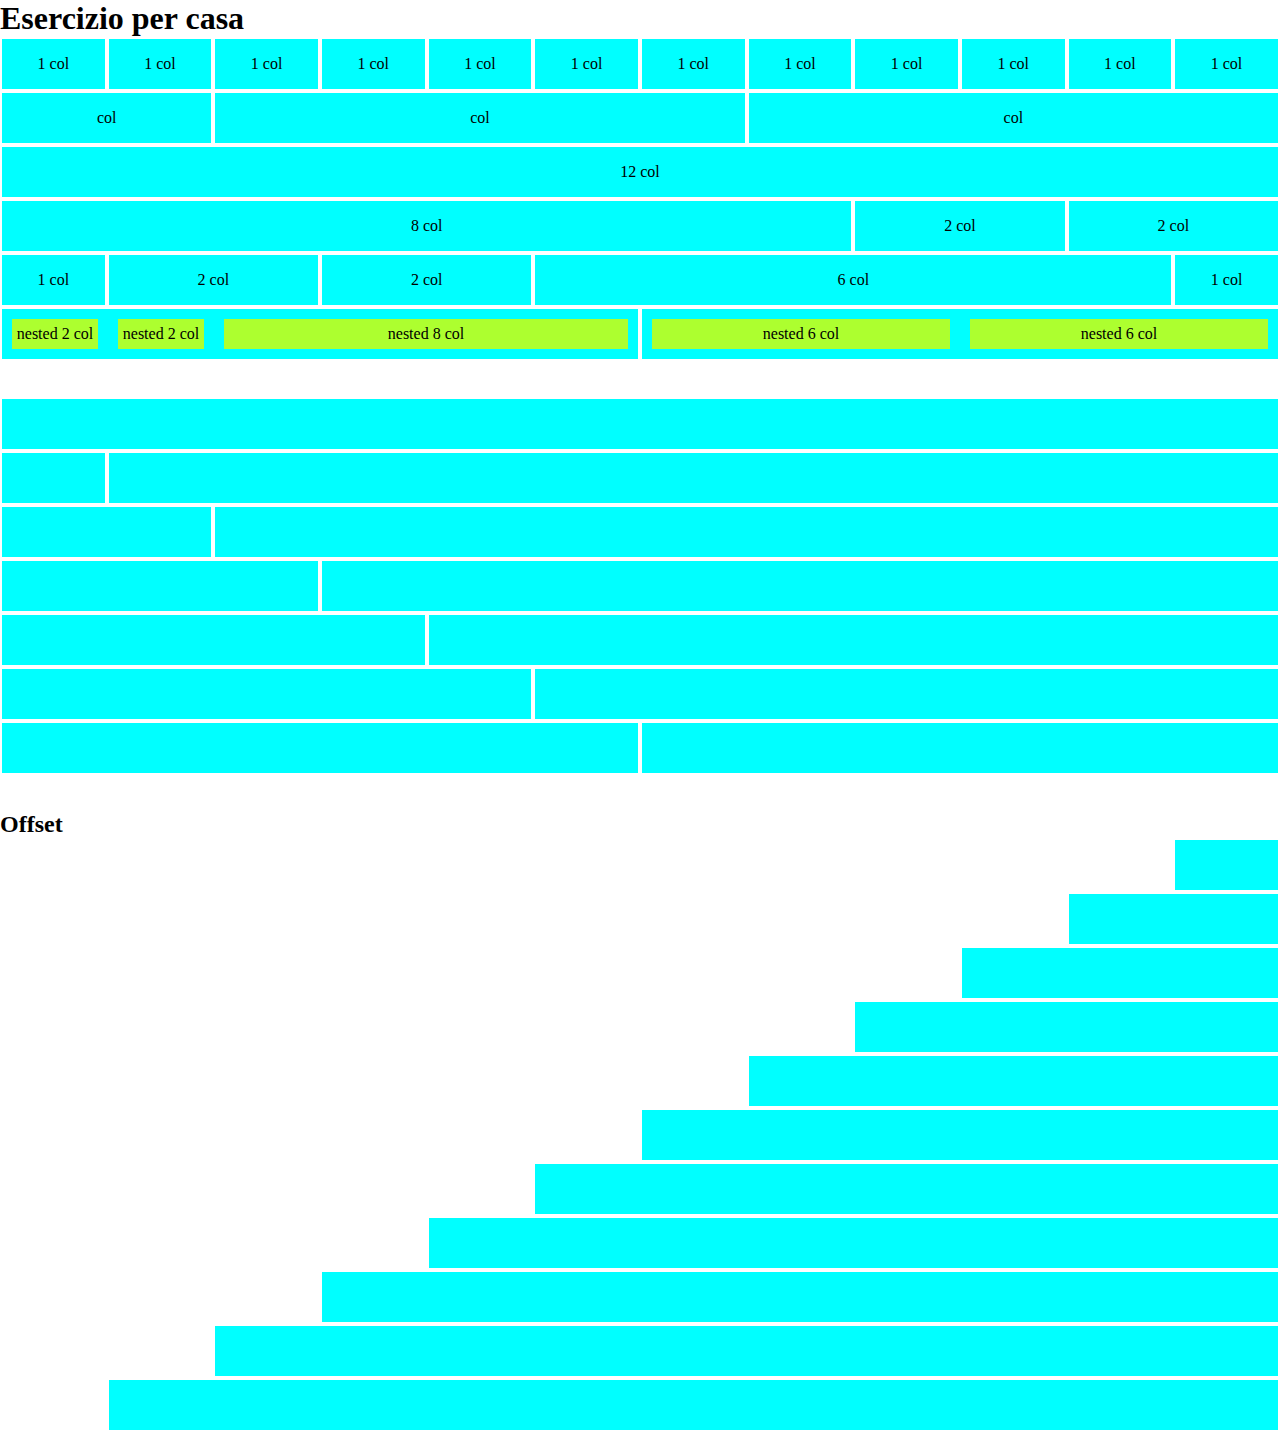
<file: index.html>
<!DOCTYPE html>
<html lang="en">
    <head>
        <meta charset="UTF-8">
        <meta http-equiv="X-UA-Compatible" content="IE=edge">
        <meta name="viewport" content="width=device-width, initial-scale=1.0">
        <title>Document</title>

        <!-- CSS -->
        <link rel="stylesheet" href="css/framework.css">
        <link rel="stylesheet" href="css/style.css">
        
    </head>

    <body>
        
        <h1>
            Esercizio per casa
        </h1>

        <div class="row">
            <div class="col-1">
                <div class="box">
                    1 col
                </div>
            </div>
            <div class="col-1">
                <div class="box">
                    1 col
                </div>
            </div>
            <div class="col-1">
                <div class="box">
                    1 col
                </div>
            </div>
            <div class="col-1">
                <div class="box">
                    1 col
                </div>
            </div>
            <div class="col-1">
                <div class="box">
                    1 col
                </div>
            </div>
            <div class="col-1">
                <div class="box">
                    1 col
                </div>
            </div>
            <div class="col-1">
                <div class="box">
                    1 col
                </div>
            </div>
            <div class="col-1">
                <div class="box">
                    1 col
                </div>
            </div>
            <div class="col-1">
                <div class="box">
                    1 col
                </div>
            </div>
            <div class="col-1">
                <div class="box">
                    1 col
                </div>
            </div>
            <div class="col-1">
                <div class="box">
                    1 col
                </div>
            </div>
            <div class="col-1">
                <div class="box">
                    1 col
                </div>
            </div>
        </div>

        <div class="row">
            <div class="col-2">
                <div class="box">
                    col
                </div>
            </div>
            <div class="col-5">
                <div class="box">
                    col
                </div>
            </div>
            <div class="col-5">
                <div class="box">
                    col
                </div>
            </div>
        </div>

        <div class="row">
            <div class="col-12">
                <div class="box">
                    12 col
                </div>
            </div>
        </div>

        <div class="row">
            <div class="col-8">
                <div class="box">
                    8 col
                </div>
            </div>
            <div class="col-2">
                <div class="box">
                    2 col
                </div>
            </div>
            <div class="col-2">
                <div class="box">
                    2 col
                </div>
            </div>
        </div>

        <div class="row">
            <div class="col-1">
                <div class="box">
                    1 col
                </div>
            </div>
            <div class="col-2">
                <div class="box">
                    2 col
                </div>
            </div>
            <div class="col-2">
                <div class="box">
                    2 col
                </div>
            </div>
            <div class="col-6">
                <div class="box">
                    6 col
                </div>
            </div>
            <div class="col-1">
                <div class="box">
                    1 col
                </div>
            </div>
        </div>

        <div class="row">
            <div class="col-6">
                <div class="box">
                    <div class="row">
                        <div class="col-2">
                            <div class="padding-box">
                                <div class="nested-box">
                                    nested 2 col
                                </div>
                            </div>
                        </div>
                        <div class="col-2">
                            <div class="padding-box">
                                <div class="nested-box">
                                    nested 2 col
                                </div>
                            </div>
                        </div>
                        <div class="col-8">
                            <div class="padding-box">
                                <div class="nested-box">
                                    nested 8 col
                                </div>
                            </div>
                        </div>
                    </div>
                </div>
            </div>
            <div class="col-6">
                <div class="box">
                    <div class="row">
                        <div class="col-6">
                            <div class="padding-box">
                                <div class="nested-box">
                                    nested 6 col
                                </div>
                            </div>
                        </div>
                        <div class="col-6">
                            <div class="padding-box">
                                <div class="nested-box">
                                    nested 6 col
                                </div>
                            </div>
                        </div>
                    </div>
                </div>
            </div>
        </div>

        <br>
        <br>

        <div class="row">
            <div class="col-12">
                <div class="box"></div>
            </div>
        </div>
        <div class="row">
            <div class="col-1">
                <div class="box"></div>
            </div>
            <div class="col">
                <div class="box"></div>
            </div>
        </div>
        <div class="row">
            <div class="col-2">
                <div class="box"></div>
            </div>
            <div class="col">
                <div class="box"></div>
            </div>
        </div>
        <div class="row">
            <div class="col-3">
                <div class="box"></div>
            </div>
            <div class="col">
                <div class="box"></div>
            </div>
        </div>
        <div class="row">
            <div class="col-4">
                <div class="box"></div>
            </div>
            <div class="col">
                <div class="box"></div>
            </div>
        </div>
        <div class="row">
            <div class="col-5">
                <div class="box"></div>
            </div>
            <div class="col">
                <div class="box"></div>
            </div>
        </div>
        <div class="row">
            <div class="col-6">
                <div class="box"></div>
            </div>
            <div class="col">
                <div class="box"></div>
            </div>
        </div>

        <br>
        <br>

        <h2>
            Offset
        </h2>

        <div class="row">
            <div class="col col-offset-11">
                <div class="box"></div>
            </div>
        </div>
        <div class="row">
            <div class="col col-offset-10">
                <div class="box"></div>
            </div>
        </div>
        <div class="row">
            <div class="col col-offset-9">
                <div class="box"></div>
            </div>
        </div>
        <div class="row">
            <div class="col col-offset-8">
                <div class="box"></div>
            </div>
        </div>
        <div class="row">
            <div class="col col-offset-7">
                <div class="box"></div>
            </div>
        </div>
        <div class="row">
            <div class="col col-offset-6">
                <div class="box"></div>
            </div>
        </div>
        <div class="row">
            <div class="col col-offset-5">
                <div class="box"></div>
            </div>
        </div>
        <div class="row">
            <div class="col col-offset-4">
                <div class="box"></div>
            </div>
        </div>
        <div class="row">
            <div class="col col-offset-3">
                <div class="box"></div>
            </div>
        </div>
        <div class="row">
            <div class="col col-offset-2">
                <div class="box"></div>
            </div>
        </div>
        <div class="row">
            <div class="col col-offset-1">
                <div class="box"></div>
            </div>
        </div>

    </body>

</html>
</file>
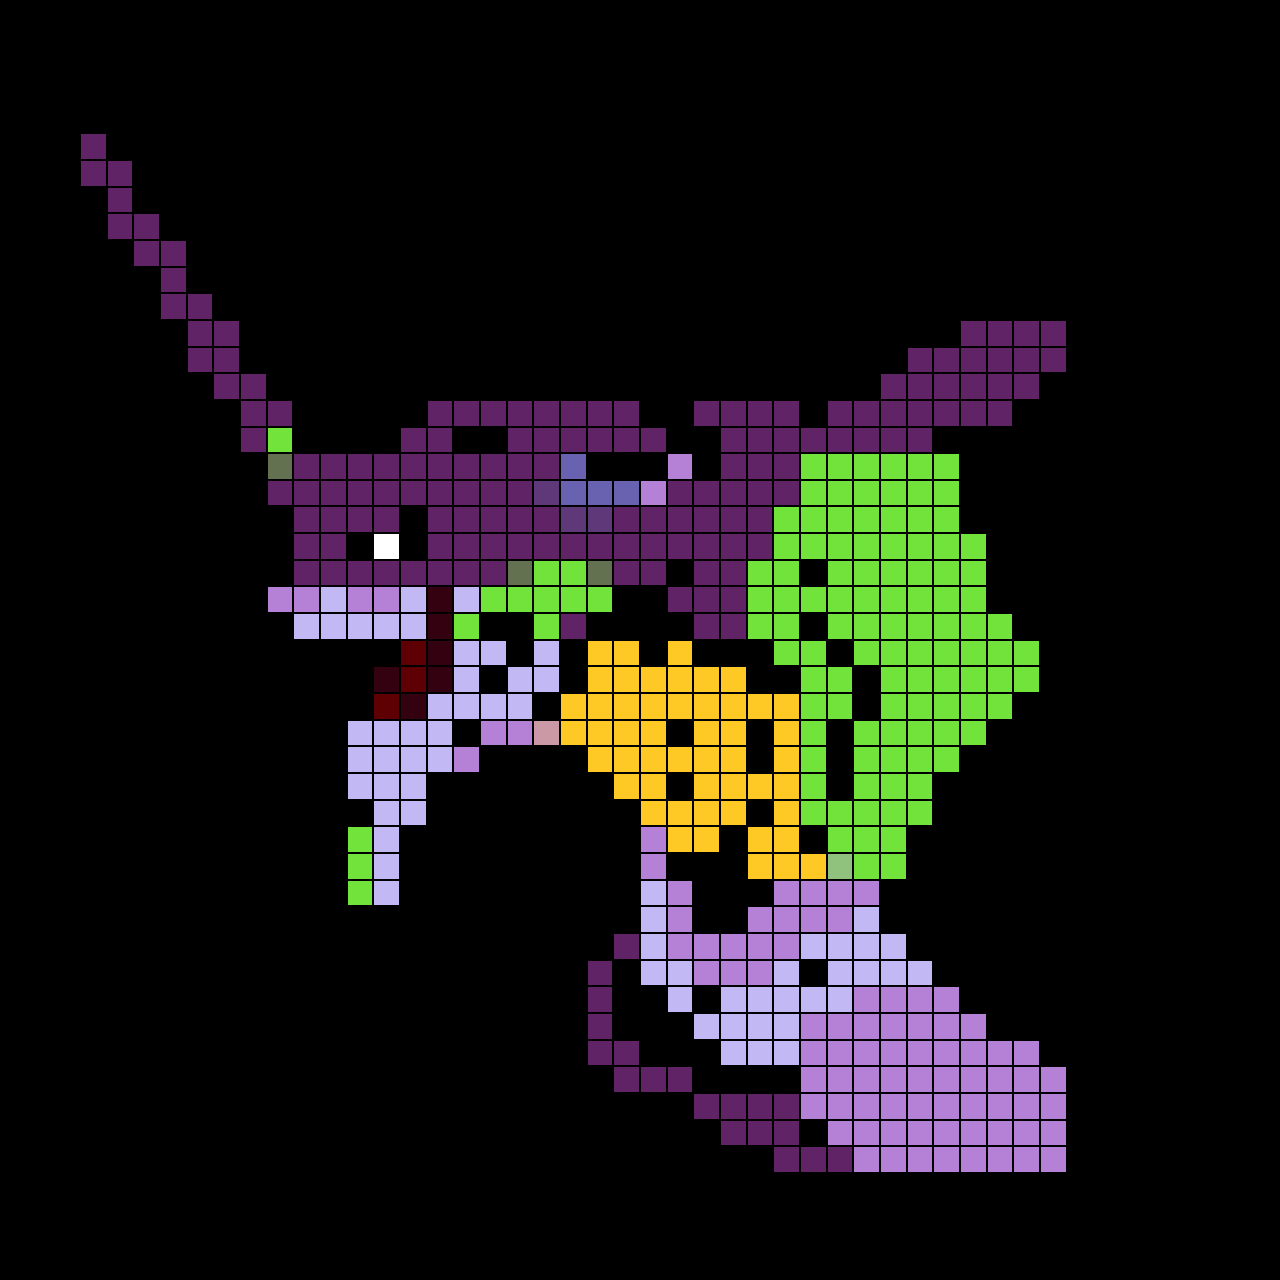
<file: BONUS/index.html>
<!DOCTYPE html>
<html lang="en">
    <head>
        <meta charset="UTF-8">
        <meta http-equiv="X-UA-Compatible" content="IE=edge">
        <meta name="viewport" content="width=device-width, initial-scale=1.0">
        <title>Document</title>

        <!-- CSS -->
        <link rel="stylesheet" href="css/framework.css">
        <link rel="stylesheet" href="css/style.css">
        
    </head>

    <body>
        <!-- ROW 1 -->
        <div class="row">
            <div class="col-12">
                <div class="row">
                    <div class="col-3">
                        <div class="row">
                            <div class="col-1">
                                <div class="box"></div>
                            </div>
                            <div class="col-1">
                                <div class="box"></div>
                            </div>
                            <div class="col-1">
                                <div class="box"></div>
                            </div>
                            <div class="col-1">
                                <div class="box"></div>
                            </div>
                            <div class="col-1">
                                <div class="box"></div>
                            </div>
                            <div class="col-1">
                                <div class="box"></div>
                            </div>
                            <div class="col-1">
                                <div class="box"></div>
                            </div>
                            <div class="col-1">
                                <div class="box"></div>
                            </div>
                            <div class="col-1">
                                <div class="box"></div>
                            </div>
                            <div class="col-1">
                                <div class="box"></div>
                            </div>
                            <div class="col-1">
                                <div class="box"></div>
                            </div>
                            <div class="col-1">
                                <div class="box"></div>
                            </div>
                        </div>
                    </div>
                    <div class="col-3">
                        <div class="row">
                            <div class="col-1">
                                <div class="box"></div>
                            </div>
                            <div class="col-1">
                                <div class="box"></div>
                            </div>
                            <div class="col-1">
                                <div class="box"></div>
                            </div>
                            <div class="col-1">
                                <div class="box"></div>
                            </div>
                            <div class="col-1">
                                <div class="box"></div>
                            </div>
                            <div class="col-1">
                                <div class="box"></div>
                            </div>
                            <div class="col-1">
                                <div class="box"></div>
                            </div>
                            <div class="col-1">
                                <div class="box"></div>
                            </div>
                            <div class="col-1">
                                <div class="box"></div>
                            </div>
                            <div class="col-1">
                                <div class="box"></div>
                            </div>
                            <div class="col-1">
                                <div class="box"></div>
                            </div>
                            <div class="col-1">
                                <div class="box"></div>
                            </div>
                        </div>
                    </div>
                    <div class="col-3">
                        <div class="row">
                            <div class="col-1">
                                <div class="box"></div>
                            </div>
                            <div class="col-1">
                                <div class="box"></div>
                            </div>
                            <div class="col-1">
                                <div class="box"></div>
                            </div>
                            <div class="col-1">
                                <div class="box"></div>
                            </div>
                            <div class="col-1">
                                <div class="box"></div>
                            </div>
                            <div class="col-1">
                                <div class="box"></div>
                            </div>
                            <div class="col-1">
                                <div class="box"></div>
                            </div>
                            <div class="col-1">
                                <div class="box"></div>
                            </div>
                            <div class="col-1">
                                <div class="box"></div>
                            </div>
                            <div class="col-1">
                                <div class="box"></div>
                            </div>
                            <div class="col-1">
                                <div class="box"></div>
                            </div>
                            <div class="col-1">
                                <div class="box"></div>
                            </div>
                        </div>
                    </div>
                    <div class="col-3">
                        <div class="row">
                            <div class="col-1">
                                <div class="box"></div>
                            </div>
                            <div class="col-1">
                                <div class="box"></div>
                            </div>
                            <div class="col-1">
                                <div class="box"></div>
                            </div>
                            <div class="col-1">
                                <div class="box"></div>
                            </div>
                            <div class="col-1">
                                <div class="box"></div>
                            </div>
                            <div class="col-1">
                                <div class="box"></div>
                            </div>
                            <div class="col-1">
                                <div class="box"></div>
                            </div>
                            <div class="col-1">
                                <div class="box"></div>
                            </div>
                            <div class="col-1">
                                <div class="box"></div>
                            </div>
                            <div class="col-1">
                                <div class="box"></div>
                            </div>
                            <div class="col-1">
                                <div class="box"></div>
                            </div>
                            <div class="col-1">
                                <div class="box"></div>
                            </div>
                        </div>
                    </div>
                </div>
            </div>
        </div>
        <!-- ROW 2 -->
        <div class="row">
            <div class="col-12">
                <div class="row">
                    <div class="col-3">
                        <div class="row">
                            <div class="col-1">
                                <div class="box"></div>
                            </div>
                            <div class="col-1">
                                <div class="box"></div>
                            </div>
                            <div class="col-1">
                                <div class="box"></div>
                            </div>
                            <div class="col-1">
                                <div class="box"></div>
                            </div>
                            <div class="col-1">
                                <div class="box"></div>
                            </div>
                            <div class="col-1">
                                <div class="box"></div>
                            </div>
                            <div class="col-1">
                                <div class="box"></div>
                            </div>
                            <div class="col-1">
                                <div class="box"></div>
                            </div>
                            <div class="col-1">
                                <div class="box"></div>
                            </div>
                            <div class="col-1">
                                <div class="box"></div>
                            </div>
                            <div class="col-1">
                                <div class="box"></div>
                            </div>
                            <div class="col-1">
                                <div class="box"></div>
                            </div>
                        </div>
                    </div>
                    <div class="col-3">
                        <div class="row">
                            <div class="col-1">
                                <div class="box"></div>
                            </div>
                            <div class="col-1">
                                <div class="box"></div>
                            </div>
                            <div class="col-1">
                                <div class="box"></div>
                            </div>
                            <div class="col-1">
                                <div class="box"></div>
                            </div>
                            <div class="col-1">
                                <div class="box"></div>
                            </div>
                            <div class="col-1">
                                <div class="box"></div>
                            </div>
                            <div class="col-1">
                                <div class="box"></div>
                            </div>
                            <div class="col-1">
                                <div class="box"></div>
                            </div>
                            <div class="col-1">
                                <div class="box"></div>
                            </div>
                            <div class="col-1">
                                <div class="box"></div>
                            </div>
                            <div class="col-1">
                                <div class="box"></div>
                            </div>
                            <div class="col-1">
                                <div class="box"></div>
                            </div>
                        </div>
                    </div>
                    <div class="col-3">
                        <div class="row">
                            <div class="col-1">
                                <div class="box"></div>
                            </div>
                            <div class="col-1">
                                <div class="box"></div>
                            </div>
                            <div class="col-1">
                                <div class="box"></div>
                            </div>
                            <div class="col-1">
                                <div class="box"></div>
                            </div>
                            <div class="col-1">
                                <div class="box"></div>
                            </div>
                            <div class="col-1">
                                <div class="box"></div>
                            </div>
                            <div class="col-1">
                                <div class="box"></div>
                            </div>
                            <div class="col-1">
                                <div class="box"></div>
                            </div>
                            <div class="col-1">
                                <div class="box"></div>
                            </div>
                            <div class="col-1">
                                <div class="box"></div>
                            </div>
                            <div class="col-1">
                                <div class="box"></div>
                            </div>
                            <div class="col-1">
                                <div class="box"></div>
                            </div>
                        </div>
                    </div>
                    <div class="col-3">
                        <div class="row">
                            <div class="col-1">
                                <div class="box"></div>
                            </div>
                            <div class="col-1">
                                <div class="box"></div>
                            </div>
                            <div class="col-1">
                                <div class="box"></div>
                            </div>
                            <div class="col-1">
                                <div class="box"></div>
                            </div>
                            <div class="col-1">
                                <div class="box"></div>
                            </div>
                            <div class="col-1">
                                <div class="box"></div>
                            </div>
                            <div class="col-1">
                                <div class="box"></div>
                            </div>
                            <div class="col-1">
                                <div class="box"></div>
                            </div>
                            <div class="col-1">
                                <div class="box"></div>
                            </div>
                            <div class="col-1">
                                <div class="box"></div>
                            </div>
                            <div class="col-1">
                                <div class="box"></div>
                            </div>
                            <div class="col-1">
                                <div class="box"></div>
                            </div>
                        </div>
                    </div>
                </div>
            </div>
        </div>
        <!-- ROW 3 -->
        <div class="row">
            <div class="col-12">
                <div class="row">
                    <div class="col-3">
                        <div class="row">
                            <div class="col-1">
                                <div class="box"></div>
                            </div>
                            <div class="col-1">
                                <div class="box"></div>
                            </div>
                            <div class="col-1">
                                <div class="box"></div>
                            </div>
                            <div class="col-1">
                                <div class="box"></div>
                            </div>
                            <div class="col-1">
                                <div class="box"></div>
                            </div>
                            <div class="col-1">
                                <div class="box"></div>
                            </div>
                            <div class="col-1">
                                <div class="box"></div>
                            </div>
                            <div class="col-1">
                                <div class="box"></div>
                            </div>
                            <div class="col-1">
                                <div class="box"></div>
                            </div>
                            <div class="col-1">
                                <div class="box"></div>
                            </div>
                            <div class="col-1">
                                <div class="box"></div>
                            </div>
                            <div class="col-1">
                                <div class="box"></div>
                            </div>
                        </div>
                    </div>
                    <div class="col-3">
                        <div class="row">
                            <div class="col-1">
                                <div class="box"></div>
                            </div>
                            <div class="col-1">
                                <div class="box"></div>
                            </div>
                            <div class="col-1">
                                <div class="box"></div>
                            </div>
                            <div class="col-1">
                                <div class="box"></div>
                            </div>
                            <div class="col-1">
                                <div class="box"></div>
                            </div>
                            <div class="col-1">
                                <div class="box"></div>
                            </div>
                            <div class="col-1">
                                <div class="box"></div>
                            </div>
                            <div class="col-1">
                                <div class="box"></div>
                            </div>
                            <div class="col-1">
                                <div class="box"></div>
                            </div>
                            <div class="col-1">
                                <div class="box"></div>
                            </div>
                            <div class="col-1">
                                <div class="box"></div>
                            </div>
                            <div class="col-1">
                                <div class="box"></div>
                            </div>
                        </div>
                    </div>
                    <div class="col-3">
                        <div class="row">
                            <div class="col-1">
                                <div class="box"></div>
                            </div>
                            <div class="col-1">
                                <div class="box"></div>
                            </div>
                            <div class="col-1">
                                <div class="box"></div>
                            </div>
                            <div class="col-1">
                                <div class="box"></div>
                            </div>
                            <div class="col-1">
                                <div class="box"></div>
                            </div>
                            <div class="col-1">
                                <div class="box"></div>
                            </div>
                            <div class="col-1">
                                <div class="box"></div>
                            </div>
                            <div class="col-1">
                                <div class="box"></div>
                            </div>
                            <div class="col-1">
                                <div class="box"></div>
                            </div>
                            <div class="col-1">
                                <div class="box"></div>
                            </div>
                            <div class="col-1">
                                <div class="box"></div>
                            </div>
                            <div class="col-1">
                                <div class="box"></div>
                            </div>
                        </div>
                    </div>
                    <div class="col-3">
                        <div class="row">
                            <div class="col-1">
                                <div class="box"></div>
                            </div>
                            <div class="col-1">
                                <div class="box"></div>
                            </div>
                            <div class="col-1">
                                <div class="box"></div>
                            </div>
                            <div class="col-1">
                                <div class="box"></div>
                            </div>
                            <div class="col-1">
                                <div class="box"></div>
                            </div>
                            <div class="col-1">
                                <div class="box"></div>
                            </div>
                            <div class="col-1">
                                <div class="box"></div>
                            </div>
                            <div class="col-1">
                                <div class="box"></div>
                            </div>
                            <div class="col-1">
                                <div class="box"></div>
                            </div>
                            <div class="col-1">
                                <div class="box"></div>
                            </div>
                            <div class="col-1">
                                <div class="box"></div>
                            </div>
                            <div class="col-1">
                                <div class="box"></div>
                            </div>
                        </div>
                    </div>
                </div>
            </div>
        </div>
        <!-- ROW 4 -->
        <div class="row">
            <div class="col-12">
                <div class="row">
                    <div class="col-3">
                        <div class="row">
                            <div class="col-1">
                                <div class="box"></div>
                            </div>
                            <div class="col-1">
                                <div class="box"></div>
                            </div>
                            <div class="col-1">
                                <div class="box"></div>
                            </div>
                            <div class="col-1">
                                <div class="box"></div>
                            </div>
                            <div class="col-1">
                                <div class="box"></div>
                            </div>
                            <div class="col-1">
                                <div class="box"></div>
                            </div>
                            <div class="col-1">
                                <div class="box"></div>
                            </div>
                            <div class="col-1">
                                <div class="box"></div>
                            </div>
                            <div class="col-1">
                                <div class="box"></div>
                            </div>
                            <div class="col-1">
                                <div class="box"></div>
                            </div>
                            <div class="col-1">
                                <div class="box"></div>
                            </div>
                            <div class="col-1">
                                <div class="box"></div>
                            </div>
                        </div>
                    </div>
                    <div class="col-3">
                        <div class="row">
                            <div class="col-1">
                                <div class="box"></div>
                            </div>
                            <div class="col-1">
                                <div class="box"></div>
                            </div>
                            <div class="col-1">
                                <div class="box"></div>
                            </div>
                            <div class="col-1">
                                <div class="box"></div>
                            </div>
                            <div class="col-1">
                                <div class="box"></div>
                            </div>
                            <div class="col-1">
                                <div class="box"></div>
                            </div>
                            <div class="col-1">
                                <div class="box"></div>
                            </div>
                            <div class="col-1">
                                <div class="box"></div>
                            </div>
                            <div class="col-1">
                                <div class="box"></div>
                            </div>
                            <div class="col-1">
                                <div class="box"></div>
                            </div>
                            <div class="col-1">
                                <div class="box"></div>
                            </div>
                            <div class="col-1">
                                <div class="box"></div>
                            </div>
                        </div>
                    </div>
                    <div class="col-3">
                        <div class="row">
                            <div class="col-1">
                                <div class="box"></div>
                            </div>
                            <div class="col-1">
                                <div class="box"></div>
                            </div>
                            <div class="col-1">
                                <div class="box"></div>
                            </div>
                            <div class="col-1">
                                <div class="box"></div>
                            </div>
                            <div class="col-1">
                                <div class="box"></div>
                            </div>
                            <div class="col-1">
                                <div class="box"></div>
                            </div>
                            <div class="col-1">
                                <div class="box"></div>
                            </div>
                            <div class="col-1">
                                <div class="box"></div>
                            </div>
                            <div class="col-1">
                                <div class="box"></div>
                            </div>
                            <div class="col-1">
                                <div class="box"></div>
                            </div>
                            <div class="col-1">
                                <div class="box"></div>
                            </div>
                            <div class="col-1">
                                <div class="box"></div>
                            </div>
                        </div>
                    </div>
                    <div class="col-3">
                        <div class="row">
                            <div class="col-1">
                                <div class="box"></div>
                            </div>
                            <div class="col-1">
                                <div class="box"></div>
                            </div>
                            <div class="col-1">
                                <div class="box"></div>
                            </div>
                            <div class="col-1">
                                <div class="box"></div>
                            </div>
                            <div class="col-1">
                                <div class="box"></div>
                            </div>
                            <div class="col-1">
                                <div class="box"></div>
                            </div>
                            <div class="col-1">
                                <div class="box"></div>
                            </div>
                            <div class="col-1">
                                <div class="box"></div>
                            </div>
                            <div class="col-1">
                                <div class="box"></div>
                            </div>
                            <div class="col-1">
                                <div class="box"></div>
                            </div>
                            <div class="col-1">
                                <div class="box"></div>
                            </div>
                            <div class="col-1">
                                <div class="box"></div>
                            </div>
                        </div>
                    </div>
                </div>
            </div>
        </div>
        <!-- ROW 5 -->
        <div class="row">
            <div class="col-12">
                <div class="row">
                    <div class="col-3">
                        <div class="row">
                            <div class="col-1">
                                <div class="box"></div>
                            </div>
                            <div class="col-1">
                                <div class="box"></div>
                            </div>
                            <div class="col-1">
                                <div class="box"></div>
                            </div>
                            <div class="col-1">
                                <div class="box"></div>
                            </div>
                            <div class="col-1">
                                <div class="box"></div>
                            </div>
                            <div class="col-1">
                                <div class="box"></div>
                            </div>
                            <div class="col-1">
                                <div class="box"></div>
                            </div>
                            <div class="col-1">
                                <div class="box"></div>
                            </div>
                            <div class="col-1">
                                <div class="box"></div>
                            </div>
                            <div class="col-1">
                                <div class="box"></div>
                            </div>
                            <div class="col-1">
                                <div class="box"></div>
                            </div>
                            <div class="col-1">
                                <div class="box"></div>
                            </div>
                        </div>
                    </div>
                    <div class="col-3">
                        <div class="row">
                            <div class="col-1">
                                <div class="box"></div>
                            </div>
                            <div class="col-1">
                                <div class="box"></div>
                            </div>
                            <div class="col-1">
                                <div class="box"></div>
                            </div>
                            <div class="col-1">
                                <div class="box"></div>
                            </div>
                            <div class="col-1">
                                <div class="box"></div>
                            </div>
                            <div class="col-1">
                                <div class="box"></div>
                            </div>
                            <div class="col-1">
                                <div class="box"></div>
                            </div>
                            <div class="col-1">
                                <div class="box"></div>
                            </div>
                            <div class="col-1">
                                <div class="box"></div>
                            </div>
                            <div class="col-1">
                                <div class="box"></div>
                            </div>
                            <div class="col-1">
                                <div class="box"></div>
                            </div>
                            <div class="col-1">
                                <div class="box"></div>
                            </div>
                        </div>
                    </div>
                    <div class="col-3">
                        <div class="row">
                            <div class="col-1">
                                <div class="box"></div>
                            </div>
                            <div class="col-1">
                                <div class="box"></div>
                            </div>
                            <div class="col-1">
                                <div class="box"></div>
                            </div>
                            <div class="col-1">
                                <div class="box"></div>
                            </div>
                            <div class="col-1">
                                <div class="box"></div>
                            </div>
                            <div class="col-1">
                                <div class="box"></div>
                            </div>
                            <div class="col-1">
                                <div class="box"></div>
                            </div>
                            <div class="col-1">
                                <div class="box"></div>
                            </div>
                            <div class="col-1">
                                <div class="box"></div>
                            </div>
                            <div class="col-1">
                                <div class="box"></div>
                            </div>
                            <div class="col-1">
                                <div class="box"></div>
                            </div>
                            <div class="col-1">
                                <div class="box"></div>
                            </div>
                        </div>
                    </div>
                    <div class="col-3">
                        <div class="row">
                            <div class="col-1">
                                <div class="box"></div>
                            </div>
                            <div class="col-1">
                                <div class="box"></div>
                            </div>
                            <div class="col-1">
                                <div class="box"></div>
                            </div>
                            <div class="col-1">
                                <div class="box"></div>
                            </div>
                            <div class="col-1">
                                <div class="box"></div>
                            </div>
                            <div class="col-1">
                                <div class="box"></div>
                            </div>
                            <div class="col-1">
                                <div class="box"></div>
                            </div>
                            <div class="col-1">
                                <div class="box"></div>
                            </div>
                            <div class="col-1">
                                <div class="box"></div>
                            </div>
                            <div class="col-1">
                                <div class="box"></div>
                            </div>
                            <div class="col-1">
                                <div class="box"></div>
                            </div>
                            <div class="col-1">
                                <div class="box"></div>
                            </div>
                        </div>
                    </div>
                </div>
            </div>
        </div>
        <!-- ROW 6 -->
        <div class="row">
            <div class="col-12">
                <div class="row">
                    <div class="col-3">
                        <div class="row">
                            <div class="col-1">
                                <div class="box"></div>
                            </div>
                            <div class="col-1">
                                <div class="box"></div>
                            </div>
                            <div class="col-1">
                                <div class="box"></div>
                            </div>
                            <div class="col-1">
                                <div class="box purple"></div>
                            </div>
                            <div class="col-1">
                                <div class="box"></div>
                            </div>
                            <div class="col-1">
                                <div class="box"></div>
                            </div>
                            <div class="col-1">
                                <div class="box"></div>
                            </div>
                            <div class="col-1">
                                <div class="box"></div>
                            </div>
                            <div class="col-1">
                                <div class="box"></div>
                            </div>
                            <div class="col-1">
                                <div class="box"></div>
                            </div>
                            <div class="col-1">
                                <div class="box"></div>
                            </div>
                            <div class="col-1">
                                <div class="box"></div>
                            </div>
                        </div>
                    </div>
                    <div class="col-3">
                        <div class="row">
                            <div class="col-1">
                                <div class="box"></div>
                            </div>
                            <div class="col-1">
                                <div class="box"></div>
                            </div>
                            <div class="col-1">
                                <div class="box"></div>
                            </div>
                            <div class="col-1">
                                <div class="box"></div>
                            </div>
                            <div class="col-1">
                                <div class="box"></div>
                            </div>
                            <div class="col-1">
                                <div class="box"></div>
                            </div>
                            <div class="col-1">
                                <div class="box"></div>
                            </div>
                            <div class="col-1">
                                <div class="box"></div>
                            </div>
                            <div class="col-1">
                                <div class="box"></div>
                            </div>
                            <div class="col-1">
                                <div class="box"></div>
                            </div>
                            <div class="col-1">
                                <div class="box"></div>
                            </div>
                            <div class="col-1">
                                <div class="box"></div>
                            </div>
                        </div>
                    </div>
                    <div class="col-3">
                        <div class="row">
                            <div class="col-1">
                                <div class="box"></div>
                            </div>
                            <div class="col-1">
                                <div class="box"></div>
                            </div>
                            <div class="col-1">
                                <div class="box"></div>
                            </div>
                            <div class="col-1">
                                <div class="box"></div>
                            </div>
                            <div class="col-1">
                                <div class="box"></div>
                            </div>
                            <div class="col-1">
                                <div class="box"></div>
                            </div>
                            <div class="col-1">
                                <div class="box"></div>
                            </div>
                            <div class="col-1">
                                <div class="box"></div>
                            </div>
                            <div class="col-1">
                                <div class="box"></div>
                            </div>
                            <div class="col-1">
                                <div class="box"></div>
                            </div>
                            <div class="col-1">
                                <div class="box"></div>
                            </div>
                            <div class="col-1">
                                <div class="box"></div>
                            </div>
                        </div>
                    </div>
                    <div class="col-3">
                        <div class="row">
                            <div class="col-1">
                                <div class="box"></div>
                            </div>
                            <div class="col-1">
                                <div class="box"></div>
                            </div>
                            <div class="col-1">
                                <div class="box"></div>
                            </div>
                            <div class="col-1">
                                <div class="box"></div>
                            </div>
                            <div class="col-1">
                                <div class="box"></div>
                            </div>
                            <div class="col-1">
                                <div class="box"></div>
                            </div>
                            <div class="col-1">
                                <div class="box"></div>
                            </div>
                            <div class="col-1">
                                <div class="box"></div>
                            </div>
                            <div class="col-1">
                                <div class="box"></div>
                            </div>
                            <div class="col-1">
                                <div class="box"></div>
                            </div>
                            <div class="col-1">
                                <div class="box"></div>
                            </div>
                            <div class="col-1">
                                <div class="box"></div>
                            </div>
                        </div>
                    </div>
                </div>
            </div>
        </div>
        <!-- ROW 7 -->
        <div class="row">
            <div class="col-12">
                <div class="row">
                    <div class="col-3">
                        <div class="row">
                            <div class="col-1">
                                <div class="box"></div>
                            </div>
                            <div class="col-1">
                                <div class="box"></div>
                            </div>
                            <div class="col-1">
                                <div class="box"></div>
                            </div>
                            <div class="col-1">
                                <div class="box purple"></div>
                            </div>
                            <div class="col-1">
                                <div class="box purple"></div>
                            </div>
                            <div class="col-1">
                                <div class="box"></div>
                            </div>
                            <div class="col-1">
                                <div class="box"></div>
                            </div>
                            <div class="col-1">
                                <div class="box"></div>
                            </div>
                            <div class="col-1">
                                <div class="box"></div>
                            </div>
                            <div class="col-1">
                                <div class="box"></div>
                            </div>
                            <div class="col-1">
                                <div class="box"></div>
                            </div>
                            <div class="col-1">
                                <div class="box"></div>
                            </div>
                        </div>
                    </div>
                    <div class="col-3">
                        <div class="row">
                            <div class="col-1">
                                <div class="box"></div>
                            </div>
                            <div class="col-1">
                                <div class="box"></div>
                            </div>
                            <div class="col-1">
                                <div class="box"></div>
                            </div>
                            <div class="col-1">
                                <div class="box"></div>
                            </div>
                            <div class="col-1">
                                <div class="box"></div>
                            </div>
                            <div class="col-1">
                                <div class="box"></div>
                            </div>
                            <div class="col-1">
                                <div class="box"></div>
                            </div>
                            <div class="col-1">
                                <div class="box"></div>
                            </div>
                            <div class="col-1">
                                <div class="box"></div>
                            </div>
                            <div class="col-1">
                                <div class="box"></div>
                            </div>
                            <div class="col-1">
                                <div class="box"></div>
                            </div>
                            <div class="col-1">
                                <div class="box"></div>
                            </div>
                        </div>
                    </div>
                    <div class="col-3">
                        <div class="row">
                            <div class="col-1">
                                <div class="box"></div>
                            </div>
                            <div class="col-1">
                                <div class="box"></div>
                            </div>
                            <div class="col-1">
                                <div class="box"></div>
                            </div>
                            <div class="col-1">
                                <div class="box"></div>
                            </div>
                            <div class="col-1">
                                <div class="box"></div>
                            </div>
                            <div class="col-1">
                                <div class="box"></div>
                            </div>
                            <div class="col-1">
                                <div class="box"></div>
                            </div>
                            <div class="col-1">
                                <div class="box"></div>
                            </div>
                            <div class="col-1">
                                <div class="box"></div>
                            </div>
                            <div class="col-1">
                                <div class="box"></div>
                            </div>
                            <div class="col-1">
                                <div class="box"></div>
                            </div>
                            <div class="col-1">
                                <div class="box"></div>
                            </div>
                        </div>
                    </div>
                    <div class="col-3">
                        <div class="row">
                            <div class="col-1">
                                <div class="box"></div>
                            </div>
                            <div class="col-1">
                                <div class="box"></div>
                            </div>
                            <div class="col-1">
                                <div class="box"></div>
                            </div>
                            <div class="col-1">
                                <div class="box"></div>
                            </div>
                            <div class="col-1">
                                <div class="box"></div>
                            </div>
                            <div class="col-1">
                                <div class="box"></div>
                            </div>
                            <div class="col-1">
                                <div class="box"></div>
                            </div>
                            <div class="col-1">
                                <div class="box"></div>
                            </div>
                            <div class="col-1">
                                <div class="box"></div>
                            </div>
                            <div class="col-1">
                                <div class="box"></div>
                            </div>
                            <div class="col-1">
                                <div class="box"></div>
                            </div>
                            <div class="col-1">
                                <div class="box"></div>
                            </div>
                        </div>
                    </div>
                </div>
            </div>
        </div>
        <!-- ROW 8 -->
        <div class="row">
            <div class="col-12">
                <div class="row">
                    <div class="col-3">
                        <div class="row">
                            <div class="col-1">
                                <div class="box"></div>
                            </div>
                            <div class="col-1">
                                <div class="box"></div>
                            </div>
                            <div class="col-1">
                                <div class="box"></div>
                            </div>
                            <div class="col-1">
                                <div class="box"></div>
                            </div>
                            <div class="col-1">
                                <div class="box purple"></div>
                            </div>
                            <div class="col-1">
                                <div class="box"></div>
                            </div>
                            <div class="col-1">
                                <div class="box"></div>
                            </div>
                            <div class="col-1">
                                <div class="box"></div>
                            </div>
                            <div class="col-1">
                                <div class="box"></div>
                            </div>
                            <div class="col-1">
                                <div class="box"></div>
                            </div>
                            <div class="col-1">
                                <div class="box"></div>
                            </div>
                            <div class="col-1">
                                <div class="box"></div>
                            </div>
                        </div>
                    </div>
                    <div class="col-3">
                        <div class="row">
                            <div class="col-1">
                                <div class="box"></div>
                            </div>
                            <div class="col-1">
                                <div class="box"></div>
                            </div>
                            <div class="col-1">
                                <div class="box"></div>
                            </div>
                            <div class="col-1">
                                <div class="box"></div>
                            </div>
                            <div class="col-1">
                                <div class="box"></div>
                            </div>
                            <div class="col-1">
                                <div class="box"></div>
                            </div>
                            <div class="col-1">
                                <div class="box"></div>
                            </div>
                            <div class="col-1">
                                <div class="box"></div>
                            </div>
                            <div class="col-1">
                                <div class="box"></div>
                            </div>
                            <div class="col-1">
                                <div class="box"></div>
                            </div>
                            <div class="col-1">
                                <div class="box"></div>
                            </div>
                            <div class="col-1">
                                <div class="box"></div>
                            </div>
                        </div>
                    </div>
                    <div class="col-3">
                        <div class="row">
                            <div class="col-1">
                                <div class="box"></div>
                            </div>
                            <div class="col-1">
                                <div class="box"></div>
                            </div>
                            <div class="col-1">
                                <div class="box"></div>
                            </div>
                            <div class="col-1">
                                <div class="box"></div>
                            </div>
                            <div class="col-1">
                                <div class="box"></div>
                            </div>
                            <div class="col-1">
                                <div class="box"></div>
                            </div>
                            <div class="col-1">
                                <div class="box"></div>
                            </div>
                            <div class="col-1">
                                <div class="box"></div>
                            </div>
                            <div class="col-1">
                                <div class="box"></div>
                            </div>
                            <div class="col-1">
                                <div class="box"></div>
                            </div>
                            <div class="col-1">
                                <div class="box"></div>
                            </div>
                            <div class="col-1">
                                <div class="box"></div>
                            </div>
                        </div>
                    </div>
                    <div class="col-3">
                        <div class="row">
                            <div class="col-1">
                                <div class="box"></div>
                            </div>
                            <div class="col-1">
                                <div class="box"></div>
                            </div>
                            <div class="col-1">
                                <div class="box"></div>
                            </div>
                            <div class="col-1">
                                <div class="box"></div>
                            </div>
                            <div class="col-1">
                                <div class="box"></div>
                            </div>
                            <div class="col-1">
                                <div class="box"></div>
                            </div>
                            <div class="col-1">
                                <div class="box"></div>
                            </div>
                            <div class="col-1">
                                <div class="box"></div>
                            </div>
                            <div class="col-1">
                                <div class="box"></div>
                            </div>
                            <div class="col-1">
                                <div class="box"></div>
                            </div>
                            <div class="col-1">
                                <div class="box"></div>
                            </div>
                            <div class="col-1">
                                <div class="box"></div>
                            </div>
                        </div>
                    </div>
                </div>
            </div>
        </div>
        <!-- ROW 9 -->
        <div class="row">
            <div class="col-12">
                <div class="row">
                    <div class="col-3">
                        <div class="row">
                            <div class="col-1">
                                <div class="box"></div>
                            </div>
                            <div class="col-1">
                                <div class="box"></div>
                            </div>
                            <div class="col-1">
                                <div class="box"></div>
                            </div>
                            <div class="col-1">
                                <div class="box"></div>
                            </div>
                            <div class="col-1">
                                <div class="box purple"></div>
                            </div>
                            <div class="col-1">
                                <div class="box purple"></div>
                            </div>
                            <div class="col-1">
                                <div class="box"></div>
                            </div>
                            <div class="col-1">
                                <div class="box"></div>
                            </div>
                            <div class="col-1">
                                <div class="box"></div>
                            </div>
                            <div class="col-1">
                                <div class="box"></div>
                            </div>
                            <div class="col-1">
                                <div class="box"></div>
                            </div>
                            <div class="col-1">
                                <div class="box"></div>
                            </div>
                        </div>
                    </div>
                    <div class="col-3">
                        <div class="row">
                            <div class="col-1">
                                <div class="box"></div>
                            </div>
                            <div class="col-1">
                                <div class="box"></div>
                            </div>
                            <div class="col-1">
                                <div class="box"></div>
                            </div>
                            <div class="col-1">
                                <div class="box"></div>
                            </div>
                            <div class="col-1">
                                <div class="box"></div>
                            </div>
                            <div class="col-1">
                                <div class="box"></div>
                            </div>
                            <div class="col-1">
                                <div class="box"></div>
                            </div>
                            <div class="col-1">
                                <div class="box"></div>
                            </div>
                            <div class="col-1">
                                <div class="box"></div>
                            </div>
                            <div class="col-1">
                                <div class="box"></div>
                            </div>
                            <div class="col-1">
                                <div class="box"></div>
                            </div>
                            <div class="col-1">
                                <div class="box"></div>
                            </div>
                        </div>
                    </div>
                    <div class="col-3">
                        <div class="row">
                            <div class="col-1">
                                <div class="box"></div>
                            </div>
                            <div class="col-1">
                                <div class="box"></div>
                            </div>
                            <div class="col-1">
                                <div class="box"></div>
                            </div>
                            <div class="col-1">
                                <div class="box"></div>
                            </div>
                            <div class="col-1">
                                <div class="box"></div>
                            </div>
                            <div class="col-1">
                                <div class="box"></div>
                            </div>
                            <div class="col-1">
                                <div class="box"></div>
                            </div>
                            <div class="col-1">
                                <div class="box"></div>
                            </div>
                            <div class="col-1">
                                <div class="box"></div>
                            </div>
                            <div class="col-1">
                                <div class="box"></div>
                            </div>
                            <div class="col-1">
                                <div class="box"></div>
                            </div>
                            <div class="col-1">
                                <div class="box"></div>
                            </div>
                        </div>
                    </div>
                    <div class="col-3">
                        <div class="row">
                            <div class="col-1">
                                <div class="box"></div>
                            </div>
                            <div class="col-1">
                                <div class="box"></div>
                            </div>
                            <div class="col-1">
                                <div class="box"></div>
                            </div>
                            <div class="col-1">
                                <div class="box"></div>
                            </div>
                            <div class="col-1">
                                <div class="box"></div>
                            </div>
                            <div class="col-1">
                                <div class="box"></div>
                            </div>
                            <div class="col-1">
                                <div class="box"></div>
                            </div>
                            <div class="col-1">
                                <div class="box"></div>
                            </div>
                            <div class="col-1">
                                <div class="box"></div>
                            </div>
                            <div class="col-1">
                                <div class="box"></div>
                            </div>
                            <div class="col-1">
                                <div class="box"></div>
                            </div>
                            <div class="col-1">
                                <div class="box"></div>
                            </div>
                        </div>
                    </div>
                </div>
            </div>
        </div>
        <!-- ROW 10 -->
        <div class="row">
            <div class="col-12">
                <div class="row">
                    <div class="col-3">
                        <div class="row">
                            <div class="col-1">
                                <div class="box"></div>
                            </div>
                            <div class="col-1">
                                <div class="box"></div>
                            </div>
                            <div class="col-1">
                                <div class="box"></div>
                            </div>
                            <div class="col-1">
                                <div class="box"></div>
                            </div>
                            <div class="col-1">
                                <div class="box"></div>
                            </div>
                            <div class="col-1">
                                <div class="box purple"></div>
                            </div>
                            <div class="col-1">
                                <div class="box purple"></div>
                            </div>
                            <div class="col-1">
                                <div class="box"></div>
                            </div>
                            <div class="col-1">
                                <div class="box"></div>
                            </div>
                            <div class="col-1">
                                <div class="box"></div>
                            </div>
                            <div class="col-1">
                                <div class="box"></div>
                            </div>
                            <div class="col-1">
                                <div class="box"></div>
                            </div>
                        </div>
                    </div>
                    <div class="col-3">
                        <div class="row">
                            <div class="col-1">
                                <div class="box"></div>
                            </div>
                            <div class="col-1">
                                <div class="box"></div>
                            </div>
                            <div class="col-1">
                                <div class="box"></div>
                            </div>
                            <div class="col-1">
                                <div class="box"></div>
                            </div>
                            <div class="col-1">
                                <div class="box"></div>
                            </div>
                            <div class="col-1">
                                <div class="box"></div>
                            </div>
                            <div class="col-1">
                                <div class="box"></div>
                            </div>
                            <div class="col-1">
                                <div class="box"></div>
                            </div>
                            <div class="col-1">
                                <div class="box"></div>
                            </div>
                            <div class="col-1">
                                <div class="box"></div>
                            </div>
                            <div class="col-1">
                                <div class="box"></div>
                            </div>
                            <div class="col-1">
                                <div class="box"></div>
                            </div>
                        </div>
                    </div>
                    <div class="col-3">
                        <div class="row">
                            <div class="col-1">
                                <div class="box"></div>
                            </div>
                            <div class="col-1">
                                <div class="box"></div>
                            </div>
                            <div class="col-1">
                                <div class="box"></div>
                            </div>
                            <div class="col-1">
                                <div class="box"></div>
                            </div>
                            <div class="col-1">
                                <div class="box"></div>
                            </div>
                            <div class="col-1">
                                <div class="box"></div>
                            </div>
                            <div class="col-1">
                                <div class="box"></div>
                            </div>
                            <div class="col-1">
                                <div class="box"></div>
                            </div>
                            <div class="col-1">
                                <div class="box"></div>
                            </div>
                            <div class="col-1">
                                <div class="box"></div>
                            </div>
                            <div class="col-1">
                                <div class="box"></div>
                            </div>
                            <div class="col-1">
                                <div class="box"></div>
                            </div>
                        </div>
                    </div>
                    <div class="col-3">
                        <div class="row">
                            <div class="col-1">
                                <div class="box"></div>
                            </div>
                            <div class="col-1">
                                <div class="box"></div>
                            </div>
                            <div class="col-1">
                                <div class="box"></div>
                            </div>
                            <div class="col-1">
                                <div class="box"></div>
                            </div>
                            <div class="col-1">
                                <div class="box"></div>
                            </div>
                            <div class="col-1">
                                <div class="box"></div>
                            </div>
                            <div class="col-1">
                                <div class="box"></div>
                            </div>
                            <div class="col-1">
                                <div class="box"></div>
                            </div>
                            <div class="col-1">
                                <div class="box"></div>
                            </div>
                            <div class="col-1">
                                <div class="box"></div>
                            </div>
                            <div class="col-1">
                                <div class="box"></div>
                            </div>
                            <div class="col-1">
                                <div class="box"></div>
                            </div>
                        </div>
                    </div>
                </div>
            </div>
        </div>
        <!-- ROW 11-->
        <div class="row">
            <div class="col-12">
                <div class="row">
                    <div class="col-3">
                        <div class="row">
                            <div class="col-1">
                                <div class="box"></div>
                            </div>
                            <div class="col-1">
                                <div class="box"></div>
                            </div>
                            <div class="col-1">
                                <div class="box"></div>
                            </div>
                            <div class="col-1">
                                <div class="box"></div>
                            </div>
                            <div class="col-1">
                                <div class="box"></div>
                            </div>
                            <div class="col-1">
                                <div class="box"></div>
                            </div>
                            <div class="col-1">
                                <div class="box purple"></div>
                            </div>
                            <div class="col-1">
                                <div class="box"></div>
                            </div>
                            <div class="col-1">
                                <div class="box"></div>
                            </div>
                            <div class="col-1">
                                <div class="box"></div>
                            </div>
                            <div class="col-1">
                                <div class="box"></div>
                            </div>
                            <div class="col-1">
                                <div class="box"></div>
                            </div>
                        </div>
                    </div>
                    <div class="col-3">
                        <div class="row">
                            <div class="col-1">
                                <div class="box"></div>
                            </div>
                            <div class="col-1">
                                <div class="box"></div>
                            </div>
                            <div class="col-1">
                                <div class="box"></div>
                            </div>
                            <div class="col-1">
                                <div class="box"></div>
                            </div>
                            <div class="col-1">
                                <div class="box"></div>
                            </div>
                            <div class="col-1">
                                <div class="box"></div>
                            </div>
                            <div class="col-1">
                                <div class="box"></div>
                            </div>
                            <div class="col-1">
                                <div class="box"></div>
                            </div>
                            <div class="col-1">
                                <div class="box"></div>
                            </div>
                            <div class="col-1">
                                <div class="box"></div>
                            </div>
                            <div class="col-1">
                                <div class="box"></div>
                            </div>
                            <div class="col-1">
                                <div class="box"></div>
                            </div>
                        </div>
                    </div>
                    <div class="col-3">
                        <div class="row">
                            <div class="col-1">
                                <div class="box"></div>
                            </div>
                            <div class="col-1">
                                <div class="box"></div>
                            </div>
                            <div class="col-1">
                                <div class="box"></div>
                            </div>
                            <div class="col-1">
                                <div class="box"></div>
                            </div>
                            <div class="col-1">
                                <div class="box"></div>
                            </div>
                            <div class="col-1">
                                <div class="box"></div>
                            </div>
                            <div class="col-1">
                                <div class="box"></div>
                            </div>
                            <div class="col-1">
                                <div class="box"></div>
                            </div>
                            <div class="col-1">
                                <div class="box"></div>
                            </div>
                            <div class="col-1">
                                <div class="box"></div>
                            </div>
                            <div class="col-1">
                                <div class="box"></div>
                            </div>
                            <div class="col-1">
                                <div class="box"></div>
                            </div>
                        </div>
                    </div>
                    <div class="col-3">
                        <div class="row">
                            <div class="col-1">
                                <div class="box"></div>
                            </div>
                            <div class="col-1">
                                <div class="box"></div>
                            </div>
                            <div class="col-1">
                                <div class="box"></div>
                            </div>
                            <div class="col-1">
                                <div class="box"></div>
                            </div>
                            <div class="col-1">
                                <div class="box"></div>
                            </div>
                            <div class="col-1">
                                <div class="box"></div>
                            </div>
                            <div class="col-1">
                                <div class="box"></div>
                            </div>
                            <div class="col-1">
                                <div class="box"></div>
                            </div>
                            <div class="col-1">
                                <div class="box"></div>
                            </div>
                            <div class="col-1">
                                <div class="box"></div>
                            </div>
                            <div class="col-1">
                                <div class="box"></div>
                            </div>
                            <div class="col-1">
                                <div class="box"></div>
                            </div>
                        </div>
                    </div>
                </div>
            </div>
        </div>
        <!-- ROW 12-->
        <div class="row">
            <div class="col-12">
                <div class="row">
                    <div class="col-3">
                        <div class="row">
                            <div class="col-1">
                                <div class="box"></div>
                            </div>
                            <div class="col-1">
                                <div class="box"></div>
                            </div>
                            <div class="col-1">
                                <div class="box"></div>
                            </div>
                            <div class="col-1">
                                <div class="box"></div>
                            </div>
                            <div class="col-1">
                                <div class="box"></div>
                            </div>
                            <div class="col-1">
                                <div class="box"></div>
                            </div>
                            <div class="col-1">
                                <div class="box purple"></div>
                            </div>
                            <div class="col-1">
                                <div class="box purple"></div>
                            </div>
                            <div class="col-1">
                                <div class="box"></div>
                            </div>
                            <div class="col-1">
                                <div class="box"></div>
                            </div>
                            <div class="col-1">
                                <div class="box"></div>
                            </div>
                            <div class="col-1">
                                <div class="box"></div>
                            </div>
                        </div>
                    </div>
                    <div class="col-3">
                        <div class="row">
                            <div class="col-1">
                                <div class="box"></div>
                            </div>
                            <div class="col-1">
                                <div class="box"></div>
                            </div>
                            <div class="col-1">
                                <div class="box"></div>
                            </div>
                            <div class="col-1">
                                <div class="box"></div>
                            </div>
                            <div class="col-1">
                                <div class="box"></div>
                            </div>
                            <div class="col-1">
                                <div class="box"></div>
                            </div>
                            <div class="col-1">
                                <div class="box"></div>
                            </div>
                            <div class="col-1">
                                <div class="box"></div>
                            </div>
                            <div class="col-1">
                                <div class="box"></div>
                            </div>
                            <div class="col-1">
                                <div class="box"></div>
                            </div>
                            <div class="col-1">
                                <div class="box"></div>
                            </div>
                            <div class="col-1">
                                <div class="box"></div>
                            </div>
                        </div>
                    </div>
                    <div class="col-3">
                        <div class="row">
                            <div class="col-1">
                                <div class="box"></div>
                            </div>
                            <div class="col-1">
                                <div class="box"></div>
                            </div>
                            <div class="col-1">
                                <div class="box"></div>
                            </div>
                            <div class="col-1">
                                <div class="box"></div>
                            </div>
                            <div class="col-1">
                                <div class="box"></div>
                            </div>
                            <div class="col-1">
                                <div class="box"></div>
                            </div>
                            <div class="col-1">
                                <div class="box"></div>
                            </div>
                            <div class="col-1">
                                <div class="box"></div>
                            </div>
                            <div class="col-1">
                                <div class="box"></div>
                            </div>
                            <div class="col-1">
                                <div class="box"></div>
                            </div>
                            <div class="col-1">
                                <div class="box"></div>
                            </div>
                            <div class="col-1">
                                <div class="box"></div>
                            </div>
                        </div>
                    </div>
                    <div class="col-3">
                        <div class="row">
                            <div class="col-1">
                                <div class="box"></div>
                            </div>
                            <div class="col-1">
                                <div class="box"></div>
                            </div>
                            <div class="col-1">
                                <div class="box"></div>
                            </div>
                            <div class="col-1">
                                <div class="box"></div>
                            </div>
                            <div class="col-1">
                                <div class="box"></div>
                            </div>
                            <div class="col-1">
                                <div class="box"></div>
                            </div>
                            <div class="col-1">
                                <div class="box"></div>
                            </div>
                            <div class="col-1">
                                <div class="box"></div>
                            </div>
                            <div class="col-1">
                                <div class="box"></div>
                            </div>
                            <div class="col-1">
                                <div class="box"></div>
                            </div>
                            <div class="col-1">
                                <div class="box"></div>
                            </div>
                            <div class="col-1">
                                <div class="box"></div>
                            </div>
                        </div>
                    </div>
                </div>
            </div>
        </div>
        <!-- ROW 13-->
        <div class="row">
            <div class="col-12">
                <div class="row">
                    <div class="col-3">
                        <div class="row">
                            <div class="col-1">
                                <div class="box"></div>
                            </div>
                            <div class="col-1">
                                <div class="box"></div>
                            </div>
                            <div class="col-1">
                                <div class="box"></div>
                            </div>
                            <div class="col-1">
                                <div class="box"></div>
                            </div>
                            <div class="col-1">
                                <div class="box"></div>
                            </div>
                            <div class="col-1">
                                <div class="box"></div>
                            </div>
                            <div class="col-1">
                                <div class="box"></div>
                            </div>
                            <div class="col-1">
                                <div class="box purple"></div>
                            </div>
                            <div class="col-1">
                                <div class="box purple"></div>
                            </div>
                            <div class="col-1">
                                <div class="box"></div>
                            </div>
                            <div class="col-1">
                                <div class="box"></div>
                            </div>
                            <div class="col-1">
                                <div class="box"></div>
                            </div>
                        </div>
                    </div>
                    <div class="col-3">
                        <div class="row">
                            <div class="col-1">
                                <div class="box"></div>
                            </div>
                            <div class="col-1">
                                <div class="box"></div>
                            </div>
                            <div class="col-1">
                                <div class="box"></div>
                            </div>
                            <div class="col-1">
                                <div class="box"></div>
                            </div>
                            <div class="col-1">
                                <div class="box"></div>
                            </div>
                            <div class="col-1">
                                <div class="box"></div>
                            </div>
                            <div class="col-1">
                                <div class="box"></div>
                            </div>
                            <div class="col-1">
                                <div class="box"></div>
                            </div>
                            <div class="col-1">
                                <div class="box"></div>
                            </div>
                            <div class="col-1">
                                <div class="box"></div>
                            </div>
                            <div class="col-1">
                                <div class="box"></div>
                            </div>
                            <div class="col-1">
                                <div class="box"></div>
                            </div>
                        </div>
                    </div>
                    <div class="col-3">
                        <div class="row">
                            <div class="col-1">
                                <div class="box"></div>
                            </div>
                            <div class="col-1">
                                <div class="box"></div>
                            </div>
                            <div class="col-1">
                                <div class="box"></div>
                            </div>
                            <div class="col-1">
                                <div class="box"></div>
                            </div>
                            <div class="col-1">
                                <div class="box"></div>
                            </div>
                            <div class="col-1">
                                <div class="box"></div>
                            </div>
                            <div class="col-1">
                                <div class="box"></div>
                            </div>
                            <div class="col-1">
                                <div class="box"></div>
                            </div>
                            <div class="col-1">
                                <div class="box"></div>
                            </div>
                            <div class="col-1">
                                <div class="box"></div>
                            </div>
                            <div class="col-1">
                                <div class="box"></div>
                            </div>
                            <div class="col-1">
                                <div class="box"></div>
                            </div>
                        </div>
                    </div>
                    <div class="col-3">
                        <div class="row">
                            <div class="col-1">
                                <div class="box purple"></div>
                            </div>
                            <div class="col-1">
                                <div class="box purple"></div>
                            </div>
                            <div class="col-1">
                                <div class="box purple"></div>
                            </div>
                            <div class="col-1">
                                <div class="box purple"></div>
                            </div>
                            <div class="col-1">
                                <div class="box"></div>
                            </div>
                            <div class="col-1">
                                <div class="box"></div>
                            </div>
                            <div class="col-1">
                                <div class="box"></div>
                            </div>
                            <div class="col-1">
                                <div class="box"></div>
                            </div>
                            <div class="col-1">
                                <div class="box"></div>
                            </div>
                            <div class="col-1">
                                <div class="box"></div>
                            </div>
                            <div class="col-1">
                                <div class="box"></div>
                            </div>
                            <div class="col-1">
                                <div class="box"></div>
                            </div>
                        </div>
                    </div>
                </div>
            </div>
        </div>
        <!-- ROW 14-->
        <div class="row">
            <div class="col-12">
                <div class="row">
                    <div class="col-3">
                        <div class="row">
                            <div class="col-1">
                                <div class="box"></div>
                            </div>
                            <div class="col-1">
                                <div class="box"></div>
                            </div>
                            <div class="col-1">
                                <div class="box"></div>
                            </div>
                            <div class="col-1">
                                <div class="box"></div>
                            </div>
                            <div class="col-1">
                                <div class="box"></div>
                            </div>
                            <div class="col-1">
                                <div class="box"></div>
                            </div>
                            <div class="col-1">
                                <div class="box"></div>
                            </div>
                            <div class="col-1">
                                <div class="box purple"></div>
                            </div>
                            <div class="col-1">
                                <div class="box purple"></div>
                            </div>
                            <div class="col-1">
                                <div class="box"></div>
                            </div>
                            <div class="col-1">
                                <div class="box"></div>
                            </div>
                            <div class="col-1">
                                <div class="box"></div>
                            </div>
                        </div>
                    </div>
                    <div class="col-3">
                        <div class="row">
                            <div class="col-1">
                                <div class="box"></div>
                            </div>
                            <div class="col-1">
                                <div class="box"></div>
                            </div>
                            <div class="col-1">
                                <div class="box"></div>
                            </div>
                            <div class="col-1">
                                <div class="box"></div>
                            </div>
                            <div class="col-1">
                                <div class="box"></div>
                            </div>
                            <div class="col-1">
                                <div class="box"></div>
                            </div>
                            <div class="col-1">
                                <div class="box"></div>
                            </div>
                            <div class="col-1">
                                <div class="box"></div>
                            </div>
                            <div class="col-1">
                                <div class="box"></div>
                            </div>
                            <div class="col-1">
                                <div class="box"></div>
                            </div>
                            <div class="col-1">
                                <div class="box"></div>
                            </div>
                            <div class="col-1">
                                <div class="box"></div>
                            </div>
                        </div>
                    </div>
                    <div class="col-3">
                        <div class="row">
                            <div class="col-1">
                                <div class="box"></div>
                            </div>
                            <div class="col-1">
                                <div class="box"></div>
                            </div>
                            <div class="col-1">
                                <div class="box"></div>
                            </div>
                            <div class="col-1">
                                <div class="box"></div>
                            </div>
                            <div class="col-1">
                                <div class="box"></div>
                            </div>
                            <div class="col-1">
                                <div class="box"></div>
                            </div>
                            <div class="col-1">
                                <div class="box"></div>
                            </div>
                            <div class="col-1">
                                <div class="box"></div>
                            </div>
                            <div class="col-1">
                                <div class="box"></div>
                            </div>
                            <div class="col-1">
                                <div class="box"></div>
                            </div>
                            <div class="col-1">
                                <div class="box purple"></div>
                            </div>
                            <div class="col-1">
                                <div class="box purple"></div>
                            </div>
                        </div>
                    </div>
                    <div class="col-3">
                        <div class="row">
                            <div class="col-1">
                                <div class="box purple"></div>
                            </div>
                            <div class="col-1">
                                <div class="box purple"></div>
                            </div>
                            <div class="col-1">
                                <div class="box purple"></div>
                            </div>
                            <div class="col-1">
                                <div class="box purple"></div>
                            </div>
                            <div class="col-1">
                                <div class="box"></div>
                            </div>
                            <div class="col-1">
                                <div class="box"></div>
                            </div>
                            <div class="col-1">
                                <div class="box"></div>
                            </div>
                            <div class="col-1">
                                <div class="box"></div>
                            </div>
                            <div class="col-1">
                                <div class="box"></div>
                            </div>
                            <div class="col-1">
                                <div class="box"></div>
                            </div>
                            <div class="col-1">
                                <div class="box"></div>
                            </div>
                            <div class="col-1">
                                <div class="box"></div>
                            </div>
                        </div>
                    </div>
                </div>
            </div>
        </div>
        <!-- ROW 15-->
        <div class="row">
            <div class="col-12">
                <div class="row">
                    <div class="col-3">
                        <div class="row">
                            <div class="col-1">
                                <div class="box"></div>
                            </div>
                            <div class="col-1">
                                <div class="box"></div>
                            </div>
                            <div class="col-1">
                                <div class="box"></div>
                            </div>
                            <div class="col-1">
                                <div class="box"></div>
                            </div>
                            <div class="col-1">
                                <div class="box"></div>
                            </div>
                            <div class="col-1">
                                <div class="box"></div>
                            </div>
                            <div class="col-1">
                                <div class="box"></div>
                            </div>
                            <div class="col-1">
                                <div class="box"></div>
                            </div>
                            <div class="col-1">
                                <div class="box purple"></div>
                            </div>
                            <div class="col-1">
                                <div class="box purple"></div>
                            </div>
                            <div class="col-1">
                                <div class="box"></div>
                            </div>
                            <div class="col-1">
                                <div class="box"></div>
                            </div>
                        </div>
                    </div>
                    <div class="col-3">
                        <div class="row">
                            <div class="col-1">
                                <div class="box"></div>
                            </div>
                            <div class="col-1">
                                <div class="box"></div>
                            </div>
                            <div class="col-1">
                                <div class="box"></div>
                            </div>
                            <div class="col-1">
                                <div class="box"></div>
                            </div>
                            <div class="col-1">
                                <div class="box"></div>
                            </div>
                            <div class="col-1">
                                <div class="box"></div>
                            </div>
                            <div class="col-1">
                                <div class="box"></div>
                            </div>
                            <div class="col-1">
                                <div class="box"></div>
                            </div>
                            <div class="col-1">
                                <div class="box"></div>
                            </div>
                            <div class="col-1">
                                <div class="box"></div>
                            </div>
                            <div class="col-1">
                                <div class="box"></div>
                            </div>
                            <div class="col-1">
                                <div class="box"></div>
                            </div>
                        </div>
                    </div>
                    <div class="col-3">
                        <div class="row">
                            <div class="col-1">
                                <div class="box"></div>
                            </div>
                            <div class="col-1">
                                <div class="box"></div>
                            </div>
                            <div class="col-1">
                                <div class="box"></div>
                            </div>
                            <div class="col-1">
                                <div class="box"></div>
                            </div>
                            <div class="col-1">
                                <div class="box"></div>
                            </div>
                            <div class="col-1">
                                <div class="box"></div>
                            </div>
                            <div class="col-1">
                                <div class="box"></div>
                            </div>
                            <div class="col-1">
                                <div class="box"></div>
                            </div>
                            <div class="col-1">
                                <div class="box"></div>
                            </div>
                            <div class="col-1">
                                <div class="box purple"></div>
                            </div>
                            <div class="col-1">
                                <div class="box purple"></div>
                            </div>
                            <div class="col-1">
                                <div class="box purple"></div>
                            </div>
                        </div>
                    </div>
                    <div class="col-3">
                        <div class="row">
                            <div class="col-1">
                                <div class="box purple"></div>
                            </div>
                            <div class="col-1">
                                <div class="box purple"></div>
                            </div>
                            <div class="col-1">
                                <div class="box purple"></div>
                            </div>
                            <div class="col-1">
                                <div class="box"></div>
                            </div>
                            <div class="col-1">
                                <div class="box"></div>
                            </div>
                            <div class="col-1">
                                <div class="box"></div>
                            </div>
                            <div class="col-1">
                                <div class="box"></div>
                            </div>
                            <div class="col-1">
                                <div class="box"></div>
                            </div>
                            <div class="col-1">
                                <div class="box"></div>
                            </div>
                            <div class="col-1">
                                <div class="box"></div>
                            </div>
                            <div class="col-1">
                                <div class="box"></div>
                            </div>
                            <div class="col-1">
                                <div class="box"></div>
                            </div>
                        </div>
                    </div>
                </div>
            </div>
        </div>
        <!-- ROW 16-->
        <div class="row">
            <div class="col-12">
                <div class="row">
                    <div class="col-3">
                        <div class="row">
                            <div class="col-1">
                                <div class="box"></div>
                            </div>
                            <div class="col-1">
                                <div class="box"></div>
                            </div>
                            <div class="col-1">
                                <div class="box"></div>
                            </div>
                            <div class="col-1">
                                <div class="box"></div>
                            </div>
                            <div class="col-1">
                                <div class="box"></div>
                            </div>
                            <div class="col-1">
                                <div class="box"></div>
                            </div>
                            <div class="col-1">
                                <div class="box"></div>
                            </div>
                            <div class="col-1">
                                <div class="box"></div>
                            </div>
                            <div class="col-1">
                                <div class="box"></div>
                            </div>
                            <div class="col-1">
                                <div class="box purple"></div>
                            </div>
                            <div class="col-1">
                                <div class="box purple"></div>
                            </div>
                            <div class="col-1">
                                <div class="box"></div>
                            </div>
                        </div>
                    </div>
                    <div class="col-3">
                        <div class="row">
                            <div class="col-1">
                                <div class="box"></div>
                            </div>
                            <div class="col-1">
                                <div class="box"></div>
                            </div>
                            <div class="col-1">
                                <div class="box"></div>
                            </div>
                            <div class="col-1">
                                <div class="box"></div>
                            </div>
                            <div class="col-1">
                                <div class="box purple"></div>
                            </div>
                            <div class="col-1">
                                <div class="box purple"></div>
                            </div>
                            <div class="col-1">
                                <div class="box purple"></div>
                            </div>
                            <div class="col-1">
                                <div class="box purple"></div>
                            </div>
                            <div class="col-1">
                                <div class="box purple"></div>
                            </div>
                            <div class="col-1">
                                <div class="box purple"></div>
                            </div>
                            <div class="col-1">
                                <div class="box purple"></div>
                            </div>
                            <div class="col-1">
                                <div class="box purple"></div>
                            </div>
                        </div>
                    </div>
                    <div class="col-3">
                        <div class="row">
                            <div class="col-1">
                                <div class="box"></div>
                            </div>
                            <div class="col-1">
                                <div class="box"></div>
                            </div>
                            <div class="col-1">
                                <div class="box purple"></div>
                            </div>
                            <div class="col-1">
                                <div class="box purple"></div>
                            </div>
                            <div class="col-1">
                                <div class="box purple"></div>
                            </div>
                            <div class="col-1">
                                <div class="box purple"></div>
                            </div>
                            <div class="col-1">
                                <div class="box"></div>
                            </div>
                            <div class="col-1">
                                <div class="box purple"></div>
                            </div>
                            <div class="col-1">
                                <div class="box purple"></div>
                            </div>
                            <div class="col-1">
                                <div class="box purple"></div>
                            </div>
                            <div class="col-1">
                                <div class="box purple"></div>
                            </div>
                            <div class="col-1">
                                <div class="box purple"></div>
                            </div>
                        </div>
                    </div>
                    <div class="col-3">
                        <div class="row">
                            <div class="col-1">
                                <div class="box purple"></div>
                            </div>
                            <div class="col-1">
                                <div class="box purple"></div>
                            </div>
                            <div class="col-1">
                                <div class="box"></div>
                            </div>
                            <div class="col-1">
                                <div class="box"></div>
                            </div>
                            <div class="col-1">
                                <div class="box"></div>
                            </div>
                            <div class="col-1">
                                <div class="box"></div>
                            </div>
                            <div class="col-1">
                                <div class="box"></div>
                            </div>
                            <div class="col-1">
                                <div class="box"></div>
                            </div>
                            <div class="col-1">
                                <div class="box"></div>
                            </div>
                            <div class="col-1">
                                <div class="box"></div>
                            </div>
                            <div class="col-1">
                                <div class="box"></div>
                            </div>
                            <div class="col-1">
                                <div class="box"></div>
                            </div>
                        </div>
                    </div>
                </div>
            </div>
        </div>
        <!-- ROW 17-->
        <div class="row">
            <div class="col-12">
                <div class="row">
                    <div class="col-3">
                        <div class="row">
                            <div class="col-1">
                                <div class="box"></div>
                            </div>
                            <div class="col-1">
                                <div class="box"></div>
                            </div>
                            <div class="col-1">
                                <div class="box"></div>
                            </div>
                            <div class="col-1">
                                <div class="box"></div>
                            </div>
                            <div class="col-1">
                                <div class="box"></div>
                            </div>
                            <div class="col-1">
                                <div class="box"></div>
                            </div>
                            <div class="col-1">
                                <div class="box"></div>
                            </div>
                            <div class="col-1">
                                <div class="box"></div>
                            </div>
                            <div class="col-1">
                                <div class="box"></div>
                            </div>
                            <div class="col-1">
                                <div class="box purple"></div>
                            </div>
                            <div class="col-1">
                                <div class="box green"></div>
                            </div>
                            <div class="col-1">
                                <div class="box"></div>
                            </div>
                        </div>
                    </div>
                    <div class="col-3">
                        <div class="row">
                            <div class="col-1">
                                <div class="box"></div>
                            </div>
                            <div class="col-1">
                                <div class="box"></div>
                            </div>
                            <div class="col-1">
                                <div class="box"></div>
                            </div>
                            <div class="col-1">
                                <div class="box purple"></div>
                            </div>
                            <div class="col-1">
                                <div class="box purple"></div>
                            </div>
                            <div class="col-1">
                                <div class="box"></div>
                            </div>
                            <div class="col-1">
                                <div class="box"></div>
                            </div>
                            <div class="col-1">
                                <div class="box purple"></div>
                            </div>
                            <div class="col-1">
                                <div class="box purple"></div>
                            </div>
                            <div class="col-1">
                                <div class="box purple"></div>
                            </div>
                            <div class="col-1">
                                <div class="box purple"></div>
                            </div>
                            <div class="col-1">
                                <div class="box purple"></div>
                            </div>
                        </div>
                    </div>
                    <div class="col-3">
                        <div class="row">
                            <div class="col-1">
                                <div class="box purple"></div>
                            </div>
                            <div class="col-1">
                                <div class="box"></div>
                            </div>
                            <div class="col-1">
                                <div class="box"></div>
                            </div>
                            <div class="col-1">
                                <div class="box purple"></div>
                            </div>
                            <div class="col-1">
                                <div class="box purple"></div>
                            </div>
                            <div class="col-1">
                                <div class="box purple"></div>
                            </div>
                            <div class="col-1">
                                <div class="box purple"></div>
                            </div>
                            <div class="col-1">
                                <div class="box purple"></div>
                            </div>
                            <div class="col-1">
                                <div class="box purple"></div>
                            </div>
                            <div class="col-1">
                                <div class="box purple"></div>
                            </div>
                            <div class="col-1">
                                <div class="box purple"></div>
                            </div>
                            <div class="col-1">
                                <div class="box"></div>
                            </div>
                        </div>
                    </div>
                    <div class="col-3">
                        <div class="row">
                            <div class="col-1">
                                <div class="box"></div>
                            </div>
                            <div class="col-1">
                                <div class="box"></div>
                            </div>
                            <div class="col-1">
                                <div class="box"></div>
                            </div>
                            <div class="col-1">
                                <div class="box"></div>
                            </div>
                            <div class="col-1">
                                <div class="box"></div>
                            </div>
                            <div class="col-1">
                                <div class="box"></div>
                            </div>
                            <div class="col-1">
                                <div class="box"></div>
                            </div>
                            <div class="col-1">
                                <div class="box"></div>
                            </div>
                            <div class="col-1">
                                <div class="box"></div>
                            </div>
                            <div class="col-1">
                                <div class="box"></div>
                            </div>
                            <div class="col-1">
                                <div class="box"></div>
                            </div>
                            <div class="col-1">
                                <div class="box"></div>
                            </div>
                        </div>
                    </div>
                </div>
            </div>
        </div>
        <!-- ROW 18-->
        <div class="row">
            <div class="col-12">
                <div class="row">
                    <div class="col-3">
                        <div class="row">
                            <div class="col-1">
                                <div class="box"></div>
                            </div>
                            <div class="col-1">
                                <div class="box"></div>
                            </div>
                            <div class="col-1">
                                <div class="box"></div>
                            </div>
                            <div class="col-1">
                                <div class="box"></div>
                            </div>
                            <div class="col-1">
                                <div class="box"></div>
                            </div>
                            <div class="col-1">
                                <div class="box"></div>
                            </div>
                            <div class="col-1">
                                <div class="box"></div>
                            </div>
                            <div class="col-1">
                                <div class="box"></div>
                            </div>
                            <div class="col-1">
                                <div class="box"></div>
                            </div>
                            <div class="col-1">
                                <div class="box"></div>
                            </div>
                            <div class="col-1">
                                <div class="box dark-green"></div>
                            </div>
                            <div class="col-1">
                                <div class="box purple"></div>
                            </div>
                        </div>
                    </div>
                    <div class="col-3">
                        <div class="row">
                            <div class="col-1">
                                <div class="box purple"></div>
                            </div>
                            <div class="col-1">
                                <div class="box purple"></div>
                            </div>
                            <div class="col-1">
                                <div class="box purple"></div>
                            </div>
                            <div class="col-1">
                                <div class="box purple"></div>
                            </div>
                            <div class="col-1">
                                <div class="box purple"></div>
                            </div>
                            <div class="col-1">
                                <div class="box purple"></div>
                            </div>
                            <div class="col-1">
                                <div class="box purple"></div>
                            </div>
                            <div class="col-1">
                                <div class="box purple"></div>
                            </div>
                            <div class="col-1">
                                <div class="box purple"></div>
                            </div>
                            <div class="col-1">
                                <div class="box dark-purple-2"></div>
                            </div>
                            <div class="col-1">
                                <div class="box"></div>
                            </div>
                            <div class="col-1">
                                <div class="box"></div>
                            </div>
                        </div>
                    </div>
                    <div class="col-3">
                        <div class="row">
                            <div class="col-1">
                                <div class="box"></div>
                            </div>
                            <div class="col-1">
                                <div class="box dark-purple-3"></div>
                            </div>
                            <div class="col-1">
                                <div class="box"></div>
                            </div>
                            <div class="col-1">
                                <div class="box purple"></div>
                            </div>
                            <div class="col-1">
                                <div class="box purple"></div>
                            </div>
                            <div class="col-1">
                                <div class="box purple"></div>
                            </div>
                            <div class="col-1">
                                <div class="box green"></div>
                            </div>
                            <div class="col-1">
                                <div class="box green"></div>
                            </div>
                            <div class="col-1">
                                <div class="box green"></div>
                            </div>
                            <div class="col-1">
                                <div class="box green"></div>
                            </div>
                            <div class="col-1">
                                <div class="box green"></div>
                            </div>
                            <div class="col-1">
                                <div class="box green"></div>
                            </div>
                        </div>
                    </div>
                    <div class="col-3">
                        <div class="row">
                            <div class="col-1">
                                <div class="box"></div>
                            </div>
                            <div class="col-1">
                                <div class="box"></div>
                            </div>
                            <div class="col-1">
                                <div class="box"></div>
                            </div>
                            <div class="col-1">
                                <div class="box"></div>
                            </div>
                            <div class="col-1">
                                <div class="box"></div>
                            </div>
                            <div class="col-1">
                                <div class="box"></div>
                            </div>
                            <div class="col-1">
                                <div class="box"></div>
                            </div>
                            <div class="col-1">
                                <div class="box"></div>
                            </div>
                            <div class="col-1">
                                <div class="box"></div>
                            </div>
                            <div class="col-1">
                                <div class="box"></div>
                            </div>
                            <div class="col-1">
                                <div class="box"></div>
                            </div>
                            <div class="col-1">
                                <div class="box"></div>
                            </div>
                        </div>
                    </div>
                </div>
            </div>
        </div>
        <!-- ROW 19-->
        <div class="row">
            <div class="col-12">
                <div class="row">
                    <div class="col-3">
                        <div class="row">
                            <div class="col-1">
                                <div class="box"></div>
                            </div>
                            <div class="col-1">
                                <div class="box"></div>
                            </div>
                            <div class="col-1">
                                <div class="box"></div>
                            </div>
                            <div class="col-1">
                                <div class="box"></div>
                            </div>
                            <div class="col-1">
                                <div class="box"></div>
                            </div>
                            <div class="col-1">
                                <div class="box"></div>
                            </div>
                            <div class="col-1">
                                <div class="box"></div>
                            </div>
                            <div class="col-1">
                                <div class="box"></div>
                            </div>
                            <div class="col-1">
                                <div class="box"></div>
                            </div>
                            <div class="col-1">
                                <div class="box"></div>
                            </div>
                            <div class="col-1">
                                <div class="box purple"></div>
                            </div>
                            <div class="col-1">
                                <div class="box purple"></div>
                            </div>
                        </div>
                    </div>
                    <div class="col-3">
                        <div class="row">
                            <div class="col-1">
                                <div class="box purple"></div>
                            </div>
                            <div class="col-1">
                                <div class="box purple"></div>
                            </div>
                            <div class="col-1">
                                <div class="box purple"></div>
                            </div>
                            <div class="col-1">
                                <div class="box purple"></div>
                            </div>
                            <div class="col-1">
                                <div class="box purple"></div>
                            </div>
                            <div class="col-1">
                                <div class="box purple"></div>
                            </div>
                            <div class="col-1">
                                <div class="box purple"></div>
                            </div>
                            <div class="col-1">
                                <div class="box purple"></div>
                            </div>
                            <div class="col-1">
                                <div class="box dark-purple-1"></div>
                            </div>
                            <div class="col-1">
                                <div class="box dark-purple-2"></div>
                            </div>
                            <div class="col-1">
                                <div class="box dark-purple-2"></div>
                            </div>
                            <div class="col-1">
                                <div class="box dark-purple-2"></div>
                            </div>
                        </div>
                    </div>
                    <div class="col-3">
                        <div class="row">
                            <div class="col-1">
                                <div class="box dark-purple-3"></div>
                            </div>
                            <div class="col-1">
                                <div class="box purple"></div>
                            </div>
                            <div class="col-1">
                                <div class="box purple"></div>
                            </div>
                            <div class="col-1">
                                <div class="box purple"></div>
                            </div>
                            <div class="col-1">
                                <div class="box purple"></div>
                            </div>
                            <div class="col-1">
                                <div class="box purple"></div>
                            </div>
                            <div class="col-1">
                                <div class="box green"></div>
                            </div>
                            <div class="col-1">
                                <div class="box green"></div>
                            </div>
                            <div class="col-1">
                                <div class="box green"></div>
                            </div>
                            <div class="col-1">
                                <div class="box green"></div>
                            </div>
                            <div class="col-1">
                                <div class="box green"></div>
                            </div>
                            <div class="col-1">
                                <div class="box green"></div>
                            </div>
                        </div>
                    </div>
                    <div class="col-3">
                        <div class="row">
                            <div class="col-1">
                                <div class="box"></div>
                            </div>
                            <div class="col-1">
                                <div class="box"></div>
                            </div>
                            <div class="col-1">
                                <div class="box"></div>
                            </div>
                            <div class="col-1">
                                <div class="box"></div>
                            </div>
                            <div class="col-1">
                                <div class="box"></div>
                            </div>
                            <div class="col-1">
                                <div class="box"></div>
                            </div>
                            <div class="col-1">
                                <div class="box"></div>
                            </div>
                            <div class="col-1">
                                <div class="box"></div>
                            </div>
                            <div class="col-1">
                                <div class="box"></div>
                            </div>
                            <div class="col-1">
                                <div class="box"></div>
                            </div>
                            <div class="col-1">
                                <div class="box"></div>
                            </div>
                            <div class="col-1">
                                <div class="box"></div>
                            </div>
                        </div>
                    </div>
                </div>
            </div>
        </div>
        <!-- ROW 20-->
        <div class="row">
            <div class="col-12">
                <div class="row">
                    <div class="col-3">
                        <div class="row">
                            <div class="col-1">
                                <div class="box"></div>
                            </div>
                            <div class="col-1">
                                <div class="box"></div>
                            </div>
                            <div class="col-1">
                                <div class="box"></div>
                            </div>
                            <div class="col-1">
                                <div class="box"></div>
                            </div>
                            <div class="col-1">
                                <div class="box"></div>
                            </div>
                            <div class="col-1">
                                <div class="box"></div>
                            </div>
                            <div class="col-1">
                                <div class="box"></div>
                            </div>
                            <div class="col-1">
                                <div class="box"></div>
                            </div>
                            <div class="col-1">
                                <div class="box"></div>
                            </div>
                            <div class="col-1">
                                <div class="box"></div>
                            </div>
                            <div class="col-1">
                                <div class="box"></div>
                            </div>
                            <div class="col-1">
                                <div class="box purple"></div>
                            </div>
                        </div>
                    </div>
                    <div class="col-3">
                        <div class="row">
                            <div class="col-1">
                                <div class="box purple"></div>
                            </div>
                            <div class="col-1">
                                <div class="box purple"></div>
                            </div>
                            <div class="col-1">
                                <div class="box purple"></div>
                            </div>
                            <div class="col-1">
                                <div class="box"></div>
                            </div>
                            <div class="col-1">
                                <div class="box purple"></div>
                            </div>
                            <div class="col-1">
                                <div class="box purple"></div>
                            </div>
                            <div class="col-1">
                                <div class="box purple"></div>
                            </div>
                            <div class="col-1">
                                <div class="box purple"></div>
                            </div>
                            <div class="col-1">
                                <div class="box purple"></div>
                            </div>
                            <div class="col-1">
                                <div class="box dark-purple-1"></div>
                            </div>
                            <div class="col-1">
                                <div class="box dark-purple-1"></div>
                            </div>
                            <div class="col-1">
                                <div class="box purple"></div>
                            </div>
                        </div>
                    </div>
                    <div class="col-3">
                        <div class="row">
                            <div class="col-1">
                                <div class="box purple"></div>
                            </div>
                            <div class="col-1">
                                <div class="box purple"></div>
                            </div>
                            <div class="col-1">
                                <div class="box purple"></div>
                            </div>
                            <div class="col-1">
                                <div class="box purple"></div>
                            </div>
                            <div class="col-1">
                                <div class="box purple"></div>
                            </div>
                            <div class="col-1">
                                <div class="box green"></div>
                            </div>
                            <div class="col-1">
                                <div class="box green"></div>
                            </div>
                            <div class="col-1">
                                <div class="box green"></div>
                            </div>
                            <div class="col-1">
                                <div class="box green"></div>
                            </div>
                            <div class="col-1">
                                <div class="box green"></div>
                            </div>
                            <div class="col-1">
                                <div class="box green"></div>
                            </div>
                            <div class="col-1">
                                <div class="box green"></div>
                            </div>
                        </div>
                    </div>
                    <div class="col-3">
                        <div class="row">
                            <div class="col-1">
                                <div class="box"></div>
                            </div>
                            <div class="col-1">
                                <div class="box"></div>
                            </div>
                            <div class="col-1">
                                <div class="box"></div>
                            </div>
                            <div class="col-1">
                                <div class="box"></div>
                            </div>
                            <div class="col-1">
                                <div class="box"></div>
                            </div>
                            <div class="col-1">
                                <div class="box"></div>
                            </div>
                            <div class="col-1">
                                <div class="box"></div>
                            </div>
                            <div class="col-1">
                                <div class="box"></div>
                            </div>
                            <div class="col-1">
                                <div class="box"></div>
                            </div>
                            <div class="col-1">
                                <div class="box"></div>
                            </div>
                            <div class="col-1">
                                <div class="box"></div>
                            </div>
                            <div class="col-1">
                                <div class="box"></div>
                            </div>
                        </div>
                    </div>
                </div>
            </div>
        </div>
        <!-- ROW 21-->
        <div class="row">
            <div class="col-12">
                <div class="row">
                    <div class="col-3">
                        <div class="row">
                            <div class="col-1">
                                <div class="box"></div>
                            </div>
                            <div class="col-1">
                                <div class="box"></div>
                            </div>
                            <div class="col-1">
                                <div class="box"></div>
                            </div>
                            <div class="col-1">
                                <div class="box"></div>
                            </div>
                            <div class="col-1">
                                <div class="box"></div>
                            </div>
                            <div class="col-1">
                                <div class="box"></div>
                            </div>
                            <div class="col-1">
                                <div class="box"></div>
                            </div>
                            <div class="col-1">
                                <div class="box"></div>
                            </div>
                            <div class="col-1">
                                <div class="box"></div>
                            </div>
                            <div class="col-1">
                                <div class="box"></div>
                            </div>
                            <div class="col-1">
                                <div class="box"></div>
                            </div>
                            <div class="col-1">
                                <div class="box purple"></div>
                            </div>
                        </div>
                    </div>
                    <div class="col-3">
                        <div class="row">
                            <div class="col-1">
                                <div class="box purple"></div>
                            </div>
                            <div class="col-1">
                                <div class="box"></div>
                            </div>
                            <div class="col-1">
                                <div class="box white"></div>
                            </div>
                            <div class="col-1">
                                <div class="box"></div>
                            </div>
                            <div class="col-1">
                                <div class="box purple"></div>
                            </div>
                            <div class="col-1">
                                <div class="box purple"></div>
                            </div>
                            <div class="col-1">
                                <div class="box purple"></div>
                            </div>
                            <div class="col-1">
                                <div class="box purple"></div>
                            </div>
                            <div class="col-1">
                                <div class="box purple"></div>
                            </div>
                            <div class="col-1">
                                <div class="box purple"></div>
                            </div>
                            <div class="col-1">
                                <div class="box purple"></div>
                            </div>
                            <div class="col-1">
                                <div class="box purple"></div>
                            </div>
                        </div>
                    </div>
                    <div class="col-3">
                        <div class="row">
                            <div class="col-1">
                                <div class="box purple"></div>
                            </div>
                            <div class="col-1">
                                <div class="box purple"></div>
                            </div>
                            <div class="col-1">
                                <div class="box purple"></div>
                            </div>
                            <div class="col-1">
                                <div class="box purple"></div>
                            </div>
                            <div class="col-1">
                                <div class="box purple"></div>
                            </div>
                            <div class="col-1">
                                <div class="box green"></div>
                            </div>
                            <div class="col-1">
                                <div class="box green"></div>
                            </div>
                            <div class="col-1">
                                <div class="box green"></div>
                            </div>
                            <div class="col-1">
                                <div class="box green"></div>
                            </div>
                            <div class="col-1">
                                <div class="box green"></div>
                            </div>
                            <div class="col-1">
                                <div class="box green"></div>
                            </div>
                            <div class="col-1">
                                <div class="box green"></div>
                            </div>
                        </div>
                    </div>
                    <div class="col-3">
                        <div class="row">
                            <div class="col-1">
                                <div class="box green"></div>
                            </div>
                            <div class="col-1">
                                <div class="box"></div>
                            </div>
                            <div class="col-1">
                                <div class="box"></div>
                            </div>
                            <div class="col-1">
                                <div class="box"></div>
                            </div>
                            <div class="col-1">
                                <div class="box"></div>
                            </div>
                            <div class="col-1">
                                <div class="box"></div>
                            </div>
                            <div class="col-1">
                                <div class="box"></div>
                            </div>
                            <div class="col-1">
                                <div class="box"></div>
                            </div>
                            <div class="col-1">
                                <div class="box"></div>
                            </div>
                            <div class="col-1">
                                <div class="box"></div>
                            </div>
                            <div class="col-1">
                                <div class="box"></div>
                            </div>
                            <div class="col-1">
                                <div class="box"></div>
                            </div>
                        </div>
                    </div>
                </div>
            </div>
        </div>
        <!-- ROW 22-->
        <div class="row">
            <div class="col-12">
                <div class="row">
                    <div class="col-3">
                        <div class="row">
                            <div class="col-1">
                                <div class="box"></div>
                            </div>
                            <div class="col-1">
                                <div class="box"></div>
                            </div>
                            <div class="col-1">
                                <div class="box"></div>
                            </div>
                            <div class="col-1">
                                <div class="box"></div>
                            </div>
                            <div class="col-1">
                                <div class="box"></div>
                            </div>
                            <div class="col-1">
                                <div class="box"></div>
                            </div>
                            <div class="col-1">
                                <div class="box"></div>
                            </div>
                            <div class="col-1">
                                <div class="box"></div>
                            </div>
                            <div class="col-1">
                                <div class="box"></div>
                            </div>
                            <div class="col-1">
                                <div class="box"></div>
                            </div>
                            <div class="col-1">
                                <div class="box"></div>
                            </div>
                            <div class="col-1">
                                <div class="box purple"></div>
                            </div>
                        </div>
                    </div>
                    <div class="col-3">
                        <div class="row">
                            <div class="col-1">
                                <div class="box purple"></div>
                            </div>
                            <div class="col-1">
                                <div class="box purple"></div>
                            </div>
                            <div class="col-1">
                                <div class="box purple"></div>
                            </div>
                            <div class="col-1">
                                <div class="box purple"></div>
                            </div>
                            <div class="col-1">
                                <div class="box purple"></div>
                            </div>
                            <div class="col-1">
                                <div class="box purple"></div>
                            </div>
                            <div class="col-1">
                                <div class="box purple"></div>
                            </div>
                            <div class="col-1">
                                <div class="box dark-green"></div>
                            </div>
                            <div class="col-1">
                                <div class="box green"></div>
                            </div>
                            <div class="col-1">
                                <div class="box green"></div>
                            </div>
                            <div class="col-1">
                                <div class="box dark-green"></div>
                            </div>
                            <div class="col-1">
                                <div class="box purple"></div>
                            </div>
                        </div>
                    </div>
                    <div class="col-3">
                        <div class="row">
                            <div class="col-1">
                                <div class="box purple"></div>
                            </div>
                            <div class="col-1">
                                <div class="box"></div>
                            </div>
                            <div class="col-1">
                                <div class="box purple"></div>
                            </div>
                            <div class="col-1">
                                <div class="box purple"></div>
                            </div>
                            <div class="col-1">
                                <div class="box green"></div>
                            </div>
                            <div class="col-1">
                                <div class="box green"></div>
                            </div>
                            <div class="col-1">
                                <div class="box"></div>
                            </div>
                            <div class="col-1">
                                <div class="box green"></div>
                            </div>
                            <div class="col-1">
                                <div class="box green"></div>
                            </div>
                            <div class="col-1">
                                <div class="box green"></div>
                            </div>
                            <div class="col-1">
                                <div class="box green"></div>
                            </div>
                            <div class="col-1">
                                <div class="box green"></div>
                            </div>
                        </div>
                    </div>
                    <div class="col-3">
                        <div class="row">
                            <div class="col-1">
                                <div class="box green"></div>
                            </div>
                            <div class="col-1">
                                <div class="box"></div>
                            </div>
                            <div class="col-1">
                                <div class="box"></div>
                            </div>
                            <div class="col-1">
                                <div class="box"></div>
                            </div>
                            <div class="col-1">
                                <div class="box"></div>
                            </div>
                            <div class="col-1">
                                <div class="box"></div>
                            </div>
                            <div class="col-1">
                                <div class="box"></div>
                            </div>
                            <div class="col-1">
                                <div class="box"></div>
                            </div>
                            <div class="col-1">
                                <div class="box"></div>
                            </div>
                            <div class="col-1">
                                <div class="box"></div>
                            </div>
                            <div class="col-1">
                                <div class="box"></div>
                            </div>
                            <div class="col-1">
                                <div class="box"></div>
                            </div>
                        </div>
                    </div>
                </div>
            </div>
        </div>
        <!-- ROW 23-->
        <div class="row">
            <div class="col-12">
                <div class="row">
                    <div class="col-3">
                        <div class="row">
                            <div class="col-1">
                                <div class="box"></div>
                            </div>
                            <div class="col-1">
                                <div class="box"></div>
                            </div>
                            <div class="col-1">
                                <div class="box"></div>
                            </div>
                            <div class="col-1">
                                <div class="box"></div>
                            </div>
                            <div class="col-1">
                                <div class="box"></div>
                            </div>
                            <div class="col-1">
                                <div class="box"></div>
                            </div>
                            <div class="col-1">
                                <div class="box"></div>
                            </div>
                            <div class="col-1">
                                <div class="box"></div>
                            </div>
                            <div class="col-1">
                                <div class="box"></div>
                            </div>
                            <div class="col-1">
                                <div class="box"></div>
                            </div>
                            <div class="col-1">
                                <div class="box dark-purple-3"></div>
                            </div>
                            <div class="col-1">
                                <div class="box dark-purple-3"></div>
                            </div>
                        </div>
                    </div>
                    <div class="col-3">
                        <div class="row">
                            <div class="col-1">
                                <div class="box light-purple"></div>
                            </div>
                            <div class="col-1">
                                <div class="box dark-purple-3"></div>
                            </div>
                            <div class="col-1">
                                <div class="box dark-purple-3"></div>
                            </div>
                            <div class="col-1">
                                <div class="box light-purple"></div>
                            </div>
                            <div class="col-1">
                                <div class="box dark-red"></div>
                            </div>
                            <div class="col-1">
                                <div class="box light-purple"></div>
                            </div>
                            <div class="col-1">
                                <div class="box green"></div>
                            </div>
                            <div class="col-1">
                                <div class="box green"></div>
                            </div>
                            <div class="col-1">
                                <div class="box green"></div>
                            </div>
                            <div class="col-1">
                                <div class="box green"></div>
                            </div>
                            <div class="col-1">
                                <div class="box green"></div>
                            </div>
                            <div class="col-1">
                                <div class="box"></div>
                            </div>
                        </div>
                    </div>
                    <div class="col-3">
                        <div class="row">
                            <div class="col-1">
                                <div class="box"></div>
                            </div>
                            <div class="col-1">
                                <div class="box purple"></div>
                            </div>
                            <div class="col-1">
                                <div class="box purple"></div>
                            </div>
                            <div class="col-1">
                                <div class="box purple"></div>
                            </div>
                            <div class="col-1">
                                <div class="box green"></div>
                            </div>
                            <div class="col-1">
                                <div class="box green"></div>
                            </div>
                            <div class="col-1">
                                <div class="box green"></div>
                            </div>
                            <div class="col-1">
                                <div class="box green"></div>
                            </div>
                            <div class="col-1">
                                <div class="box green"></div>
                            </div>
                            <div class="col-1">
                                <div class="box green"></div>
                            </div>
                            <div class="col-1">
                                <div class="box green"></div>
                            </div>
                            <div class="col-1">
                                <div class="box green"></div>
                            </div>
                        </div>
                    </div>
                    <div class="col-3">
                        <div class="row">
                            <div class="col-1">
                                <div class="box green"></div>
                            </div>
                            <div class="col-1">
                                <div class="box"></div>
                            </div>
                            <div class="col-1">
                                <div class="box"></div>
                            </div>
                            <div class="col-1">
                                <div class="box"></div>
                            </div>
                            <div class="col-1">
                                <div class="box"></div>
                            </div>
                            <div class="col-1">
                                <div class="box"></div>
                            </div>
                            <div class="col-1">
                                <div class="box"></div>
                            </div>
                            <div class="col-1">
                                <div class="box"></div>
                            </div>
                            <div class="col-1">
                                <div class="box"></div>
                            </div>
                            <div class="col-1">
                                <div class="box"></div>
                            </div>
                            <div class="col-1">
                                <div class="box"></div>
                            </div>
                            <div class="col-1">
                                <div class="box"></div>
                            </div>
                        </div>
                    </div>
                </div>
            </div>
        </div>
        <!-- ROW 24-->
        <div class="row">
            <div class="col-12">
                <div class="row">
                    <div class="col-3">
                        <div class="row">
                            <div class="col-1">
                                <div class="box"></div>
                            </div>
                            <div class="col-1">
                                <div class="box"></div>
                            </div>
                            <div class="col-1">
                                <div class="box"></div>
                            </div>
                            <div class="col-1">
                                <div class="box"></div>
                            </div>
                            <div class="col-1">
                                <div class="box"></div>
                            </div>
                            <div class="col-1">
                                <div class="box"></div>
                            </div>
                            <div class="col-1">
                                <div class="box"></div>
                            </div>
                            <div class="col-1">
                                <div class="box"></div>
                            </div>
                            <div class="col-1">
                                <div class="box"></div>
                            </div>
                            <div class="col-1">
                                <div class="box"></div>
                            </div>
                            <div class="col-1">
                                <div class="box"></div>
                            </div>
                            <div class="col-1">
                                <div class="box light-purple"></div>
                            </div>
                        </div>
                    </div>
                    <div class="col-3">
                        <div class="row">
                            <div class="col-1">
                                <div class="box light-purple"></div>
                            </div>
                            <div class="col-1">
                                <div class="box light-purple"></div>
                            </div>
                            <div class="col-1">
                                <div class="box light-purple"></div>
                            </div>
                            <div class="col-1">
                                <div class="box light-purple"></div>
                            </div>
                            <div class="col-1">
                                <div class="box dark-red"></div>
                            </div>
                            <div class="col-1">
                                <div class="box green"></div>
                            </div>
                            <div class="col-1">
                                <div class="box"></div>
                            </div>
                            <div class="col-1">
                                <div class="box"></div>
                            </div>
                            <div class="col-1">
                                <div class="box green"></div>
                            </div>
                            <div class="col-1">
                                <div class="box purple"></div>
                            </div>
                            <div class="col-1">
                                <div class="box"></div>
                            </div>
                            <div class="col-1">
                                <div class="box"></div>
                            </div>
                        </div>
                    </div>
                    <div class="col-3">
                        <div class="row">
                            <div class="col-1">
                                <div class="box"></div>
                            </div>
                            <div class="col-1">
                                <div class="box"></div>
                            </div>
                            <div class="col-1">
                                <div class="box purple"></div>
                            </div>
                            <div class="col-1">
                                <div class="box purple"></div>
                            </div>
                            <div class="col-1">
                                <div class="box green"></div>
                            </div>
                            <div class="col-1">
                                <div class="box green"></div>
                            </div>
                            <div class="col-1">
                                <div class="box"></div>
                            </div>
                            <div class="col-1">
                                <div class="box green"></div>
                            </div>
                            <div class="col-1">
                                <div class="box green"></div>
                            </div>
                            <div class="col-1">
                                <div class="box green"></div>
                            </div>
                            <div class="col-1">
                                <div class="box green"></div>
                            </div>
                            <div class="col-1">
                                <div class="box green"></div>
                            </div>
                        </div>
                    </div>
                    <div class="col-3">
                        <div class="row">
                            <div class="col-1">
                                <div class="box green"></div>
                            </div>
                            <div class="col-1">
                                <div class="box green"></div>
                            </div>
                            <div class="col-1">
                                <div class="box"></div>
                            </div>
                            <div class="col-1">
                                <div class="box"></div>
                            </div>
                            <div class="col-1">
                                <div class="box"></div>
                            </div>
                            <div class="col-1">
                                <div class="box"></div>
                            </div>
                            <div class="col-1">
                                <div class="box"></div>
                            </div>
                            <div class="col-1">
                                <div class="box"></div>
                            </div>
                            <div class="col-1">
                                <div class="box"></div>
                            </div>
                            <div class="col-1">
                                <div class="box"></div>
                            </div>
                            <div class="col-1">
                                <div class="box"></div>
                            </div>
                            <div class="col-1">
                                <div class="box"></div>
                            </div>
                        </div>
                    </div>
                </div>
            </div>
        </div>
        <!-- ROW 25-->
        <div class="row">
            <div class="col-12">
                <div class="row">
                    <div class="col-3">
                        <div class="row">
                            <div class="col-1">
                                <div class="box"></div>
                            </div>
                            <div class="col-1">
                                <div class="box"></div>
                            </div>
                            <div class="col-1">
                                <div class="box"></div>
                            </div>
                            <div class="col-1">
                                <div class="box"></div>
                            </div>
                            <div class="col-1">
                                <div class="box"></div>
                            </div>
                            <div class="col-1">
                                <div class="box"></div>
                            </div>
                            <div class="col-1">
                                <div class="box"></div>
                            </div>
                            <div class="col-1">
                                <div class="box"></div>
                            </div>
                            <div class="col-1">
                                <div class="box"></div>
                            </div>
                            <div class="col-1">
                                <div class="box"></div>
                            </div>
                            <div class="col-1">
                                <div class="box"></div>
                            </div>
                            <div class="col-1">
                                <div class="box"></div>
                            </div>
                        </div>
                    </div>
                    <div class="col-3">
                        <div class="row">
                            <div class="col-1">
                                <div class="box"></div>
                            </div>
                            <div class="col-1">
                                <div class="box"></div>
                            </div>
                            <div class="col-1">
                                <div class="box"></div>
                            </div>
                            <div class="col-1">
                                <div class="box red"></div>
                            </div>
                            <div class="col-1">
                                <div class="box dark-red"></div>
                            </div>
                            <div class="col-1">
                                <div class="box light-purple"></div>
                            </div>
                            <div class="col-1">
                                <div class="box light-purple"></div>
                            </div>
                            <div class="col-1">
                                <div class="box"></div>
                            </div>
                            <div class="col-1">
                                <div class="box light-purple"></div>
                            </div>
                            <div class="col-1">
                                <div class="box"></div>
                            </div>
                            <div class="col-1">
                                <div class="box orange"></div>
                            </div>
                            <div class="col-1">
                                <div class="box orange"></div>
                            </div>
                        </div>
                    </div>
                    <div class="col-3">
                        <div class="row">
                            <div class="col-1">
                                <div class="box"></div>
                            </div>
                            <div class="col-1">
                                <div class="box orange"></div>
                            </div>
                            <div class="col-1">
                                <div class="box"></div>
                            </div>
                            <div class="col-1">
                                <div class="box"></div>
                            </div>
                            <div class="col-1">
                                <div class="box"></div>
                            </div>
                            <div class="col-1">
                                <div class="box green"></div>
                            </div>
                            <div class="col-1">
                                <div class="box green"></div>
                            </div>
                            <div class="col-1">
                                <div class="box"></div>
                            </div>
                            <div class="col-1">
                                <div class="box green"></div>
                            </div>
                            <div class="col-1">
                                <div class="box green"></div>
                            </div>
                            <div class="col-1">
                                <div class="box green"></div>
                            </div>
                            <div class="col-1">
                                <div class="box green"></div>
                            </div>
                        </div>
                    </div>
                    <div class="col-3">
                        <div class="row">
                            <div class="col-1">
                                <div class="box green"></div>
                            </div>
                            <div class="col-1">
                                <div class="box green"></div>
                            </div>
                            <div class="col-1">
                                <div class="box green"></div>
                            </div>
                            <div class="col-1">
                                <div class="box"></div>
                            </div>
                            <div class="col-1">
                                <div class="box"></div>
                            </div>
                            <div class="col-1">
                                <div class="box"></div>
                            </div>
                            <div class="col-1">
                                <div class="box"></div>
                            </div>
                            <div class="col-1">
                                <div class="box"></div>
                            </div>
                            <div class="col-1">
                                <div class="box"></div>
                            </div>
                            <div class="col-1">
                                <div class="box"></div>
                            </div>
                            <div class="col-1">
                                <div class="box"></div>
                            </div>
                            <div class="col-1">
                                <div class="box"></div>
                            </div>
                        </div>
                    </div>
                </div>
            </div>
        </div>
        <!-- ROW 26-->
        <div class="row">
            <div class="col-12">
                <div class="row">
                    <div class="col-3">
                        <div class="row">
                            <div class="col-1">
                                <div class="box"></div>
                            </div>
                            <div class="col-1">
                                <div class="box"></div>
                            </div>
                            <div class="col-1">
                                <div class="box"></div>
                            </div>
                            <div class="col-1">
                                <div class="box"></div>
                            </div>
                            <div class="col-1">
                                <div class="box"></div>
                            </div>
                            <div class="col-1">
                                <div class="box"></div>
                            </div>
                            <div class="col-1">
                                <div class="box"></div>
                            </div>
                            <div class="col-1">
                                <div class="box"></div>
                            </div>
                            <div class="col-1">
                                <div class="box"></div>
                            </div>
                            <div class="col-1">
                                <div class="box"></div>
                            </div>
                            <div class="col-1">
                                <div class="box"></div>
                            </div>
                            <div class="col-1">
                                <div class="box"></div>
                            </div>
                        </div>
                    </div>
                    <div class="col-3">
                        <div class="row">
                            <div class="col-1">
                                <div class="box"></div>
                            </div>
                            <div class="col-1">
                                <div class="box"></div>
                            </div>
                            <div class="col-1">
                                <div class="box dark-red"></div>
                            </div>
                            <div class="col-1">
                                <div class="box red"></div>
                            </div>
                            <div class="col-1">
                                <div class="box dark-red"></div>
                            </div>
                            <div class="col-1">
                                <div class="box light-purple"></div>
                            </div>
                            <div class="col-1">
                                <div class="box"></div>
                            </div>
                            <div class="col-1">
                                <div class="box light-purple"></div>
                            </div>
                            <div class="col-1">
                                <div class="box light-purple"></div>
                            </div>
                            <div class="col-1">
                                <div class="box"></div>
                            </div>
                            <div class="col-1">
                                <div class="box orange"></div>
                            </div>
                            <div class="col-1">
                                <div class="box orange"></div>
                            </div>
                        </div>
                    </div>
                    <div class="col-3">
                        <div class="row">
                            <div class="col-1">
                                <div class="box orange"></div>
                            </div>
                            <div class="col-1">
                                <div class="box orange"></div>
                            </div>
                            <div class="col-1">
                                <div class="box orange"></div>
                            </div>
                            <div class="col-1">
                                <div class="box orange"></div>
                            </div>
                            <div class="col-1">
                                <div class="box"></div>
                            </div>
                            <div class="col-1">
                                <div class="box"></div>
                            </div>
                            <div class="col-1">
                                <div class="box green"></div>
                            </div>
                            <div class="col-1">
                                <div class="box green"></div>
                            </div>
                            <div class="col-1">
                                <div class="box"></div>
                            </div>
                            <div class="col-1">
                                <div class="box green"></div>
                            </div>
                            <div class="col-1">
                                <div class="box green"></div>
                            </div>
                            <div class="col-1">
                                <div class="box green"></div>
                            </div>
                        </div>
                    </div>
                    <div class="col-3">
                        <div class="row">
                            <div class="col-1">
                                <div class="box green"></div>
                            </div>
                            <div class="col-1">
                                <div class="box green"></div>
                            </div>
                            <div class="col-1">
                                <div class="box green"></div>
                            </div>
                            <div class="col-1">
                                <div class="box"></div>
                            </div>
                            <div class="col-1">
                                <div class="box"></div>
                            </div>
                            <div class="col-1">
                                <div class="box"></div>
                            </div>
                            <div class="col-1">
                                <div class="box"></div>
                            </div>
                            <div class="col-1">
                                <div class="box"></div>
                            </div>
                            <div class="col-1">
                                <div class="box"></div>
                            </div>
                            <div class="col-1">
                                <div class="box"></div>
                            </div>
                            <div class="col-1">
                                <div class="box"></div>
                            </div>
                            <div class="col-1">
                                <div class="box"></div>
                            </div>
                        </div>
                    </div>
                </div>
            </div>
        </div>
        <!-- ROW 27-->
        <div class="row">
            <div class="col-12">
                <div class="row">
                    <div class="col-3">
                        <div class="row">
                            <div class="col-1">
                                <div class="box"></div>
                            </div>
                            <div class="col-1">
                                <div class="box"></div>
                            </div>
                            <div class="col-1">
                                <div class="box"></div>
                            </div>
                            <div class="col-1">
                                <div class="box"></div>
                            </div>
                            <div class="col-1">
                                <div class="box"></div>
                            </div>
                            <div class="col-1">
                                <div class="box"></div>
                            </div>
                            <div class="col-1">
                                <div class="box"></div>
                            </div>
                            <div class="col-1">
                                <div class="box"></div>
                            </div>
                            <div class="col-1">
                                <div class="box"></div>
                            </div>
                            <div class="col-1">
                                <div class="box"></div>
                            </div>
                            <div class="col-1">
                                <div class="box"></div>
                            </div>
                            <div class="col-1">
                                <div class="box"></div>
                            </div>
                        </div>
                    </div>
                    <div class="col-3">
                        <div class="row">
                            <div class="col-1">
                                <div class="box"></div>
                            </div>
                            <div class="col-1">
                                <div class="box"></div>
                            </div>
                            <div class="col-1">
                                <div class="box red"></div>
                            </div>
                            <div class="col-1">
                                <div class="box dark-red"></div>
                            </div>
                            <div class="col-1">
                                <div class="box light-purple"></div>
                            </div>
                            <div class="col-1">
                                <div class="box light-purple"></div>
                            </div>
                            <div class="col-1">
                                <div class="box light-purple"></div>
                            </div>
                            <div class="col-1">
                                <div class="box light-purple"></div>
                            </div>
                            <div class="col-1">
                                <div class="box"></div>
                            </div>
                            <div class="col-1">
                                <div class="box orange"></div>
                            </div>
                            <div class="col-1">
                                <div class="box orange"></div>
                            </div>
                            <div class="col-1">
                                <div class="box orange"></div>
                            </div>
                        </div>
                    </div>
                    <div class="col-3">
                        <div class="row">
                            <div class="col-1">
                                <div class="box orange"></div>
                            </div>
                            <div class="col-1">
                                <div class="box orange"></div>
                            </div>
                            <div class="col-1">
                                <div class="box orange"></div>
                            </div>
                            <div class="col-1">
                                <div class="box orange"></div>
                            </div>
                            <div class="col-1">
                                <div class="box orange"></div>
                            </div>
                            <div class="col-1">
                                <div class="box orange"></div>
                            </div>
                            <div class="col-1">
                                <div class="box green"></div>
                            </div>
                            <div class="col-1">
                                <div class="box green"></div>
                            </div>
                            <div class="col-1">
                                <div class="box"></div>
                            </div>
                            <div class="col-1">
                                <div class="box green"></div>
                            </div>
                            <div class="col-1">
                                <div class="box green"></div>
                            </div>
                            <div class="col-1">
                                <div class="box green"></div>
                            </div>
                        </div>
                    </div>
                    <div class="col-3">
                        <div class="row">
                            <div class="col-1">
                                <div class="box green"></div>
                            </div>
                            <div class="col-1">
                                <div class="box green"></div>
                            </div>
                            <div class="col-1">
                                <div class="box"></div>
                            </div>
                            <div class="col-1">
                                <div class="box"></div>
                            </div>
                            <div class="col-1">
                                <div class="box"></div>
                            </div>
                            <div class="col-1">
                                <div class="box"></div>
                            </div>
                            <div class="col-1">
                                <div class="box"></div>
                            </div>
                            <div class="col-1">
                                <div class="box"></div>
                            </div>
                            <div class="col-1">
                                <div class="box"></div>
                            </div>
                            <div class="col-1">
                                <div class="box"></div>
                            </div>
                            <div class="col-1">
                                <div class="box"></div>
                            </div>
                            <div class="col-1">
                                <div class="box"></div>
                            </div>
                        </div>
                    </div>
                </div>
            </div>
        </div>
        <!-- ROW 28-->
        <div class="row">
            <div class="col-12">
                <div class="row">
                    <div class="col-3">
                        <div class="row">
                            <div class="col-1">
                                <div class="box"></div>
                            </div>
                            <div class="col-1">
                                <div class="box"></div>
                            </div>
                            <div class="col-1">
                                <div class="box"></div>
                            </div>
                            <div class="col-1">
                                <div class="box"></div>
                            </div>
                            <div class="col-1">
                                <div class="box"></div>
                            </div>
                            <div class="col-1">
                                <div class="box"></div>
                            </div>
                            <div class="col-1">
                                <div class="box"></div>
                            </div>
                            <div class="col-1">
                                <div class="box"></div>
                            </div>
                            <div class="col-1">
                                <div class="box"></div>
                            </div>
                            <div class="col-1">
                                <div class="box"></div>
                            </div>
                            <div class="col-1">
                                <div class="box"></div>
                            </div>
                            <div class="col-1">
                                <div class="box"></div>
                            </div>
                        </div>
                    </div>
                    <div class="col-3">
                        <div class="row">
                            <div class="col-1">
                                <div class="box"></div>
                            </div>
                            <div class="col-1">
                                <div class="box light-purple"></div>
                            </div>
                            <div class="col-1">
                                <div class="box light-purple"></div>
                            </div>
                            <div class="col-1">
                                <div class="box light-purple"></div>
                            </div>
                            <div class="col-1">
                                <div class="box light-purple"></div>
                            </div>
                            <div class="col-1">
                                <div class="box"></div>
                            </div>
                            <div class="col-1">
                                <div class="box dark-purple-3"></div>
                            </div>
                            <div class="col-1">
                                <div class="box dark-purple-3"></div>
                            </div>
                            <div class="col-1">
                                <div class="box light-orange"></div>
                            </div>
                            <div class="col-1">
                                <div class="box orange"></div>
                            </div>
                            <div class="col-1">
                                <div class="box orange"></div>
                            </div>
                            <div class="col-1">
                                <div class="box orange"></div>
                            </div>
                        </div>
                    </div>
                    <div class="col-3">
                        <div class="row">
                            <div class="col-1">
                                <div class="box orange"></div>
                            </div>
                            <div class="col-1">
                                <div class="box"></div>
                            </div>
                            <div class="col-1">
                                <div class="box orange"></div>
                            </div>
                            <div class="col-1">
                                <div class="box orange"></div>
                            </div>
                            <div class="col-1">
                                <div class="box"></div>
                            </div>
                            <div class="col-1">
                                <div class="box orange"></div>
                            </div>
                            <div class="col-1">
                                <div class="box green"></div>
                            </div>
                            <div class="col-1">
                                <div class="box"></div>
                            </div>
                            <div class="col-1">
                                <div class="box green"></div>
                            </div>
                            <div class="col-1">
                                <div class="box green"></div>
                            </div>
                            <div class="col-1">
                                <div class="box green"></div>
                            </div>
                            <div class="col-1">
                                <div class="box green"></div>
                            </div>
                        </div>
                    </div>
                    <div class="col-3">
                        <div class="row">
                            <div class="col-1">
                                <div class="box green"></div>
                            </div>
                            <div class="col-1">
                                <div class="box"></div>
                            </div>
                            <div class="col-1">
                                <div class="box"></div>
                            </div>
                            <div class="col-1">
                                <div class="box"></div>
                            </div>
                            <div class="col-1">
                                <div class="box"></div>
                            </div>
                            <div class="col-1">
                                <div class="box"></div>
                            </div>
                            <div class="col-1">
                                <div class="box"></div>
                            </div>
                            <div class="col-1">
                                <div class="box"></div>
                            </div>
                            <div class="col-1">
                                <div class="box"></div>
                            </div>
                            <div class="col-1">
                                <div class="box"></div>
                            </div>
                            <div class="col-1">
                                <div class="box"></div>
                            </div>
                            <div class="col-1">
                                <div class="box"></div>
                            </div>
                        </div>
                    </div>
                </div>
            </div>
        </div>
        <!-- ROW 29-->
        <div class="row">
            <div class="col-12">
                <div class="row">
                    <div class="col-3">
                        <div class="row">
                            <div class="col-1">
                                <div class="box"></div>
                            </div>
                            <div class="col-1">
                                <div class="box"></div>
                            </div>
                            <div class="col-1">
                                <div class="box"></div>
                            </div>
                            <div class="col-1">
                                <div class="box"></div>
                            </div>
                            <div class="col-1">
                                <div class="box"></div>
                            </div>
                            <div class="col-1">
                                <div class="box"></div>
                            </div>
                            <div class="col-1">
                                <div class="box"></div>
                            </div>
                            <div class="col-1">
                                <div class="box"></div>
                            </div>
                            <div class="col-1">
                                <div class="box"></div>
                            </div>
                            <div class="col-1">
                                <div class="box"></div>
                            </div>
                            <div class="col-1">
                                <div class="box"></div>
                            </div>
                            <div class="col-1">
                                <div class="box"></div>
                            </div>
                        </div>
                    </div>
                    <div class="col-3">
                        <div class="row">
                            <div class="col-1">
                                <div class="box"></div>
                            </div>
                            <div class="col-1">
                                <div class="box light-purple"></div>
                            </div>
                            <div class="col-1">
                                <div class="box light-purple"></div>
                            </div>
                            <div class="col-1">
                                <div class="box light-purple"></div>
                            </div>
                            <div class="col-1">
                                <div class="box light-purple"></div>
                            </div>
                            <div class="col-1">
                                <div class="box dark-purple-3"></div>
                            </div>
                            <div class="col-1">
                                <div class="box"></div>
                            </div>
                            <div class="col-1">
                                <div class="box"></div>
                            </div>
                            <div class="col-1">
                                <div class="box"></div>
                            </div>
                            <div class="col-1">
                                <div class="box"></div>
                            </div>
                            <div class="col-1">
                                <div class="box orange"></div>
                            </div>
                            <div class="col-1">
                                <div class="box orange"></div>
                            </div>
                        </div>
                    </div>
                    <div class="col-3">
                        <div class="row">
                            <div class="col-1">
                                <div class="box orange"></div>
                            </div>
                            <div class="col-1">
                                <div class="box orange"></div>
                            </div>
                            <div class="col-1">
                                <div class="box orange"></div>
                            </div>
                            <div class="col-1">
                                <div class="box orange"></div>
                            </div>
                            <div class="col-1">
                                <div class="box"></div>
                            </div>
                            <div class="col-1">
                                <div class="box orange"></div>
                            </div>
                            <div class="col-1">
                                <div class="box green"></div>
                            </div>
                            <div class="col-1">
                                <div class="box"></div>
                            </div>
                            <div class="col-1">
                                <div class="box green"></div>
                            </div>
                            <div class="col-1">
                                <div class="box green"></div>
                            </div>
                            <div class="col-1">
                                <div class="box green"></div>
                            </div>
                            <div class="col-1">
                                <div class="box green"></div>
                            </div>
                        </div>
                    </div>
                    <div class="col-3">
                        <div class="row">
                            <div class="col-1">
                                <div class="box"></div>
                            </div>
                            <div class="col-1">
                                <div class="box"></div>
                            </div>
                            <div class="col-1">
                                <div class="box"></div>
                            </div>
                            <div class="col-1">
                                <div class="box"></div>
                            </div>
                            <div class="col-1">
                                <div class="box"></div>
                            </div>
                            <div class="col-1">
                                <div class="box"></div>
                            </div>
                            <div class="col-1">
                                <div class="box"></div>
                            </div>
                            <div class="col-1">
                                <div class="box"></div>
                            </div>
                            <div class="col-1">
                                <div class="box"></div>
                            </div>
                            <div class="col-1">
                                <div class="box"></div>
                            </div>
                            <div class="col-1">
                                <div class="box"></div>
                            </div>
                            <div class="col-1">
                                <div class="box"></div>
                            </div>
                        </div>
                    </div>
                </div>
            </div>
        </div>
        <!-- ROW 30-->
        <div class="row">
            <div class="col-12">
                <div class="row">
                    <div class="col-3">
                        <div class="row">
                            <div class="col-1">
                                <div class="box"></div>
                            </div>
                            <div class="col-1">
                                <div class="box"></div>
                            </div>
                            <div class="col-1">
                                <div class="box"></div>
                            </div>
                            <div class="col-1">
                                <div class="box"></div>
                            </div>
                            <div class="col-1">
                                <div class="box"></div>
                            </div>
                            <div class="col-1">
                                <div class="box"></div>
                            </div>
                            <div class="col-1">
                                <div class="box"></div>
                            </div>
                            <div class="col-1">
                                <div class="box"></div>
                            </div>
                            <div class="col-1">
                                <div class="box"></div>
                            </div>
                            <div class="col-1">
                                <div class="box"></div>
                            </div>
                            <div class="col-1">
                                <div class="box"></div>
                            </div>
                            <div class="col-1">
                                <div class="box"></div>
                            </div>
                        </div>
                    </div>
                    <div class="col-3">
                        <div class="row">
                            <div class="col-1">
                                <div class="box"></div>
                            </div>
                            <div class="col-1">
                                <div class="box light-purple"></div>
                            </div>
                            <div class="col-1">
                                <div class="box light-purple"></div>
                            </div>
                            <div class="col-1">
                                <div class="box light-purple"></div>
                            </div>
                            <div class="col-1">
                                <div class="box"></div>
                            </div>
                            <div class="col-1">
                                <div class="box"></div>
                            </div>
                            <div class="col-1">
                                <div class="box"></div>
                            </div>
                            <div class="col-1">
                                <div class="box"></div>
                            </div>
                            <div class="col-1">
                                <div class="box"></div>
                            </div>
                            <div class="col-1">
                                <div class="box"></div>
                            </div>
                            <div class="col-1">
                                <div class="box"></div>
                            </div>
                            <div class="col-1">
                                <div class="box orange"></div>
                            </div>
                        </div>
                    </div>
                    <div class="col-3">
                        <div class="row">
                            <div class="col-1">
                                <div class="box orange"></div>
                            </div>
                            <div class="col-1">
                                <div class="box"></div>
                            </div>
                            <div class="col-1">
                                <div class="box orange"></div>
                            </div>
                            <div class="col-1">
                                <div class="box orange"></div>
                            </div>
                            <div class="col-1">
                                <div class="box orange"></div>
                            </div>
                            <div class="col-1">
                                <div class="box orange"></div>
                            </div>
                            <div class="col-1">
                                <div class="box green"></div>
                            </div>
                            <div class="col-1">
                                <div class="box"></div>
                            </div>
                            <div class="col-1">
                                <div class="box green"></div>
                            </div>
                            <div class="col-1">
                                <div class="box green"></div>
                            </div>
                            <div class="col-1">
                                <div class="box green"></div>
                            </div>
                            <div class="col-1">
                                <div class="box"></div>
                            </div>
                        </div>
                    </div>
                    <div class="col-3">
                        <div class="row">
                            <div class="col-1">
                                <div class="box"></div>
                            </div>
                            <div class="col-1">
                                <div class="box"></div>
                            </div>
                            <div class="col-1">
                                <div class="box"></div>
                            </div>
                            <div class="col-1">
                                <div class="box"></div>
                            </div>
                            <div class="col-1">
                                <div class="box"></div>
                            </div>
                            <div class="col-1">
                                <div class="box"></div>
                            </div>
                            <div class="col-1">
                                <div class="box"></div>
                            </div>
                            <div class="col-1">
                                <div class="box"></div>
                            </div>
                            <div class="col-1">
                                <div class="box"></div>
                            </div>
                            <div class="col-1">
                                <div class="box"></div>
                            </div>
                            <div class="col-1">
                                <div class="box"></div>
                            </div>
                            <div class="col-1">
                                <div class="box"></div>
                            </div>
                        </div>
                    </div>
                </div>
            </div>
        </div>
        <!-- ROW 31-->
        <div class="row">
            <div class="col-12">
                <div class="row">
                    <div class="col-3">
                        <div class="row">
                            <div class="col-1">
                                <div class="box"></div>
                            </div>
                            <div class="col-1">
                                <div class="box"></div>
                            </div>
                            <div class="col-1">
                                <div class="box"></div>
                            </div>
                            <div class="col-1">
                                <div class="box"></div>
                            </div>
                            <div class="col-1">
                                <div class="box"></div>
                            </div>
                            <div class="col-1">
                                <div class="box"></div>
                            </div>
                            <div class="col-1">
                                <div class="box"></div>
                            </div>
                            <div class="col-1">
                                <div class="box"></div>
                            </div>
                            <div class="col-1">
                                <div class="box"></div>
                            </div>
                            <div class="col-1">
                                <div class="box"></div>
                            </div>
                            <div class="col-1">
                                <div class="box"></div>
                            </div>
                            <div class="col-1">
                                <div class="box"></div>
                            </div>
                        </div>
                    </div>
                    <div class="col-3">
                        <div class="row">
                            <div class="col-1">
                                <div class="box"></div>
                            </div>
                            <div class="col-1">
                                <div class="box"></div>
                            </div>
                            <div class="col-1">
                                <div class="box light-purple"></div>
                            </div>
                            <div class="col-1">
                                <div class="box light-purple"></div>
                            </div>
                            <div class="col-1">
                                <div class="box"></div>
                            </div>
                            <div class="col-1">
                                <div class="box"></div>
                            </div>
                            <div class="col-1">
                                <div class="box"></div>
                            </div>
                            <div class="col-1">
                                <div class="box"></div>
                            </div>
                            <div class="col-1">
                                <div class="box"></div>
                            </div>
                            <div class="col-1">
                                <div class="box"></div>
                            </div>
                            <div class="col-1">
                                <div class="box"></div>
                            </div>
                            <div class="col-1">
                                <div class="box"></div>
                            </div>
                        </div>
                    </div>
                    <div class="col-3">
                        <div class="row">
                            <div class="col-1">
                                <div class="box orange"></div>
                            </div>
                            <div class="col-1">
                                <div class="box orange"></div>
                            </div>
                            <div class="col-1">
                                <div class="box orange"></div>
                            </div>
                            <div class="col-1">
                                <div class="box orange"></div>
                            </div>
                            <div class="col-1">
                                <div class="box"></div>
                            </div>
                            <div class="col-1">
                                <div class="box orange"></div>
                            </div>
                            <div class="col-1">
                                <div class="box green"></div>
                            </div>
                            <div class="col-1">
                                <div class="box green"></div>
                            </div>
                            <div class="col-1">
                                <div class="box green"></div>
                            </div>
                            <div class="col-1">
                                <div class="box green"></div>
                            </div>
                            <div class="col-1">
                                <div class="box green"></div>
                            </div>
                            <div class="col-1">
                                <div class="box"></div>
                            </div>
                        </div>
                    </div>
                    <div class="col-3">
                        <div class="row">
                            <div class="col-1">
                                <div class="box"></div>
                            </div>
                            <div class="col-1">
                                <div class="box"></div>
                            </div>
                            <div class="col-1">
                                <div class="box"></div>
                            </div>
                            <div class="col-1">
                                <div class="box"></div>
                            </div>
                            <div class="col-1">
                                <div class="box"></div>
                            </div>
                            <div class="col-1">
                                <div class="box"></div>
                            </div>
                            <div class="col-1">
                                <div class="box"></div>
                            </div>
                            <div class="col-1">
                                <div class="box"></div>
                            </div>
                            <div class="col-1">
                                <div class="box"></div>
                            </div>
                            <div class="col-1">
                                <div class="box"></div>
                            </div>
                            <div class="col-1">
                                <div class="box"></div>
                            </div>
                            <div class="col-1">
                                <div class="box"></div>
                            </div>
                        </div>
                    </div>
                </div>
            </div>
        </div>
        <!-- ROW 32-->
        <div class="row">
            <div class="col-12">
                <div class="row">
                    <div class="col-3">
                        <div class="row">
                            <div class="col-1">
                                <div class="box"></div>
                            </div>
                            <div class="col-1">
                                <div class="box"></div>
                            </div>
                            <div class="col-1">
                                <div class="box"></div>
                            </div>
                            <div class="col-1">
                                <div class="box"></div>
                            </div>
                            <div class="col-1">
                                <div class="box"></div>
                            </div>
                            <div class="col-1">
                                <div class="box"></div>
                            </div>
                            <div class="col-1">
                                <div class="box"></div>
                            </div>
                            <div class="col-1">
                                <div class="box"></div>
                            </div>
                            <div class="col-1">
                                <div class="box"></div>
                            </div>
                            <div class="col-1">
                                <div class="box"></div>
                            </div>
                            <div class="col-1">
                                <div class="box"></div>
                            </div>
                            <div class="col-1">
                                <div class="box"></div>
                            </div>
                        </div>
                    </div>
                    <div class="col-3">
                        <div class="row">
                            <div class="col-1">
                                <div class="box"></div>
                            </div>
                            <div class="col-1">
                                <div class="box green"></div>
                            </div>
                            <div class="col-1">
                                <div class="box light-purple"></div>
                            </div>
                            <div class="col-1">
                                <div class="box"></div>
                            </div>
                            <div class="col-1">
                                <div class="box"></div>
                            </div>
                            <div class="col-1">
                                <div class="box"></div>
                            </div>
                            <div class="col-1">
                                <div class="box"></div>
                            </div>
                            <div class="col-1">
                                <div class="box"></div>
                            </div>
                            <div class="col-1">
                                <div class="box"></div>
                            </div>
                            <div class="col-1">
                                <div class="box"></div>
                            </div>
                            <div class="col-1">
                                <div class="box"></div>
                            </div>
                            <div class="col-1">
                                <div class="box"></div>
                            </div>
                        </div>
                    </div>
                    <div class="col-3">
                        <div class="row">
                            <div class="col-1">
                                <div class="box dark-purple-3"></div>
                            </div>
                            <div class="col-1">
                                <div class="box orange"></div>
                            </div>
                            <div class="col-1">
                                <div class="box orange"></div>
                            </div>
                            <div class="col-1">
                                <div class="box"></div>
                            </div>
                            <div class="col-1">
                                <div class="box orange"></div>
                            </div>
                            <div class="col-1">
                                <div class="box orange"></div>
                            </div>
                            <div class="col-1">
                                <div class="box"></div>
                            </div>
                            <div class="col-1">
                                <div class="box green"></div>
                            </div>
                            <div class="col-1">
                                <div class="box green"></div>
                            </div>
                            <div class="col-1">
                                <div class="box green"></div>
                            </div>
                            <div class="col-1">
                                <div class="box"></div>
                            </div>
                            <div class="col-1">
                                <div class="box"></div>
                            </div>
                        </div>
                    </div>
                    <div class="col-3">
                        <div class="row">
                            <div class="col-1">
                                <div class="box"></div>
                            </div>
                            <div class="col-1">
                                <div class="box"></div>
                            </div>
                            <div class="col-1">
                                <div class="box"></div>
                            </div>
                            <div class="col-1">
                                <div class="box"></div>
                            </div>
                            <div class="col-1">
                                <div class="box"></div>
                            </div>
                            <div class="col-1">
                                <div class="box"></div>
                            </div>
                            <div class="col-1">
                                <div class="box"></div>
                            </div>
                            <div class="col-1">
                                <div class="box"></div>
                            </div>
                            <div class="col-1">
                                <div class="box"></div>
                            </div>
                            <div class="col-1">
                                <div class="box"></div>
                            </div>
                            <div class="col-1">
                                <div class="box"></div>
                            </div>
                            <div class="col-1">
                                <div class="box"></div>
                            </div>
                        </div>
                    </div>
                </div>
            </div>
        </div>
        <!-- ROW 33-->
        <div class="row">
            <div class="col-12">
                <div class="row">
                    <div class="col-3">
                        <div class="row">
                            <div class="col-1">
                                <div class="box"></div>
                            </div>
                            <div class="col-1">
                                <div class="box"></div>
                            </div>
                            <div class="col-1">
                                <div class="box"></div>
                            </div>
                            <div class="col-1">
                                <div class="box"></div>
                            </div>
                            <div class="col-1">
                                <div class="box"></div>
                            </div>
                            <div class="col-1">
                                <div class="box"></div>
                            </div>
                            <div class="col-1">
                                <div class="box"></div>
                            </div>
                            <div class="col-1">
                                <div class="box"></div>
                            </div>
                            <div class="col-1">
                                <div class="box"></div>
                            </div>
                            <div class="col-1">
                                <div class="box"></div>
                            </div>
                            <div class="col-1">
                                <div class="box"></div>
                            </div>
                            <div class="col-1">
                                <div class="box"></div>
                            </div>
                        </div>
                    </div>
                    <div class="col-3">
                        <div class="row">
                            <div class="col-1">
                                <div class="box"></div>
                            </div>
                            <div class="col-1">
                                <div class="box green"></div>
                            </div>
                            <div class="col-1">
                                <div class="box light-purple"></div>
                            </div>
                            <div class="col-1">
                                <div class="box"></div>
                            </div>
                            <div class="col-1">
                                <div class="box"></div>
                            </div>
                            <div class="col-1">
                                <div class="box"></div>
                            </div>
                            <div class="col-1">
                                <div class="box"></div>
                            </div>
                            <div class="col-1">
                                <div class="box"></div>
                            </div>
                            <div class="col-1">
                                <div class="box"></div>
                            </div>
                            <div class="col-1">
                                <div class="box"></div>
                            </div>
                            <div class="col-1">
                                <div class="box"></div>
                            </div>
                            <div class="col-1">
                                <div class="box"></div>
                            </div>
                        </div>
                    </div>
                    <div class="col-3">
                        <div class="row">
                            <div class="col-1">
                                <div class="box dark-purple-3"></div>
                            </div>
                            <div class="col-1">
                                <div class="box"></div>
                            </div>
                            <div class="col-1">
                                <div class="box"></div>
                            </div>
                            <div class="col-1">
                                <div class="box"></div>
                            </div>
                            <div class="col-1">
                                <div class="box orange"></div>
                            </div>
                            <div class="col-1">
                                <div class="box orange"></div>
                            </div>
                            <div class="col-1">
                                <div class="box orange"></div>
                            </div>
                            <div class="col-1">
                                <div class="box light-green"></div>
                            </div>
                            <div class="col-1">
                                <div class="box green"></div>
                            </div>
                            <div class="col-1">
                                <div class="box green"></div>
                            </div>
                            <div class="col-1">
                                <div class="box"></div>
                            </div>
                            <div class="col-1">
                                <div class="box"></div>
                            </div>
                        </div>
                    </div>
                    <div class="col-3">
                        <div class="row">
                            <div class="col-1">
                                <div class="box"></div>
                            </div>
                            <div class="col-1">
                                <div class="box"></div>
                            </div>
                            <div class="col-1">
                                <div class="box"></div>
                            </div>
                            <div class="col-1">
                                <div class="box"></div>
                            </div>
                            <div class="col-1">
                                <div class="box"></div>
                            </div>
                            <div class="col-1">
                                <div class="box"></div>
                            </div>
                            <div class="col-1">
                                <div class="box"></div>
                            </div>
                            <div class="col-1">
                                <div class="box"></div>
                            </div>
                            <div class="col-1">
                                <div class="box"></div>
                            </div>
                            <div class="col-1">
                                <div class="box"></div>
                            </div>
                            <div class="col-1">
                                <div class="box"></div>
                            </div>
                            <div class="col-1">
                                <div class="box"></div>
                            </div>
                        </div>
                    </div>
                </div>
            </div>
        </div>
        <!-- ROW 34-->
        <div class="row">
            <div class="col-12">
                <div class="row">
                    <div class="col-3">
                        <div class="row">
                            <div class="col-1">
                                <div class="box"></div>
                            </div>
                            <div class="col-1">
                                <div class="box"></div>
                            </div>
                            <div class="col-1">
                                <div class="box"></div>
                            </div>
                            <div class="col-1">
                                <div class="box"></div>
                            </div>
                            <div class="col-1">
                                <div class="box"></div>
                            </div>
                            <div class="col-1">
                                <div class="box"></div>
                            </div>
                            <div class="col-1">
                                <div class="box"></div>
                            </div>
                            <div class="col-1">
                                <div class="box"></div>
                            </div>
                            <div class="col-1">
                                <div class="box"></div>
                            </div>
                            <div class="col-1">
                                <div class="box"></div>
                            </div>
                            <div class="col-1">
                                <div class="box"></div>
                            </div>
                            <div class="col-1">
                                <div class="box"></div>
                            </div>
                        </div>
                    </div>
                    <div class="col-3">
                        <div class="row">
                            <div class="col-1">
                                <div class="box"></div>
                            </div>
                            <div class="col-1">
                                <div class="box green"></div>
                            </div>
                            <div class="col-1">
                                <div class="box light-purple"></div>
                            </div>
                            <div class="col-1">
                                <div class="box"></div>
                            </div>
                            <div class="col-1">
                                <div class="box"></div>
                            </div>
                            <div class="col-1">
                                <div class="box"></div>
                            </div>
                            <div class="col-1">
                                <div class="box"></div>
                            </div>
                            <div class="col-1">
                                <div class="box"></div>
                            </div>
                            <div class="col-1">
                                <div class="box"></div>
                            </div>
                            <div class="col-1">
                                <div class="box"></div>
                            </div>
                            <div class="col-1">
                                <div class="box"></div>
                            </div>
                            <div class="col-1">
                                <div class="box"></div>
                            </div>
                        </div>
                    </div>
                    <div class="col-3">
                        <div class="row">
                            <div class="col-1">
                                <div class="box light-purple"></div>
                            </div>
                            <div class="col-1">
                                <div class="box dark-purple-3"></div>
                            </div>
                            <div class="col-1">
                                <div class="box"></div>
                            </div>
                            <div class="col-1">
                                <div class="box"></div>
                            </div>
                            <div class="col-1">
                                <div class="box"></div>
                            </div>
                            <div class="col-1">
                                <div class="box dark-purple-3"></div>
                            </div>
                            <div class="col-1">
                                <div class="box dark-purple-3"></div>
                            </div>
                            <div class="col-1">
                                <div class="box dark-purple-3"></div>
                            </div>
                            <div class="col-1">
                                <div class="box dark-purple-3"></div>
                            </div>
                            <div class="col-1">
                                <div class="box"></div>
                            </div>
                            <div class="col-1">
                                <div class="box"></div>
                            </div>
                            <div class="col-1">
                                <div class="box"></div>
                            </div>
                        </div>
                    </div>
                    <div class="col-3">
                        <div class="row">
                            <div class="col-1">
                                <div class="box"></div>
                            </div>
                            <div class="col-1">
                                <div class="box"></div>
                            </div>
                            <div class="col-1">
                                <div class="box"></div>
                            </div>
                            <div class="col-1">
                                <div class="box"></div>
                            </div>
                            <div class="col-1">
                                <div class="box"></div>
                            </div>
                            <div class="col-1">
                                <div class="box"></div>
                            </div>
                            <div class="col-1">
                                <div class="box"></div>
                            </div>
                            <div class="col-1">
                                <div class="box"></div>
                            </div>
                            <div class="col-1">
                                <div class="box"></div>
                            </div>
                            <div class="col-1">
                                <div class="box"></div>
                            </div>
                            <div class="col-1">
                                <div class="box"></div>
                            </div>
                            <div class="col-1">
                                <div class="box"></div>
                            </div>
                        </div>
                    </div>
                </div>
            </div>
        </div>
        <!-- ROW 35-->
        <div class="row">
            <div class="col-12">
                <div class="row">
                    <div class="col-3">
                        <div class="row">
                            <div class="col-1">
                                <div class="box"></div>
                            </div>
                            <div class="col-1">
                                <div class="box"></div>
                            </div>
                            <div class="col-1">
                                <div class="box"></div>
                            </div>
                            <div class="col-1">
                                <div class="box"></div>
                            </div>
                            <div class="col-1">
                                <div class="box"></div>
                            </div>
                            <div class="col-1">
                                <div class="box"></div>
                            </div>
                            <div class="col-1">
                                <div class="box"></div>
                            </div>
                            <div class="col-1">
                                <div class="box"></div>
                            </div>
                            <div class="col-1">
                                <div class="box"></div>
                            </div>
                            <div class="col-1">
                                <div class="box"></div>
                            </div>
                            <div class="col-1">
                                <div class="box"></div>
                            </div>
                            <div class="col-1">
                                <div class="box"></div>
                            </div>
                        </div>
                    </div>
                    <div class="col-3">
                        <div class="row">
                            <div class="col-1">
                                <div class="box"></div>
                            </div>
                            <div class="col-1">
                                <div class="box"></div>
                            </div>
                            <div class="col-1">
                                <div class="box"></div>
                            </div>
                            <div class="col-1">
                                <div class="box"></div>
                            </div>
                            <div class="col-1">
                                <div class="box"></div>
                            </div>
                            <div class="col-1">
                                <div class="box"></div>
                            </div>
                            <div class="col-1">
                                <div class="box"></div>
                            </div>
                            <div class="col-1">
                                <div class="box"></div>
                            </div>
                            <div class="col-1">
                                <div class="box"></div>
                            </div>
                            <div class="col-1">
                                <div class="box"></div>
                            </div>
                            <div class="col-1">
                                <div class="box"></div>
                            </div>
                            <div class="col-1">
                                <div class="box"></div>
                            </div>
                        </div>
                    </div>
                    <div class="col-3">
                        <div class="row">
                            <div class="col-1">
                                <div class="box light-purple"></div>
                            </div>
                            <div class="col-1">
                                <div class="box dark-purple-3"></div>
                            </div>
                            <div class="col-1">
                                <div class="box"></div>
                            </div>
                            <div class="col-1">
                                <div class="box"></div>
                            </div>
                            <div class="col-1">
                                <div class="box dark-purple-3"></div>
                            </div>
                            <div class="col-1">
                                <div class="box dark-purple-3"></div>
                            </div>
                            <div class="col-1">
                                <div class="box dark-purple-3"></div>
                            </div>
                            <div class="col-1">
                                <div class="box dark-purple-3"></div>
                            </div>
                            <div class="col-1">
                                <div class="box light-purple"></div>
                            </div>
                            <div class="col-1">
                                <div class="box"></div>
                            </div>
                            <div class="col-1">
                                <div class="box"></div>
                            </div>
                            <div class="col-1">
                                <div class="box"></div>
                            </div>
                        </div>
                    </div>
                    <div class="col-3">
                        <div class="row">
                            <div class="col-1">
                                <div class="box"></div>
                            </div>
                            <div class="col-1">
                                <div class="box"></div>
                            </div>
                            <div class="col-1">
                                <div class="box"></div>
                            </div>
                            <div class="col-1">
                                <div class="box"></div>
                            </div>
                            <div class="col-1">
                                <div class="box"></div>
                            </div>
                            <div class="col-1">
                                <div class="box"></div>
                            </div>
                            <div class="col-1">
                                <div class="box"></div>
                            </div>
                            <div class="col-1">
                                <div class="box"></div>
                            </div>
                            <div class="col-1">
                                <div class="box"></div>
                            </div>
                            <div class="col-1">
                                <div class="box"></div>
                            </div>
                            <div class="col-1">
                                <div class="box"></div>
                            </div>
                            <div class="col-1">
                                <div class="box"></div>
                            </div>
                        </div>
                    </div>
                </div>
            </div>
        </div>
        <!-- ROW 36-->
        <div class="row">
            <div class="col-12">
                <div class="row">
                    <div class="col-3">
                        <div class="row">
                            <div class="col-1">
                                <div class="box"></div>
                            </div>
                            <div class="col-1">
                                <div class="box"></div>
                            </div>
                            <div class="col-1">
                                <div class="box"></div>
                            </div>
                            <div class="col-1">
                                <div class="box"></div>
                            </div>
                            <div class="col-1">
                                <div class="box"></div>
                            </div>
                            <div class="col-1">
                                <div class="box"></div>
                            </div>
                            <div class="col-1">
                                <div class="box"></div>
                            </div>
                            <div class="col-1">
                                <div class="box"></div>
                            </div>
                            <div class="col-1">
                                <div class="box"></div>
                            </div>
                            <div class="col-1">
                                <div class="box"></div>
                            </div>
                            <div class="col-1">
                                <div class="box"></div>
                            </div>
                            <div class="col-1">
                                <div class="box"></div>
                            </div>
                        </div>
                    </div>
                    <div class="col-3">
                        <div class="row">
                            <div class="col-1">
                                <div class="box"></div>
                            </div>
                            <div class="col-1">
                                <div class="box"></div>
                            </div>
                            <div class="col-1">
                                <div class="box"></div>
                            </div>
                            <div class="col-1">
                                <div class="box"></div>
                            </div>
                            <div class="col-1">
                                <div class="box"></div>
                            </div>
                            <div class="col-1">
                                <div class="box"></div>
                            </div>
                            <div class="col-1">
                                <div class="box"></div>
                            </div>
                            <div class="col-1">
                                <div class="box"></div>
                            </div>
                            <div class="col-1">
                                <div class="box"></div>
                            </div>
                            <div class="col-1">
                                <div class="box"></div>
                            </div>
                            <div class="col-1">
                                <div class="box"></div>
                            </div>
                            <div class="col-1">
                                <div class="box purple"></div>
                            </div>
                        </div>
                    </div>
                    <div class="col-3">
                        <div class="row">
                            <div class="col-1">
                                <div class="box light-purple"></div>
                            </div>
                            <div class="col-1">
                                <div class="box dark-purple-3"></div>
                            </div>
                            <div class="col-1">
                                <div class="box dark-purple-3"></div>
                            </div>
                            <div class="col-1">
                                <div class="box dark-purple-3"></div>
                            </div>
                            <div class="col-1">
                                <div class="box dark-purple-3"></div>
                            </div>
                            <div class="col-1">
                                <div class="box dark-purple-3"></div>
                            </div>
                            <div class="col-1">
                                <div class="box light-purple"></div>
                            </div>
                            <div class="col-1">
                                <div class="box light-purple"></div>
                            </div>
                            <div class="col-1">
                                <div class="box light-purple"></div>
                            </div>
                            <div class="col-1">
                                <div class="box light-purple"></div>
                            </div>
                            <div class="col-1">
                                <div class="box"></div>
                            </div>
                            <div class="col-1">
                                <div class="box"></div>
                            </div>
                        </div>
                    </div>
                    <div class="col-3">
                        <div class="row">
                            <div class="col-1">
                                <div class="box"></div>
                            </div>
                            <div class="col-1">
                                <div class="box"></div>
                            </div>
                            <div class="col-1">
                                <div class="box"></div>
                            </div>
                            <div class="col-1">
                                <div class="box"></div>
                            </div>
                            <div class="col-1">
                                <div class="box"></div>
                            </div>
                            <div class="col-1">
                                <div class="box"></div>
                            </div>
                            <div class="col-1">
                                <div class="box"></div>
                            </div>
                            <div class="col-1">
                                <div class="box"></div>
                            </div>
                            <div class="col-1">
                                <div class="box"></div>
                            </div>
                            <div class="col-1">
                                <div class="box"></div>
                            </div>
                            <div class="col-1">
                                <div class="box"></div>
                            </div>
                            <div class="col-1">
                                <div class="box"></div>
                            </div>
                        </div>
                    </div>
                </div>
            </div>
        </div>
        <!-- ROW 37-->
        <div class="row">
            <div class="col-12">
                <div class="row">
                    <div class="col-3">
                        <div class="row">
                            <div class="col-1">
                                <div class="box"></div>
                            </div>
                            <div class="col-1">
                                <div class="box"></div>
                            </div>
                            <div class="col-1">
                                <div class="box"></div>
                            </div>
                            <div class="col-1">
                                <div class="box"></div>
                            </div>
                            <div class="col-1">
                                <div class="box"></div>
                            </div>
                            <div class="col-1">
                                <div class="box"></div>
                            </div>
                            <div class="col-1">
                                <div class="box"></div>
                            </div>
                            <div class="col-1">
                                <div class="box"></div>
                            </div>
                            <div class="col-1">
                                <div class="box"></div>
                            </div>
                            <div class="col-1">
                                <div class="box"></div>
                            </div>
                            <div class="col-1">
                                <div class="box"></div>
                            </div>
                            <div class="col-1">
                                <div class="box"></div>
                            </div>
                        </div>
                    </div>
                    <div class="col-3">
                        <div class="row">
                            <div class="col-1">
                                <div class="box"></div>
                            </div>
                            <div class="col-1">
                                <div class="box"></div>
                            </div>
                            <div class="col-1">
                                <div class="box"></div>
                            </div>
                            <div class="col-1">
                                <div class="box"></div>
                            </div>
                            <div class="col-1">
                                <div class="box"></div>
                            </div>
                            <div class="col-1">
                                <div class="box"></div>
                            </div>
                            <div class="col-1">
                                <div class="box"></div>
                            </div>
                            <div class="col-1">
                                <div class="box"></div>
                            </div>
                            <div class="col-1">
                                <div class="box"></div>
                            </div>
                            <div class="col-1">
                                <div class="box"></div>
                            </div>
                            <div class="col-1">
                                <div class="box purple"></div>
                            </div>
                            <div class="col-1">
                                <div class="box"></div>
                            </div>
                        </div>
                    </div>
                    <div class="col-3">
                        <div class="row">
                            <div class="col-1">
                                <div class="box light-purple"></div>
                            </div>
                            <div class="col-1">
                                <div class="box light-purple"></div>
                            </div>
                            <div class="col-1">
                                <div class="box dark-purple-3"></div>
                            </div>
                            <div class="col-1">
                                <div class="box dark-purple-3"></div>
                            </div>
                            <div class="col-1">
                                <div class="box dark-purple-3"></div>
                            </div>
                            <div class="col-1">
                                <div class="box light-purple"></div>
                            </div>
                            <div class="col-1">
                                <div class="box"></div>
                            </div>
                            <div class="col-1">
                                <div class="box light-purple"></div>
                            </div>
                            <div class="col-1">
                                <div class="box light-purple"></div>
                            </div>
                            <div class="col-1">
                                <div class="box light-purple"></div>
                            </div>
                            <div class="col-1">
                                <div class="box light-purple"></div>
                            </div>
                            <div class="col-1">
                                <div class="box"></div>
                            </div>
                        </div>
                    </div>
                    <div class="col-3">
                        <div class="row">
                            <div class="col-1">
                                <div class="box"></div>
                            </div>
                            <div class="col-1">
                                <div class="box"></div>
                            </div>
                            <div class="col-1">
                                <div class="box"></div>
                            </div>
                            <div class="col-1">
                                <div class="box"></div>
                            </div>
                            <div class="col-1">
                                <div class="box"></div>
                            </div>
                            <div class="col-1">
                                <div class="box"></div>
                            </div>
                            <div class="col-1">
                                <div class="box"></div>
                            </div>
                            <div class="col-1">
                                <div class="box"></div>
                            </div>
                            <div class="col-1">
                                <div class="box"></div>
                            </div>
                            <div class="col-1">
                                <div class="box"></div>
                            </div>
                            <div class="col-1">
                                <div class="box"></div>
                            </div>
                            <div class="col-1">
                                <div class="box"></div>
                            </div>
                        </div>
                    </div>
                </div>
            </div>
        </div>
        <!-- ROW 38-->
        <div class="row">
            <div class="col-12">
                <div class="row">
                    <div class="col-3">
                        <div class="row">
                            <div class="col-1">
                                <div class="box"></div>
                            </div>
                            <div class="col-1">
                                <div class="box"></div>
                            </div>
                            <div class="col-1">
                                <div class="box"></div>
                            </div>
                            <div class="col-1">
                                <div class="box"></div>
                            </div>
                            <div class="col-1">
                                <div class="box"></div>
                            </div>
                            <div class="col-1">
                                <div class="box"></div>
                            </div>
                            <div class="col-1">
                                <div class="box"></div>
                            </div>
                            <div class="col-1">
                                <div class="box"></div>
                            </div>
                            <div class="col-1">
                                <div class="box"></div>
                            </div>
                            <div class="col-1">
                                <div class="box"></div>
                            </div>
                            <div class="col-1">
                                <div class="box"></div>
                            </div>
                            <div class="col-1">
                                <div class="box"></div>
                            </div>
                        </div>
                    </div>
                    <div class="col-3">
                        <div class="row">
                            <div class="col-1">
                                <div class="box"></div>
                            </div>
                            <div class="col-1">
                                <div class="box"></div>
                            </div>
                            <div class="col-1">
                                <div class="box"></div>
                            </div>
                            <div class="col-1">
                                <div class="box"></div>
                            </div>
                            <div class="col-1">
                                <div class="box"></div>
                            </div>
                            <div class="col-1">
                                <div class="box"></div>
                            </div>
                            <div class="col-1">
                                <div class="box"></div>
                            </div>
                            <div class="col-1">
                                <div class="box"></div>
                            </div>
                            <div class="col-1">
                                <div class="box"></div>
                            </div>
                            <div class="col-1">
                                <div class="box"></div>
                            </div>
                            <div class="col-1">
                                <div class="box purple"></div>
                            </div>
                            <div class="col-1">
                                <div class="box"></div>
                            </div>
                        </div>
                    </div>
                    <div class="col-3">
                        <div class="row">
                            <div class="col-1">
                                <div class="box"></div>
                            </div>
                            <div class="col-1">
                                <div class="box light-purple"></div>
                            </div>
                            <div class="col-1">
                                <div class="box"></div>
                            </div>
                            <div class="col-1">
                                <div class="box light-purple"></div>
                            </div>
                            <div class="col-1">
                                <div class="box light-purple"></div>
                            </div>
                            <div class="col-1">
                                <div class="box light-purple"></div>
                            </div>
                            <div class="col-1">
                                <div class="box light-purple"></div>
                            </div>
                            <div class="col-1">
                                <div class="box light-purple"></div>
                            </div>
                            <div class="col-1">
                                <div class="box dark-purple-3"></div>
                            </div>
                            <div class="col-1">
                                <div class="box dark-purple-3"></div>
                            </div>
                            <div class="col-1">
                                <div class="box dark-purple-3"></div>
                            </div>
                            <div class="col-1">
                                <div class="box dark-purple-3"></div>
                            </div>
                        </div>
                    </div>
                    <div class="col-3">
                        <div class="row">
                            <div class="col-1">
                                <div class="box"></div>
                            </div>
                            <div class="col-1">
                                <div class="box"></div>
                            </div>
                            <div class="col-1">
                                <div class="box"></div>
                            </div>
                            <div class="col-1">
                                <div class="box"></div>
                            </div>
                            <div class="col-1">
                                <div class="box"></div>
                            </div>
                            <div class="col-1">
                                <div class="box"></div>
                            </div>
                            <div class="col-1">
                                <div class="box"></div>
                            </div>
                            <div class="col-1">
                                <div class="box"></div>
                            </div>
                            <div class="col-1">
                                <div class="box"></div>
                            </div>
                            <div class="col-1">
                                <div class="box"></div>
                            </div>
                            <div class="col-1">
                                <div class="box"></div>
                            </div>
                            <div class="col-1">
                                <div class="box"></div>
                            </div>
                        </div>
                    </div>
                </div>
            </div>
        </div>
        <!-- ROW 39-->
        <div class="row">
            <div class="col-12">
                <div class="row">
                    <div class="col-3">
                        <div class="row">
                            <div class="col-1">
                                <div class="box"></div>
                            </div>
                            <div class="col-1">
                                <div class="box"></div>
                            </div>
                            <div class="col-1">
                                <div class="box"></div>
                            </div>
                            <div class="col-1">
                                <div class="box"></div>
                            </div>
                            <div class="col-1">
                                <div class="box"></div>
                            </div>
                            <div class="col-1">
                                <div class="box"></div>
                            </div>
                            <div class="col-1">
                                <div class="box"></div>
                            </div>
                            <div class="col-1">
                                <div class="box"></div>
                            </div>
                            <div class="col-1">
                                <div class="box"></div>
                            </div>
                            <div class="col-1">
                                <div class="box"></div>
                            </div>
                            <div class="col-1">
                                <div class="box"></div>
                            </div>
                            <div class="col-1">
                                <div class="box"></div>
                            </div>
                        </div>
                    </div>
                    <div class="col-3">
                        <div class="row">
                            <div class="col-1">
                                <div class="box"></div>
                            </div>
                            <div class="col-1">
                                <div class="box"></div>
                            </div>
                            <div class="col-1">
                                <div class="box"></div>
                            </div>
                            <div class="col-1">
                                <div class="box"></div>
                            </div>
                            <div class="col-1">
                                <div class="box"></div>
                            </div>
                            <div class="col-1">
                                <div class="box"></div>
                            </div>
                            <div class="col-1">
                                <div class="box"></div>
                            </div>
                            <div class="col-1">
                                <div class="box"></div>
                            </div>
                            <div class="col-1">
                                <div class="box"></div>
                            </div>
                            <div class="col-1">
                                <div class="box"></div>
                            </div>
                            <div class="col-1">
                                <div class="box purple"></div>
                            </div>
                            <div class="col-1">
                                <div class="box"></div>
                            </div>
                        </div>
                    </div>
                    <div class="col-3">
                        <div class="row">
                            <div class="col-1">
                                <div class="box"></div>
                            </div>
                            <div class="col-1">
                                <div class="box"></div>
                            </div>
                            <div class="col-1">
                                <div class="box light-purple"></div>
                            </div>
                            <div class="col-1">
                                <div class="box light-purple"></div>
                            </div>
                            <div class="col-1">
                                <div class="box light-purple"></div>
                            </div>
                            <div class="col-1">
                                <div class="box light-purple"></div>
                            </div>
                            <div class="col-1">
                                <div class="box dark-purple-3"></div>
                            </div>
                            <div class="col-1">
                                <div class="box dark-purple-3"></div>
                            </div>
                            <div class="col-1">
                                <div class="box dark-purple-3"></div>
                            </div>
                            <div class="col-1">
                                <div class="box dark-purple-3"></div>
                            </div>
                            <div class="col-1">
                                <div class="box dark-purple-3"></div>
                            </div>
                            <div class="col-1">
                                <div class="box dark-purple-3"></div>
                            </div>
                        </div>
                    </div>
                    <div class="col-3">
                        <div class="row">
                            <div class="col-1">
                                <div class="box dark-purple-3"></div>
                            </div>
                            <div class="col-1">
                                <div class="box"></div>
                            </div>
                            <div class="col-1">
                                <div class="box"></div>
                            </div>
                            <div class="col-1">
                                <div class="box"></div>
                            </div>
                            <div class="col-1">
                                <div class="box"></div>
                            </div>
                            <div class="col-1">
                                <div class="box"></div>
                            </div>
                            <div class="col-1">
                                <div class="box"></div>
                            </div>
                            <div class="col-1">
                                <div class="box"></div>
                            </div>
                            <div class="col-1">
                                <div class="box"></div>
                            </div>
                            <div class="col-1">
                                <div class="box"></div>
                            </div>
                            <div class="col-1">
                                <div class="box"></div>
                            </div>
                            <div class="col-1">
                                <div class="box"></div>
                            </div>
                        </div>
                    </div>
                </div>
            </div>
        </div>
        <!-- ROW 40-->
        <div class="row">
            <div class="col-12">
                <div class="row">
                    <div class="col-3">
                        <div class="row">
                            <div class="col-1">
                                <div class="box"></div>
                            </div>
                            <div class="col-1">
                                <div class="box"></div>
                            </div>
                            <div class="col-1">
                                <div class="box"></div>
                            </div>
                            <div class="col-1">
                                <div class="box"></div>
                            </div>
                            <div class="col-1">
                                <div class="box"></div>
                            </div>
                            <div class="col-1">
                                <div class="box"></div>
                            </div>
                            <div class="col-1">
                                <div class="box"></div>
                            </div>
                            <div class="col-1">
                                <div class="box"></div>
                            </div>
                            <div class="col-1">
                                <div class="box"></div>
                            </div>
                            <div class="col-1">
                                <div class="box"></div>
                            </div>
                            <div class="col-1">
                                <div class="box"></div>
                            </div>
                            <div class="col-1">
                                <div class="box"></div>
                            </div>
                        </div>
                    </div>
                    <div class="col-3">
                        <div class="row">
                            <div class="col-1">
                                <div class="box"></div>
                            </div>
                            <div class="col-1">
                                <div class="box"></div>
                            </div>
                            <div class="col-1">
                                <div class="box"></div>
                            </div>
                            <div class="col-1">
                                <div class="box"></div>
                            </div>
                            <div class="col-1">
                                <div class="box"></div>
                            </div>
                            <div class="col-1">
                                <div class="box"></div>
                            </div>
                            <div class="col-1">
                                <div class="box"></div>
                            </div>
                            <div class="col-1">
                                <div class="box"></div>
                            </div>
                            <div class="col-1">
                                <div class="box"></div>
                            </div>
                            <div class="col-1">
                                <div class="box"></div>
                            </div>
                            <div class="col-1">
                                <div class="box purple"></div>
                            </div>
                            <div class="col-1">
                                <div class="box purple"></div>
                            </div>
                        </div>
                    </div>
                    <div class="col-3">
                        <div class="row">
                            <div class="col-1">
                                <div class="box"></div>
                            </div>
                            <div class="col-1">
                                <div class="box"></div>
                            </div>
                            <div class="col-1">
                                <div class="box"></div>
                            </div>
                            <div class="col-1">
                                <div class="box light-purple"></div>
                            </div>
                            <div class="col-1">
                                <div class="box light-purple"></div>
                            </div>
                            <div class="col-1">
                                <div class="box light-purple"></div>
                            </div>
                            <div class="col-1">
                                <div class="box dark-purple-3"></div>
                            </div>
                            <div class="col-1">
                                <div class="box dark-purple-3"></div>
                            </div>
                            <div class="col-1">
                                <div class="box dark-purple-3"></div>
                            </div>
                            <div class="col-1">
                                <div class="box dark-purple-3"></div>
                            </div>
                            <div class="col-1">
                                <div class="box dark-purple-3"></div>
                            </div>
                            <div class="col-1">
                                <div class="box dark-purple-3"></div>
                            </div>
                        </div>
                    </div>
                    <div class="col-3">
                        <div class="row">
                            <div class="col-1">
                                <div class="box dark-purple-3"></div>
                            </div>
                            <div class="col-1">
                                <div class="box dark-purple-3"></div>
                            </div>
                            <div class="col-1">
                                <div class="box dark-purple-3"></div>
                            </div>
                            <div class="col-1">
                                <div class="box"></div>
                            </div>
                            <div class="col-1">
                                <div class="box"></div>
                            </div>
                            <div class="col-1">
                                <div class="box"></div>
                            </div>
                            <div class="col-1">
                                <div class="box"></div>
                            </div>
                            <div class="col-1">
                                <div class="box"></div>
                            </div>
                            <div class="col-1">
                                <div class="box"></div>
                            </div>
                            <div class="col-1">
                                <div class="box"></div>
                            </div>
                            <div class="col-1">
                                <div class="box"></div>
                            </div>
                            <div class="col-1">
                                <div class="box"></div>
                            </div>
                        </div>
                    </div>
                </div>
            </div>
        </div>
        <!-- ROW 41-->
        <div class="row">
            <div class="col-12">
                <div class="row">
                    <div class="col-3">
                        <div class="row">
                            <div class="col-1">
                                <div class="box"></div>
                            </div>
                            <div class="col-1">
                                <div class="box"></div>
                            </div>
                            <div class="col-1">
                                <div class="box"></div>
                            </div>
                            <div class="col-1">
                                <div class="box"></div>
                            </div>
                            <div class="col-1">
                                <div class="box"></div>
                            </div>
                            <div class="col-1">
                                <div class="box"></div>
                            </div>
                            <div class="col-1">
                                <div class="box"></div>
                            </div>
                            <div class="col-1">
                                <div class="box"></div>
                            </div>
                            <div class="col-1">
                                <div class="box"></div>
                            </div>
                            <div class="col-1">
                                <div class="box"></div>
                            </div>
                            <div class="col-1">
                                <div class="box"></div>
                            </div>
                            <div class="col-1">
                                <div class="box"></div>
                            </div>
                        </div>
                    </div>
                    <div class="col-3">
                        <div class="row">
                            <div class="col-1">
                                <div class="box"></div>
                            </div>
                            <div class="col-1">
                                <div class="box"></div>
                            </div>
                            <div class="col-1">
                                <div class="box"></div>
                            </div>
                            <div class="col-1">
                                <div class="box"></div>
                            </div>
                            <div class="col-1">
                                <div class="box"></div>
                            </div>
                            <div class="col-1">
                                <div class="box"></div>
                            </div>
                            <div class="col-1">
                                <div class="box"></div>
                            </div>
                            <div class="col-1">
                                <div class="box"></div>
                            </div>
                            <div class="col-1">
                                <div class="box"></div>
                            </div>
                            <div class="col-1">
                                <div class="box"></div>
                            </div>
                            <div class="col-1">
                                <div class="box"></div>
                            </div>
                            <div class="col-1">
                                <div class="box purple"></div>
                            </div>
                        </div>
                    </div>
                    <div class="col-3">
                        <div class="row">
                            <div class="col-1">
                                <div class="box purple"></div>
                            </div>
                            <div class="col-1">
                                <div class="box purple"></div>
                            </div>
                            <div class="col-1">
                                <div class="box"></div>
                            </div>
                            <div class="col-1">
                                <div class="box"></div>
                            </div>
                            <div class="col-1">
                                <div class="box"></div>
                            </div>
                            <div class="col-1">
                                <div class="box"></div>
                            </div>
                            <div class="col-1">
                                <div class="box dark-purple-3"></div>
                            </div>
                            <div class="col-1">
                                <div class="box dark-purple-3"></div>
                            </div>
                            <div class="col-1">
                                <div class="box dark-purple-3"></div>
                            </div>
                            <div class="col-1">
                                <div class="box dark-purple-3"></div>
                            </div>
                            <div class="col-1">
                                <div class="box dark-purple-3"></div>
                            </div>
                            <div class="col-1">
                                <div class="box dark-purple-3"></div>
                            </div>
                        </div>
                    </div>
                    <div class="col-3">
                        <div class="row">
                            <div class="col-1">
                                <div class="box dark-purple-3"></div>
                            </div>
                            <div class="col-1">
                                <div class="box dark-purple-3"></div>
                            </div>
                            <div class="col-1">
                                <div class="box dark-purple-3"></div>
                            </div>
                            <div class="col-1">
                                <div class="box dark-purple-3"></div>
                            </div>
                            <div class="col-1">
                                <div class="box"></div>
                            </div>
                            <div class="col-1">
                                <div class="box"></div>
                            </div>
                            <div class="col-1">
                                <div class="box"></div>
                            </div>
                            <div class="col-1">
                                <div class="box"></div>
                            </div>
                            <div class="col-1">
                                <div class="box"></div>
                            </div>
                            <div class="col-1">
                                <div class="box"></div>
                            </div>
                            <div class="col-1">
                                <div class="box"></div>
                            </div>
                            <div class="col-1">
                                <div class="box"></div>
                            </div>
                        </div>
                    </div>
                </div>
            </div>
        </div>
        <!-- ROW 42-->
        <div class="row">
            <div class="col-12">
                <div class="row">
                    <div class="col-3">
                        <div class="row">
                            <div class="col-1">
                                <div class="box"></div>
                            </div>
                            <div class="col-1">
                                <div class="box"></div>
                            </div>
                            <div class="col-1">
                                <div class="box"></div>
                            </div>
                            <div class="col-1">
                                <div class="box"></div>
                            </div>
                            <div class="col-1">
                                <div class="box"></div>
                            </div>
                            <div class="col-1">
                                <div class="box"></div>
                            </div>
                            <div class="col-1">
                                <div class="box"></div>
                            </div>
                            <div class="col-1">
                                <div class="box"></div>
                            </div>
                            <div class="col-1">
                                <div class="box"></div>
                            </div>
                            <div class="col-1">
                                <div class="box"></div>
                            </div>
                            <div class="col-1">
                                <div class="box"></div>
                            </div>
                            <div class="col-1">
                                <div class="box"></div>
                            </div>
                        </div>
                    </div>
                    <div class="col-3">
                        <div class="row">
                            <div class="col-1">
                                <div class="box"></div>
                            </div>
                            <div class="col-1">
                                <div class="box"></div>
                            </div>
                            <div class="col-1">
                                <div class="box"></div>
                            </div>
                            <div class="col-1">
                                <div class="box"></div>
                            </div>
                            <div class="col-1">
                                <div class="box"></div>
                            </div>
                            <div class="col-1">
                                <div class="box"></div>
                            </div>
                            <div class="col-1">
                                <div class="box"></div>
                            </div>
                            <div class="col-1">
                                <div class="box"></div>
                            </div>
                            <div class="col-1">
                                <div class="box"></div>
                            </div>
                            <div class="col-1">
                                <div class="box"></div>
                            </div>
                            <div class="col-1">
                                <div class="box"></div>
                            </div>
                            <div class="col-1">
                                <div class="box"></div>
                            </div>
                        </div>
                    </div>
                    <div class="col-3">
                        <div class="row">
                            <div class="col-1">
                                <div class="box"></div>
                            </div>
                            <div class="col-1">
                                <div class="box"></div>
                            </div>
                            <div class="col-1">
                                <div class="box purple"></div>
                            </div>
                            <div class="col-1">
                                <div class="box purple"></div>
                            </div>
                            <div class="col-1">
                                <div class="box purple"></div>
                            </div>
                            <div class="col-1">
                                <div class="box purple"></div>
                            </div>
                            <div class="col-1">
                                <div class="box dark-purple-3"></div>
                            </div>
                            <div class="col-1">
                                <div class="box dark-purple-3"></div>
                            </div>
                            <div class="col-1">
                                <div class="box dark-purple-3"></div>
                            </div>
                            <div class="col-1">
                                <div class="box dark-purple-3"></div>
                            </div>
                            <div class="col-1">
                                <div class="box dark-purple-3"></div>
                            </div>
                            <div class="col-1">
                                <div class="box dark-purple-3"></div>
                            </div>
                        </div>
                    </div>
                    <div class="col-3">
                        <div class="row">
                            <div class="col-1">
                                <div class="box dark-purple-3"></div>
                            </div>
                            <div class="col-1">
                                <div class="box dark-purple-3"></div>
                            </div>
                            <div class="col-1">
                                <div class="box dark-purple-3"></div>
                            </div>
                            <div class="col-1">
                                <div class="box dark-purple-3"></div>
                            </div>
                            <div class="col-1">
                                <div class="box"></div>
                            </div>
                            <div class="col-1">
                                <div class="box"></div>
                            </div>
                            <div class="col-1">
                                <div class="box"></div>
                            </div>
                            <div class="col-1">
                                <div class="box"></div>
                            </div>
                            <div class="col-1">
                                <div class="box"></div>
                            </div>
                            <div class="col-1">
                                <div class="box"></div>
                            </div>
                            <div class="col-1">
                                <div class="box"></div>
                            </div>
                            <div class="col-1">
                                <div class="box"></div>
                            </div>
                        </div>
                    </div>
                </div>
            </div>
        </div>
        <!-- ROW 43-->
        <div class="row">
            <div class="col-12">
                <div class="row">
                    <div class="col-3">
                        <div class="row">
                            <div class="col-1">
                                <div class="box"></div>
                            </div>
                            <div class="col-1">
                                <div class="box"></div>
                            </div>
                            <div class="col-1">
                                <div class="box"></div>
                            </div>
                            <div class="col-1">
                                <div class="box"></div>
                            </div>
                            <div class="col-1">
                                <div class="box"></div>
                            </div>
                            <div class="col-1">
                                <div class="box"></div>
                            </div>
                            <div class="col-1">
                                <div class="box"></div>
                            </div>
                            <div class="col-1">
                                <div class="box"></div>
                            </div>
                            <div class="col-1">
                                <div class="box"></div>
                            </div>
                            <div class="col-1">
                                <div class="box"></div>
                            </div>
                            <div class="col-1">
                                <div class="box"></div>
                            </div>
                            <div class="col-1">
                                <div class="box"></div>
                            </div>
                        </div>
                    </div>
                    <div class="col-3">
                        <div class="row">
                            <div class="col-1">
                                <div class="box"></div>
                            </div>
                            <div class="col-1">
                                <div class="box"></div>
                            </div>
                            <div class="col-1">
                                <div class="box"></div>
                            </div>
                            <div class="col-1">
                                <div class="box"></div>
                            </div>
                            <div class="col-1">
                                <div class="box"></div>
                            </div>
                            <div class="col-1">
                                <div class="box"></div>
                            </div>
                            <div class="col-1">
                                <div class="box"></div>
                            </div>
                            <div class="col-1">
                                <div class="box"></div>
                            </div>
                            <div class="col-1">
                                <div class="box"></div>
                            </div>
                            <div class="col-1">
                                <div class="box"></div>
                            </div>
                            <div class="col-1">
                                <div class="box"></div>
                            </div>
                            <div class="col-1">
                                <div class="box"></div>
                            </div>
                        </div>
                    </div>
                    <div class="col-3">
                        <div class="row">
                            <div class="col-1">
                                <div class="box"></div>
                            </div>
                            <div class="col-1">
                                <div class="box"></div>
                            </div>
                            <div class="col-1">
                                <div class="box"></div>
                            </div>
                            <div class="col-1">
                                <div class="box purple"></div>
                            </div>
                            <div class="col-1">
                                <div class="box purple"></div>
                            </div>
                            <div class="col-1">
                                <div class="box purple"></div>
                            </div>
                            <div class="col-1">
                                <div class="box"></div>
                            </div>
                            <div class="col-1">
                                <div class="box dark-purple-3"></div>
                            </div>
                            <div class="col-1">
                                <div class="box dark-purple-3"></div>
                            </div>
                            <div class="col-1">
                                <div class="box dark-purple-3"></div>
                            </div>
                            <div class="col-1">
                                <div class="box dark-purple-3"></div>
                            </div>
                            <div class="col-1">
                                <div class="box dark-purple-3"></div>
                            </div>
                        </div>
                    </div>
                    <div class="col-3">
                        <div class="row">
                            <div class="col-1">
                                <div class="box dark-purple-3"></div>
                            </div>
                            <div class="col-1">
                                <div class="box dark-purple-3"></div>
                            </div>
                            <div class="col-1">
                                <div class="box dark-purple-3"></div>
                            </div>
                            <div class="col-1">
                                <div class="box dark-purple-3"></div>
                            </div>
                            <div class="col-1">
                                <div class="box"></div>
                            </div>
                            <div class="col-1">
                                <div class="box"></div>
                            </div>
                            <div class="col-1">
                                <div class="box"></div>
                            </div>
                            <div class="col-1">
                                <div class="box"></div>
                            </div>
                            <div class="col-1">
                                <div class="box"></div>
                            </div>
                            <div class="col-1">
                                <div class="box"></div>
                            </div>
                            <div class="col-1">
                                <div class="box"></div>
                            </div>
                            <div class="col-1">
                                <div class="box"></div>
                            </div>
                        </div>
                    </div>
                </div>
            </div>
        </div>
        <!-- ROW 44-->
        <div class="row">
            <div class="col-12">
                <div class="row">
                    <div class="col-3">
                        <div class="row">
                            <div class="col-1">
                                <div class="box"></div>
                            </div>
                            <div class="col-1">
                                <div class="box"></div>
                            </div>
                            <div class="col-1">
                                <div class="box"></div>
                            </div>
                            <div class="col-1">
                                <div class="box"></div>
                            </div>
                            <div class="col-1">
                                <div class="box"></div>
                            </div>
                            <div class="col-1">
                                <div class="box"></div>
                            </div>
                            <div class="col-1">
                                <div class="box"></div>
                            </div>
                            <div class="col-1">
                                <div class="box"></div>
                            </div>
                            <div class="col-1">
                                <div class="box"></div>
                            </div>
                            <div class="col-1">
                                <div class="box"></div>
                            </div>
                            <div class="col-1">
                                <div class="box"></div>
                            </div>
                            <div class="col-1">
                                <div class="box"></div>
                            </div>
                        </div>
                    </div>
                    <div class="col-3">
                        <div class="row">
                            <div class="col-1">
                                <div class="box"></div>
                            </div>
                            <div class="col-1">
                                <div class="box"></div>
                            </div>
                            <div class="col-1">
                                <div class="box"></div>
                            </div>
                            <div class="col-1">
                                <div class="box"></div>
                            </div>
                            <div class="col-1">
                                <div class="box"></div>
                            </div>
                            <div class="col-1">
                                <div class="box"></div>
                            </div>
                            <div class="col-1">
                                <div class="box"></div>
                            </div>
                            <div class="col-1">
                                <div class="box"></div>
                            </div>
                            <div class="col-1">
                                <div class="box"></div>
                            </div>
                            <div class="col-1">
                                <div class="box"></div>
                            </div>
                            <div class="col-1">
                                <div class="box"></div>
                            </div>
                            <div class="col-1">
                                <div class="box"></div>
                            </div>
                        </div>
                    </div>
                    <div class="col-3">
                        <div class="row">
                            <div class="col-1">
                                <div class="box"></div>
                            </div>
                            <div class="col-1">
                                <div class="box"></div>
                            </div>
                            <div class="col-1">
                                <div class="box"></div>
                            </div>
                            <div class="col-1">
                                <div class="box"></div>
                            </div>
                            <div class="col-1">
                                <div class="box"></div>
                            </div>
                            <div class="col-1">
                                <div class="box purple"></div>
                            </div>
                            <div class="col-1">
                                <div class="box purple"></div>
                            </div>
                            <div class="col-1">
                                <div class="box purple"></div>
                            </div>
                            <div class="col-1">
                                <div class="box dark-purple-3"></div>
                            </div>
                            <div class="col-1">
                                <div class="box dark-purple-3"></div>
                            </div>
                            <div class="col-1">
                                <div class="box dark-purple-3"></div>
                            </div>
                            <div class="col-1">
                                <div class="box dark-purple-3"></div>
                            </div>
                        </div>
                    </div>
                    <div class="col-3">
                        <div class="row">
                            <div class="col-1">
                                <div class="box dark-purple-3"></div>
                            </div>
                            <div class="col-1">
                                <div class="box dark-purple-3"></div>
                            </div>
                            <div class="col-1">
                                <div class="box dark-purple-3"></div>
                            </div>
                            <div class="col-1">
                                <div class="box dark-purple-3"></div>
                            </div>
                            <div class="col-1">
                                <div class="box"></div>
                            </div>
                            <div class="col-1">
                                <div class="box"></div>
                            </div>
                            <div class="col-1">
                                <div class="box"></div>
                            </div>
                            <div class="col-1">
                                <div class="box"></div>
                            </div>
                            <div class="col-1">
                                <div class="box"></div>
                            </div>
                            <div class="col-1">
                                <div class="box"></div>
                            </div>
                            <div class="col-1">
                                <div class="box"></div>
                            </div>
                            <div class="col-1">
                                <div class="box"></div>
                            </div>
                        </div>
                    </div>
                </div>
            </div>
        </div>
        <!-- ROW 45-->
        <div class="row">
            <div class="col-12">
                <div class="row">
                    <div class="col-3">
                        <div class="row">
                            <div class="col-1">
                                <div class="box"></div>
                            </div>
                            <div class="col-1">
                                <div class="box"></div>
                            </div>
                            <div class="col-1">
                                <div class="box"></div>
                            </div>
                            <div class="col-1">
                                <div class="box"></div>
                            </div>
                            <div class="col-1">
                                <div class="box"></div>
                            </div>
                            <div class="col-1">
                                <div class="box"></div>
                            </div>
                            <div class="col-1">
                                <div class="box"></div>
                            </div>
                            <div class="col-1">
                                <div class="box"></div>
                            </div>
                            <div class="col-1">
                                <div class="box"></div>
                            </div>
                            <div class="col-1">
                                <div class="box"></div>
                            </div>
                            <div class="col-1">
                                <div class="box"></div>
                            </div>
                            <div class="col-1">
                                <div class="box"></div>
                            </div>
                        </div>
                    </div>
                    <div class="col-3">
                        <div class="row">
                            <div class="col-1">
                                <div class="box"></div>
                            </div>
                            <div class="col-1">
                                <div class="box"></div>
                            </div>
                            <div class="col-1">
                                <div class="box"></div>
                            </div>
                            <div class="col-1">
                                <div class="box"></div>
                            </div>
                            <div class="col-1">
                                <div class="box"></div>
                            </div>
                            <div class="col-1">
                                <div class="box"></div>
                            </div>
                            <div class="col-1">
                                <div class="box"></div>
                            </div>
                            <div class="col-1">
                                <div class="box"></div>
                            </div>
                            <div class="col-1">
                                <div class="box"></div>
                            </div>
                            <div class="col-1">
                                <div class="box"></div>
                            </div>
                            <div class="col-1">
                                <div class="box"></div>
                            </div>
                            <div class="col-1">
                                <div class="box"></div>
                            </div>
                        </div>
                    </div>
                    <div class="col-3">
                        <div class="row">
                            <div class="col-1">
                                <div class="box"></div>
                            </div>
                            <div class="col-1">
                                <div class="box"></div>
                            </div>
                            <div class="col-1">
                                <div class="box"></div>
                            </div>
                            <div class="col-1">
                                <div class="box"></div>
                            </div>
                            <div class="col-1">
                                <div class="box"></div>
                            </div>
                            <div class="col-1">
                                <div class="box"></div>
                            </div>
                            <div class="col-1">
                                <div class="box"></div>
                            </div>
                            <div class="col-1">
                                <div class="box"></div>
                            </div>
                            <div class="col-1">
                                <div class="box"></div>
                            </div>
                            <div class="col-1">
                                <div class="box"></div>
                            </div>
                            <div class="col-1">
                                <div class="box"></div>
                            </div>
                            <div class="col-1">
                                <div class="box"></div>
                            </div>
                        </div>
                    </div>
                    <div class="col-3">
                        <div class="row">
                            <div class="col-1">
                                <div class="box"></div>
                            </div>
                            <div class="col-1">
                                <div class="box"></div>
                            </div>
                            <div class="col-1">
                                <div class="box"></div>
                            </div>
                            <div class="col-1">
                                <div class="box"></div>
                            </div>
                            <div class="col-1">
                                <div class="box"></div>
                            </div>
                            <div class="col-1">
                                <div class="box"></div>
                            </div>
                            <div class="col-1">
                                <div class="box"></div>
                            </div>
                            <div class="col-1">
                                <div class="box"></div>
                            </div>
                            <div class="col-1">
                                <div class="box"></div>
                            </div>
                            <div class="col-1">
                                <div class="box"></div>
                            </div>
                            <div class="col-1">
                                <div class="box"></div>
                            </div>
                            <div class="col-1">
                                <div class="box"></div>
                            </div>
                        </div>
                    </div>
                </div>
            </div>
        </div>
        <!-- ROW 46-->
        <div class="row">
            <div class="col-12">
                <div class="row">
                    <div class="col-3">
                        <div class="row">
                            <div class="col-1">
                                <div class="box"></div>
                            </div>
                            <div class="col-1">
                                <div class="box"></div>
                            </div>
                            <div class="col-1">
                                <div class="box"></div>
                            </div>
                            <div class="col-1">
                                <div class="box"></div>
                            </div>
                            <div class="col-1">
                                <div class="box"></div>
                            </div>
                            <div class="col-1">
                                <div class="box"></div>
                            </div>
                            <div class="col-1">
                                <div class="box"></div>
                            </div>
                            <div class="col-1">
                                <div class="box"></div>
                            </div>
                            <div class="col-1">
                                <div class="box"></div>
                            </div>
                            <div class="col-1">
                                <div class="box"></div>
                            </div>
                            <div class="col-1">
                                <div class="box"></div>
                            </div>
                            <div class="col-1">
                                <div class="box"></div>
                            </div>
                        </div>
                    </div>
                    <div class="col-3">
                        <div class="row">
                            <div class="col-1">
                                <div class="box"></div>
                            </div>
                            <div class="col-1">
                                <div class="box"></div>
                            </div>
                            <div class="col-1">
                                <div class="box"></div>
                            </div>
                            <div class="col-1">
                                <div class="box"></div>
                            </div>
                            <div class="col-1">
                                <div class="box"></div>
                            </div>
                            <div class="col-1">
                                <div class="box"></div>
                            </div>
                            <div class="col-1">
                                <div class="box"></div>
                            </div>
                            <div class="col-1">
                                <div class="box"></div>
                            </div>
                            <div class="col-1">
                                <div class="box"></div>
                            </div>
                            <div class="col-1">
                                <div class="box"></div>
                            </div>
                            <div class="col-1">
                                <div class="box"></div>
                            </div>
                            <div class="col-1">
                                <div class="box"></div>
                            </div>
                        </div>
                    </div>
                    <div class="col-3">
                        <div class="row">
                            <div class="col-1">
                                <div class="box"></div>
                            </div>
                            <div class="col-1">
                                <div class="box"></div>
                            </div>
                            <div class="col-1">
                                <div class="box"></div>
                            </div>
                            <div class="col-1">
                                <div class="box"></div>
                            </div>
                            <div class="col-1">
                                <div class="box"></div>
                            </div>
                            <div class="col-1">
                                <div class="box"></div>
                            </div>
                            <div class="col-1">
                                <div class="box"></div>
                            </div>
                            <div class="col-1">
                                <div class="box"></div>
                            </div>
                            <div class="col-1">
                                <div class="box"></div>
                            </div>
                            <div class="col-1">
                                <div class="box"></div>
                            </div>
                            <div class="col-1">
                                <div class="box"></div>
                            </div>
                            <div class="col-1">
                                <div class="box"></div>
                            </div>
                        </div>
                    </div>
                    <div class="col-3">
                        <div class="row">
                            <div class="col-1">
                                <div class="box"></div>
                            </div>
                            <div class="col-1">
                                <div class="box"></div>
                            </div>
                            <div class="col-1">
                                <div class="box"></div>
                            </div>
                            <div class="col-1">
                                <div class="box"></div>
                            </div>
                            <div class="col-1">
                                <div class="box"></div>
                            </div>
                            <div class="col-1">
                                <div class="box"></div>
                            </div>
                            <div class="col-1">
                                <div class="box"></div>
                            </div>
                            <div class="col-1">
                                <div class="box"></div>
                            </div>
                            <div class="col-1">
                                <div class="box"></div>
                            </div>
                            <div class="col-1">
                                <div class="box"></div>
                            </div>
                            <div class="col-1">
                                <div class="box"></div>
                            </div>
                            <div class="col-1">
                                <div class="box"></div>
                            </div>
                        </div>
                    </div>
                </div>
            </div>
        </div>
        <!-- ROW 47-->
        <div class="row">
            <div class="col-12">
                <div class="row">
                    <div class="col-3">
                        <div class="row">
                            <div class="col-1">
                                <div class="box"></div>
                            </div>
                            <div class="col-1">
                                <div class="box"></div>
                            </div>
                            <div class="col-1">
                                <div class="box"></div>
                            </div>
                            <div class="col-1">
                                <div class="box"></div>
                            </div>
                            <div class="col-1">
                                <div class="box"></div>
                            </div>
                            <div class="col-1">
                                <div class="box"></div>
                            </div>
                            <div class="col-1">
                                <div class="box"></div>
                            </div>
                            <div class="col-1">
                                <div class="box"></div>
                            </div>
                            <div class="col-1">
                                <div class="box"></div>
                            </div>
                            <div class="col-1">
                                <div class="box"></div>
                            </div>
                            <div class="col-1">
                                <div class="box"></div>
                            </div>
                            <div class="col-1">
                                <div class="box"></div>
                            </div>
                        </div>
                    </div>
                    <div class="col-3">
                        <div class="row">
                            <div class="col-1">
                                <div class="box"></div>
                            </div>
                            <div class="col-1">
                                <div class="box"></div>
                            </div>
                            <div class="col-1">
                                <div class="box"></div>
                            </div>
                            <div class="col-1">
                                <div class="box"></div>
                            </div>
                            <div class="col-1">
                                <div class="box"></div>
                            </div>
                            <div class="col-1">
                                <div class="box"></div>
                            </div>
                            <div class="col-1">
                                <div class="box"></div>
                            </div>
                            <div class="col-1">
                                <div class="box"></div>
                            </div>
                            <div class="col-1">
                                <div class="box"></div>
                            </div>
                            <div class="col-1">
                                <div class="box"></div>
                            </div>
                            <div class="col-1">
                                <div class="box"></div>
                            </div>
                            <div class="col-1">
                                <div class="box"></div>
                            </div>
                        </div>
                    </div>
                    <div class="col-3">
                        <div class="row">
                            <div class="col-1">
                                <div class="box"></div>
                            </div>
                            <div class="col-1">
                                <div class="box"></div>
                            </div>
                            <div class="col-1">
                                <div class="box"></div>
                            </div>
                            <div class="col-1">
                                <div class="box"></div>
                            </div>
                            <div class="col-1">
                                <div class="box"></div>
                            </div>
                            <div class="col-1">
                                <div class="box"></div>
                            </div>
                            <div class="col-1">
                                <div class="box"></div>
                            </div>
                            <div class="col-1">
                                <div class="box"></div>
                            </div>
                            <div class="col-1">
                                <div class="box"></div>
                            </div>
                            <div class="col-1">
                                <div class="box"></div>
                            </div>
                            <div class="col-1">
                                <div class="box"></div>
                            </div>
                            <div class="col-1">
                                <div class="box"></div>
                            </div>
                        </div>
                    </div>
                    <div class="col-3">
                        <div class="row">
                            <div class="col-1">
                                <div class="box"></div>
                            </div>
                            <div class="col-1">
                                <div class="box"></div>
                            </div>
                            <div class="col-1">
                                <div class="box"></div>
                            </div>
                            <div class="col-1">
                                <div class="box"></div>
                            </div>
                            <div class="col-1">
                                <div class="box"></div>
                            </div>
                            <div class="col-1">
                                <div class="box"></div>
                            </div>
                            <div class="col-1">
                                <div class="box"></div>
                            </div>
                            <div class="col-1">
                                <div class="box"></div>
                            </div>
                            <div class="col-1">
                                <div class="box"></div>
                            </div>
                            <div class="col-1">
                                <div class="box"></div>
                            </div>
                            <div class="col-1">
                                <div class="box"></div>
                            </div>
                            <div class="col-1">
                                <div class="box"></div>
                            </div>
                        </div>
                    </div>
                </div>
            </div>
        </div>
        <!-- ROW 48-->
        <div class="row">
            <div class="col-12">
                <div class="row">
                    <div class="col-3">
                        <div class="row">
                            <div class="col-1">
                                <div class="box"></div>
                            </div>
                            <div class="col-1">
                                <div class="box"></div>
                            </div>
                            <div class="col-1">
                                <div class="box"></div>
                            </div>
                            <div class="col-1">
                                <div class="box"></div>
                            </div>
                            <div class="col-1">
                                <div class="box"></div>
                            </div>
                            <div class="col-1">
                                <div class="box"></div>
                            </div>
                            <div class="col-1">
                                <div class="box"></div>
                            </div>
                            <div class="col-1">
                                <div class="box"></div>
                            </div>
                            <div class="col-1">
                                <div class="box"></div>
                            </div>
                            <div class="col-1">
                                <div class="box"></div>
                            </div>
                            <div class="col-1">
                                <div class="box"></div>
                            </div>
                            <div class="col-1">
                                <div class="box"></div>
                            </div>
                        </div>
                    </div>
                    <div class="col-3">
                        <div class="row">
                            <div class="col-1">
                                <div class="box"></div>
                            </div>
                            <div class="col-1">
                                <div class="box"></div>
                            </div>
                            <div class="col-1">
                                <div class="box"></div>
                            </div>
                            <div class="col-1">
                                <div class="box"></div>
                            </div>
                            <div class="col-1">
                                <div class="box"></div>
                            </div>
                            <div class="col-1">
                                <div class="box"></div>
                            </div>
                            <div class="col-1">
                                <div class="box"></div>
                            </div>
                            <div class="col-1">
                                <div class="box"></div>
                            </div>
                            <div class="col-1">
                                <div class="box"></div>
                            </div>
                            <div class="col-1">
                                <div class="box"></div>
                            </div>
                            <div class="col-1">
                                <div class="box"></div>
                            </div>
                            <div class="col-1">
                                <div class="box"></div>
                            </div>
                        </div>
                    </div>
                    <div class="col-3">
                        <div class="row">
                            <div class="col-1">
                                <div class="box"></div>
                            </div>
                            <div class="col-1">
                                <div class="box"></div>
                            </div>
                            <div class="col-1">
                                <div class="box"></div>
                            </div>
                            <div class="col-1">
                                <div class="box"></div>
                            </div>
                            <div class="col-1">
                                <div class="box"></div>
                            </div>
                            <div class="col-1">
                                <div class="box"></div>
                            </div>
                            <div class="col-1">
                                <div class="box"></div>
                            </div>
                            <div class="col-1">
                                <div class="box"></div>
                            </div>
                            <div class="col-1">
                                <div class="box"></div>
                            </div>
                            <div class="col-1">
                                <div class="box"></div>
                            </div>
                            <div class="col-1">
                                <div class="box"></div>
                            </div>
                            <div class="col-1">
                                <div class="box"></div>
                            </div>
                        </div>
                    </div>
                    <div class="col-3">
                        <div class="row">
                            <div class="col-1">
                                <div class="box"></div>
                            </div>
                            <div class="col-1">
                                <div class="box"></div>
                            </div>
                            <div class="col-1">
                                <div class="box"></div>
                            </div>
                            <div class="col-1">
                                <div class="box"></div>
                            </div>
                            <div class="col-1">
                                <div class="box"></div>
                            </div>
                            <div class="col-1">
                                <div class="box"></div>
                            </div>
                            <div class="col-1">
                                <div class="box"></div>
                            </div>
                            <div class="col-1">
                                <div class="box"></div>
                            </div>
                            <div class="col-1">
                                <div class="box"></div>
                            </div>
                            <div class="col-1">
                                <div class="box"></div>
                            </div>
                            <div class="col-1">
                                <div class="box"></div>
                            </div>
                            <div class="col-1">
                                <div class="box"></div>
                            </div>
                        </div>
                    </div>
                </div>
            </div>
        </div>











    </body>

</html>
</file>
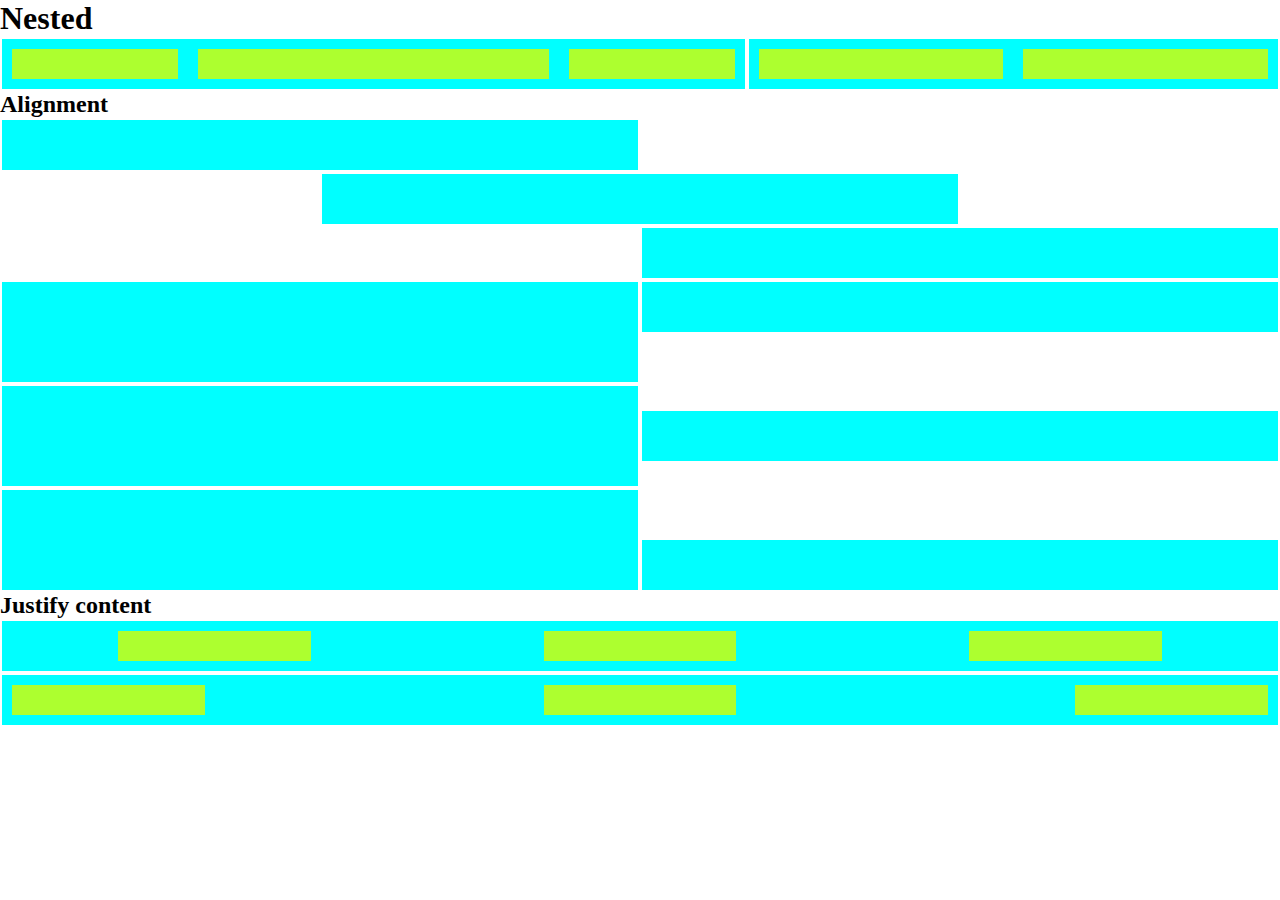
<file: BONUS/index-2.html>
<!DOCTYPE html>
<html lang="en">
    <head>
        <meta charset="UTF-8">
        <meta http-equiv="X-UA-Compatible" content="IE=edge">
        <meta name="viewport" content="width=device-width, initial-scale=1.0">
        <title>Document</title>

        <!-- CSS -->
        <link rel="stylesheet" href="css/framework.css">
        <link rel="stylesheet" href="css/style-2.css">
        
    </head>

    <body>
        
        <h1>
            Nested
        </h1>

        <div class="row">
            <div class="col-7">
                <div class="box">
                    <div class="row">
                        <div class="col-3">
                            <div class="padding-box">
                                <div class="nested-box">
                                </div>
                            </div>
                        </div>
                        <div class="col-6">
                            <div class="padding-box">
                                <div class="nested-box">
                                </div>
                            </div>
                        </div>
                        <div class="col-3">
                            <div class="padding-box">
                                <div class="nested-box">
                                </div>
                            </div>
                        </div>
                    </div>
                </div>
            </div>
            <div class="col-5">
                <div class="box">
                    <div class="row">
                        <div class="col-6">
                            <div class="padding-box">
                                <div class="nested-box">
                                </div>
                            </div>
                        </div>
                        <div class="col-6">
                            <div class="padding-box">
                                <div class="nested-box">
                                </div>
                            </div>
                        </div>               
                    </div>
                </div>
            </div>
        </div>

        <h2>
            Alignment
        </h2>

        <div class="row">
            <div class="col-6">
                <div class="box"></div>
            </div>
        </div>
        <div class="row justify-center">
            <div class="col-6">
                <div class="box"></div>
            </div>
        </div>
        <div class="row justify-end">
            <div class="col-6">
                <div class="box"></div>
            </div>
        </div>

        <div class="row">
            <div class="col-6">
                <div class="big-box"></div>
            </div>
            <div class="col-6">
                <div class="box">
                </div>
            </div>
        </div>
        <div class="row align-middle">
            <div class="col-6">
                <div class="big-box"></div>
            </div>
            <div class="col-6">
                <div class="box"></div>
            </div>
        </div>
        <div class="row align-bottom">
            <div class="col-6">
                <div class="big-box"></div>
            </div>
            <div class="col-6">
                <div class="box"></div>
            </div>
        </div>

        <h2>
            Justify content
        </h2>

        <div class="row">
            <div class="col-12">
                <div class="box">
                    <div class="row justify-sa">
                        <div class="col-2">
                            <div class="padding-box">
                                <div class="nested-box"></div>
                            </div>
                        </div>
                        <div class="col-2">
                            <div class="padding-box">
                                <div class="nested-box"></div>
                            </div>
                        </div>
                        <div class="col-2">
                            <div class="padding-box">
                                <div class="nested-box"></div>
                            </div>
                        </div>
                    </div>
                </div>
            </div>
        </div>
        <div class="row">
            <div class="col-12">
                <div class="box">
                    <div class="row justify-sb">
                        <div class="col-2">
                            <div class="padding-box">
                                <div class="nested-box"></div>
                            </div>
                        </div>
                        <div class="col-2">
                            <div class="padding-box">
                                <div class="nested-box"></div>
                            </div>
                        </div>
                        <div class="col-2">
                            <div class="padding-box">
                                <div class="nested-box"></div>
                            </div>
                        </div>
                    </div>
                </div>
            </div>
        </div>
    </body>

</html>
</file>
<file: css/framework.css>
/* 
    --------------------------

            FRAMEWORK

    ---------------------------
*/
/* 
    GENERAL
*/
.container{
    width: 1170px;
    margin: 0 auto;
}
.row{
    display: flex;
    flex-wrap: wrap;
}
[class*="col-"]{
    flex: 0 0 auto;
}
.col{
    flex-grow: 1;
    flex-basis: 1;
    max-width: 100%;
}
/* 
    COLUMNS
*/
.col-1{
    width: calc((100% / 12) * 1);
    max-width: calc((100% / 12) * 1);
}
.col-2{
    width: calc((100% / 12) * 2);
    max-width: calc((100% / 12) * 2);
}
.col-3{
    width: calc((100% / 12) * 3);
    max-width: calc((100% / 12) * 3);
}
.col-4{
    width: calc((100% / 12) * 4);
    max-width: calc((100% / 12) * 4);
}
.col-5{
    width: calc((100% / 12) * 5);
    max-width: calc((100% / 12) * 5);
}
.col-6{
    width: calc((100% / 12) * 6);
    max-width: calc((100% / 12) * 6);
}
.col-7{
    width: calc((100% / 12) * 7);
    max-width: calc((100% / 12) * 7);
}
.col-8{
    width: calc((100% / 12) * 8);
    max-width: calc((100% / 12) * 8);
}
.col-9{
    width: calc((100% / 12) * 9);
    max-width: calc((100% / 12) * 9);
}
.col-10{
    width: calc((100% / 12) * 10);
    max-width: calc((100% / 12) * 10);
}
.col-11{
    width: calc((100% / 12) * 11);
    max-width: calc((100% / 12) * 11);
}
.col-12{
    width: calc((100% / 12) * 12);
    max-width: calc((100% / 12) * 12);
}
/* 
    OFFSET
*/
.col-offset-0{
    margin-left: calc((100% / 12) * 0);
}
.col-offset-1{
    margin-left: calc((100% / 12) * 1);
}
.col-offset-2{
    margin-left: calc((100% / 12) * 2);
}
.col-offset-3{
    margin-left: calc((100% / 12) * 3);
}
.col-offset-4{
    margin-left: calc((100% / 12) * 4);
}
.col-offset-5{
    margin-left: calc((100% / 12) * 5);
}
.col-offset-6{
    margin-left: calc((100% / 12) * 6);
}
.col-offset-7{
    margin-left: calc((100% / 12) * 7);
}
.col-offset-8{
    margin-left: calc((100% / 12) * 8);
}
.col-offset-9{
    margin-left: calc((100% / 12) * 9);
}
.col-offset-10{
    margin-left: calc((100% / 12) * 10);
}
.col-offset-11{
    margin-left: calc((100% / 12) * 11);
}
.col-offset-12{
    margin-left: calc((100% / 12) * 12);
}
/* 
    RESPONSIVE
*/
@media screen and (min-width: 576px) {
    /* 
        COLUMNS
    */
    .col-sm-1{
        width: calc((100% / 12) * 1);
        max-width: calc((100% / 12) * 1);
    }
    .col-sm-2{
        width: calc((100% / 12) * 2);
        max-width: calc((100% / 12) * 2);
    }
    .col-sm-3{
        width: calc((100% / 12) * 3);
        max-width: calc((100% / 12) * 3);
    }
    .col-sm-4{
        width: calc((100% / 12) * 4);
        max-width: calc((100% / 12) * 4);
    }
    .col-sm-5{
        width: calc((100% / 12) * 5);
        max-width: calc((100% / 12) * 5);
    }
    .col-sm-6{
        width: calc((100% / 12) * 6);
        max-width: calc((100% / 12) * 6);
    }
    .col-sm-7{
        width: calc((100% / 12) * 7);
        max-width: calc((100% / 12) * 7);
    }
    .col-sm-8{
        width: calc((100% / 12) * 8);
        max-width: calc((100% / 12) * 8);
    }
    .col-sm-9{
        width: calc((100% / 12) * 9);
        max-width: calc((100% / 12) * 9);
    }
    .col-sm-10{
        width: calc((100% / 12) * 10);
        max-width: calc((100% / 12) * 10);
    }
    .col-sm-11{
        width: calc((100% / 12) * 11);
        max-width: calc((100% / 12) * 11);
    }
    .col-sm-12{
        width: calc((100% / 12) * 12);
        max-width: calc((100% / 12) * 12);
    }
    /* 
        OFFSET
    */
    .col-sm-offset-0{
        margin-left: calc((100% / 12) * 0);
    }
    .col-sm-offset-1{
        margin-left: calc((100% / 12) * 1);
    }
    .col-sm-offset-2{
        margin-left: calc((100% / 12) * 2);
    }
    .col-sm-offset-3{
        margin-left: calc((100% / 12) * 3);
    }
    .col-sm-offset-4{
        margin-left: calc((100% / 12) * 4);
    }
    .col-sm-offset-5{
        margin-left: calc((100% / 12) * 5);
    }
    .col-sm-offset-6{
        margin-left: calc((100% / 12) * 6);
    }
    .col-sm-offset-7{
        margin-left: calc((100% / 12) * 7);
    }
    .col-sm-offset-8{
        margin-left: calc((100% / 12) * 8);
    }
    .col-sm-offset-9{
        margin-left: calc((100% / 12) * 9);
    }
    .col-sm-offset-10{
        margin-left: calc((100% / 12) * 10);
    }
    .col-sm-offset-11{
        margin-left: calc((100% / 12) * 11);
    }
    .col-sm-offset-12{
        margin-left: calc((100% / 12) * 12);
    }
}
@media screen and (min-width: 768px) {
    /* 
        COLUMNS
    */
    .col-md-1{
        width: calc((100% / 12) * 1);
        max-width: calc((100% / 12) * 1);
    }
    .col-md-2{
        width: calc((100% / 12) * 2);
        max-width: calc((100% / 12) * 2);
    }
    .col-md-3{
        width: calc((100% / 12) * 3);
        max-width: calc((100% / 12) * 3);
    }
    .col-md-4{
        width: calc((100% / 12) * 4);
        max-width: calc((100% / 12) * 4);
    }
    .col-md-5{
        width: calc((100% / 12) * 5);
        max-width: calc((100% / 12) * 5);
    }
    .col-md-6{
        width: calc((100% / 12) * 6);
        max-width: calc((100% / 12) * 6);
    }
    .col-md-7{
        width: calc((100% / 12) * 7);
        max-width: calc((100% / 12) * 7);
    }
    .col-md-8{
        width: calc((100% / 12) * 8);
        max-width: calc((100% / 12) * 8);
    }
    .col-md-9{
        width: calc((100% / 12) * 9);
        max-width: calc((100% / 12) * 9);
    }
    .col-md-10{
        width: calc((100% / 12) * 10);
        max-width: calc((100% / 12) * 10);
    }
    .col-md-11{
        width: calc((100% / 12) * 11);
        max-width: calc((100% / 12) * 11);
    }
    .col-md-12{
        width: calc((100% / 12) * 12);
        max-width: calc((100% / 12) * 12);
    }
    /* 
        OFFSET
    */
    .col-md-offset-0{
        margin-left: calc((100% / 12) * 0);
    }
    .col-md-offset-1{
        margin-left: calc((100% / 12) * 1);
    }
    .col-md-offset-2{
        margin-left: calc((100% / 12) * 2);
    }
    .col-md-offset-3{
        margin-left: calc((100% / 12) * 3);
    }
    .col-md-offset-4{
        margin-left: calc((100% / 12) * 4);
    }
    .col-md-offset-5{
        margin-left: calc((100% / 12) * 5);
    }
    .col-md-offset-6{
        margin-left: calc((100% / 12) * 6);
    }
    .col-md-offset-7{
        margin-left: calc((100% / 12) * 7);
    }
    .col-md-offset-8{
        margin-left: calc((100% / 12) * 8);
    }
    .col-md-offset-9{
        margin-left: calc((100% / 12) * 9);
    }
    .col-md-offset-10{
        margin-left: calc((100% / 12) * 10);
    }
    .col-md-offset-11{
        margin-left: calc((100% / 12) * 11);
    }
    .col-md-offset-12{
        margin-left: calc((100% / 12) * 12);
    }
}
@media screen and (min-width: 992px) {
    /* 
        COLUMNS
    */
    .col-lg-1{
        width: calc((100% / 12) * 1);
        max-width: calc((100% / 12) * 1);
    }
    .col-lg-2{
        width: calc((100% / 12) * 2);
        max-width: calc((100% / 12) * 2);
    }
    .col-lg-3{
        width: calc((100% / 12) * 3);
        max-width: calc((100% / 12) * 3);
    }
    .col-lg-4{
        width: calc((100% / 12) * 4);
        max-width: calc((100% / 12) * 4);
    }
    .col-lg-5{
        width: calc((100% / 12) * 5);
        max-width: calc((100% / 12) * 5);
    }
    .col-lg-6{
        width: calc((100% / 12) * 6);
        max-width: calc((100% / 12) * 6);
    }
    .col-lg-7{
        width: calc((100% / 12) * 7);
        max-width: calc((100% / 12) * 7);
    }
    .col-lg-8{
        width: calc((100% / 12) * 8);
        max-width: calc((100% / 12) * 8);
    }
    .col-lg-9{
        width: calc((100% / 12) * 9);
        max-width: calc((100% / 12) * 9);
    }
    .col-lg-10{
        width: calc((100% / 12) * 10);
        max-width: calc((100% / 12) * 10);
    }
    .col-lg-11{
        width: calc((100% / 12) * 11);
        max-width: calc((100% / 12) * 11);
    }
    .col-lg-12{
        width: calc((100% / 12) * 12);
        max-width: calc((100% / 12) * 12);
    }
    /* 
        OFFSET
    */
    .col-lg-offset-0{
        margin-left: calc((100% / 12) * 0);
    }
    .col-lg-offset-1{
        margin-left: calc((100% / 12) * 1);
    }
    .col-lg-offset-2{
        margin-left: calc((100% / 12) * 2);
    }
    .col-lg-offset-3{
        margin-left: calc((100% / 12) * 3);
    }
    .col-lg-offset-4{
        margin-left: calc((100% / 12) * 4);
    }
    .col-lg-offset-5{
        margin-left: calc((100% / 12) * 5);
    }
    .col-lg-offset-6{
        margin-left: calc((100% / 12) * 6);
    }
    .col-lg-offset-7{
        margin-left: calc((100% / 12) * 7);
    }
    .col-lg-offset-8{
        margin-left: calc((100% / 12) * 8);
    }
    .col-lg-offset-9{
        margin-left: calc((100% / 12) * 9);
    }
    .col-lg-offset-10{
        margin-left: calc((100% / 12) * 10);
    }
    .col-lg-offset-11{
        margin-left: calc((100% / 12) * 11);
    }
    .col-lg-offset-12{
        margin-left: calc((100% / 12) * 12);
    }
}
</file>
<file: BONUS/css/framework.css>
/* 
    --------------------------

            FRAMEWORK

    ---------------------------
*/
/* 
    GENERAL
*/
.container{
    width: 1170px;
    margin: 0 auto;
}
.row{
    display: flex;
    flex-wrap: wrap;
}
[class*="col-"]{
    flex: 0 0 auto;
}
.col{
    flex-grow: 1;
    flex-basis: 1;
    max-width: 100%;
}
/* 
    COLUMNS
*/
.col-1{
    width: calc((100% / 12) * 1);
    max-width: calc((100% / 12) * 1);
}
.col-2{
    width: calc((100% / 12) * 2);
    max-width: calc((100% / 12) * 2);
}
.col-3{
    width: calc((100% / 12) * 3);
    max-width: calc((100% / 12) * 3);
}
.col-4{
    width: calc((100% / 12) * 4);
    max-width: calc((100% / 12) * 4);
}
.col-5{
    width: calc((100% / 12) * 5);
    max-width: calc((100% / 12) * 5);
}
.col-6{
    width: calc((100% / 12) * 6);
    max-width: calc((100% / 12) * 6);
}
.col-7{
    width: calc((100% / 12) * 7);
    max-width: calc((100% / 12) * 7);
}
.col-8{
    width: calc((100% / 12) * 8);
    max-width: calc((100% / 12) * 8);
}
.col-9{
    width: calc((100% / 12) * 9);
    max-width: calc((100% / 12) * 9);
}
.col-10{
    width: calc((100% / 12) * 10);
    max-width: calc((100% / 12) * 10);
}
.col-11{
    width: calc((100% / 12) * 11);
    max-width: calc((100% / 12) * 11);
}
.col-12{
    width: calc((100% / 12) * 12);
    max-width: calc((100% / 12) * 12);
}
/* 
    OFFSET
*/
.col-offset-0{
    margin-left: calc((100% / 12) * 0);
}
.col-offset-1{
    margin-left: calc((100% / 12) * 1);
}
.col-offset-2{
    margin-left: calc((100% / 12) * 2);
}
.col-offset-3{
    margin-left: calc((100% / 12) * 3);
}
.col-offset-4{
    margin-left: calc((100% / 12) * 4);
}
.col-offset-5{
    margin-left: calc((100% / 12) * 5);
}
.col-offset-6{
    margin-left: calc((100% / 12) * 6);
}
.col-offset-7{
    margin-left: calc((100% / 12) * 7);
}
.col-offset-8{
    margin-left: calc((100% / 12) * 8);
}
.col-offset-9{
    margin-left: calc((100% / 12) * 9);
}
.col-offset-10{
    margin-left: calc((100% / 12) * 10);
}
.col-offset-11{
    margin-left: calc((100% / 12) * 11);
}
.col-offset-12{
    margin-left: calc((100% / 12) * 12);
}
/* 
    RESPONSIVE
*/
@media screen and (min-width: 576px) {
    /* 
        COLUMNS
    */
    .col-sm-1{
        width: calc((100% / 12) * 1);
        max-width: calc((100% / 12) * 1);
    }
    .col-sm-2{
        width: calc((100% / 12) * 2);
        max-width: calc((100% / 12) * 2);
    }
    .col-sm-3{
        width: calc((100% / 12) * 3);
        max-width: calc((100% / 12) * 3);
    }
    .col-sm-4{
        width: calc((100% / 12) * 4);
        max-width: calc((100% / 12) * 4);
    }
    .col-sm-5{
        width: calc((100% / 12) * 5);
        max-width: calc((100% / 12) * 5);
    }
    .col-sm-6{
        width: calc((100% / 12) * 6);
        max-width: calc((100% / 12) * 6);
    }
    .col-sm-7{
        width: calc((100% / 12) * 7);
        max-width: calc((100% / 12) * 7);
    }
    .col-sm-8{
        width: calc((100% / 12) * 8);
        max-width: calc((100% / 12) * 8);
    }
    .col-sm-9{
        width: calc((100% / 12) * 9);
        max-width: calc((100% / 12) * 9);
    }
    .col-sm-10{
        width: calc((100% / 12) * 10);
        max-width: calc((100% / 12) * 10);
    }
    .col-sm-11{
        width: calc((100% / 12) * 11);
        max-width: calc((100% / 12) * 11);
    }
    .col-sm-12{
        width: calc((100% / 12) * 12);
        max-width: calc((100% / 12) * 12);
    }
    /* 
        OFFSET
    */
    .col-sm-offset-0{
        margin-left: calc((100% / 12) * 0);
    }
    .col-sm-offset-1{
        margin-left: calc((100% / 12) * 1);
    }
    .col-sm-offset-2{
        margin-left: calc((100% / 12) * 2);
    }
    .col-sm-offset-3{
        margin-left: calc((100% / 12) * 3);
    }
    .col-sm-offset-4{
        margin-left: calc((100% / 12) * 4);
    }
    .col-sm-offset-5{
        margin-left: calc((100% / 12) * 5);
    }
    .col-sm-offset-6{
        margin-left: calc((100% / 12) * 6);
    }
    .col-sm-offset-7{
        margin-left: calc((100% / 12) * 7);
    }
    .col-sm-offset-8{
        margin-left: calc((100% / 12) * 8);
    }
    .col-sm-offset-9{
        margin-left: calc((100% / 12) * 9);
    }
    .col-sm-offset-10{
        margin-left: calc((100% / 12) * 10);
    }
    .col-sm-offset-11{
        margin-left: calc((100% / 12) * 11);
    }
    .col-sm-offset-12{
        margin-left: calc((100% / 12) * 12);
    }
}
@media screen and (min-width: 768px) {
    /* 
        COLUMNS
    */
    .col-md-1{
        width: calc((100% / 12) * 1);
        max-width: calc((100% / 12) * 1);
    }
    .col-md-2{
        width: calc((100% / 12) * 2);
        max-width: calc((100% / 12) * 2);
    }
    .col-md-3{
        width: calc((100% / 12) * 3);
        max-width: calc((100% / 12) * 3);
    }
    .col-md-4{
        width: calc((100% / 12) * 4);
        max-width: calc((100% / 12) * 4);
    }
    .col-md-5{
        width: calc((100% / 12) * 5);
        max-width: calc((100% / 12) * 5);
    }
    .col-md-6{
        width: calc((100% / 12) * 6);
        max-width: calc((100% / 12) * 6);
    }
    .col-md-7{
        width: calc((100% / 12) * 7);
        max-width: calc((100% / 12) * 7);
    }
    .col-md-8{
        width: calc((100% / 12) * 8);
        max-width: calc((100% / 12) * 8);
    }
    .col-md-9{
        width: calc((100% / 12) * 9);
        max-width: calc((100% / 12) * 9);
    }
    .col-md-10{
        width: calc((100% / 12) * 10);
        max-width: calc((100% / 12) * 10);
    }
    .col-md-11{
        width: calc((100% / 12) * 11);
        max-width: calc((100% / 12) * 11);
    }
    .col-md-12{
        width: calc((100% / 12) * 12);
        max-width: calc((100% / 12) * 12);
    }
    /* 
        OFFSET
    */
    .col-md-offset-0{
        margin-left: calc((100% / 12) * 0);
    }
    .col-md-offset-1{
        margin-left: calc((100% / 12) * 1);
    }
    .col-md-offset-2{
        margin-left: calc((100% / 12) * 2);
    }
    .col-md-offset-3{
        margin-left: calc((100% / 12) * 3);
    }
    .col-md-offset-4{
        margin-left: calc((100% / 12) * 4);
    }
    .col-md-offset-5{
        margin-left: calc((100% / 12) * 5);
    }
    .col-md-offset-6{
        margin-left: calc((100% / 12) * 6);
    }
    .col-md-offset-7{
        margin-left: calc((100% / 12) * 7);
    }
    .col-md-offset-8{
        margin-left: calc((100% / 12) * 8);
    }
    .col-md-offset-9{
        margin-left: calc((100% / 12) * 9);
    }
    .col-md-offset-10{
        margin-left: calc((100% / 12) * 10);
    }
    .col-md-offset-11{
        margin-left: calc((100% / 12) * 11);
    }
    .col-md-offset-12{
        margin-left: calc((100% / 12) * 12);
    }
}
@media screen and (min-width: 992px) {
    /* 
        COLUMNS
    */
    .col-lg-1{
        width: calc((100% / 12) * 1);
        max-width: calc((100% / 12) * 1);
    }
    .col-lg-2{
        width: calc((100% / 12) * 2);
        max-width: calc((100% / 12) * 2);
    }
    .col-lg-3{
        width: calc((100% / 12) * 3);
        max-width: calc((100% / 12) * 3);
    }
    .col-lg-4{
        width: calc((100% / 12) * 4);
        max-width: calc((100% / 12) * 4);
    }
    .col-lg-5{
        width: calc((100% / 12) * 5);
        max-width: calc((100% / 12) * 5);
    }
    .col-lg-6{
        width: calc((100% / 12) * 6);
        max-width: calc((100% / 12) * 6);
    }
    .col-lg-7{
        width: calc((100% / 12) * 7);
        max-width: calc((100% / 12) * 7);
    }
    .col-lg-8{
        width: calc((100% / 12) * 8);
        max-width: calc((100% / 12) * 8);
    }
    .col-lg-9{
        width: calc((100% / 12) * 9);
        max-width: calc((100% / 12) * 9);
    }
    .col-lg-10{
        width: calc((100% / 12) * 10);
        max-width: calc((100% / 12) * 10);
    }
    .col-lg-11{
        width: calc((100% / 12) * 11);
        max-width: calc((100% / 12) * 11);
    }
    .col-lg-12{
        width: calc((100% / 12) * 12);
        max-width: calc((100% / 12) * 12);
    }
    /* 
        OFFSET
    */
    .col-lg-offset-0{
        margin-left: calc((100% / 12) * 0);
    }
    .col-lg-offset-1{
        margin-left: calc((100% / 12) * 1);
    }
    .col-lg-offset-2{
        margin-left: calc((100% / 12) * 2);
    }
    .col-lg-offset-3{
        margin-left: calc((100% / 12) * 3);
    }
    .col-lg-offset-4{
        margin-left: calc((100% / 12) * 4);
    }
    .col-lg-offset-5{
        margin-left: calc((100% / 12) * 5);
    }
    .col-lg-offset-6{
        margin-left: calc((100% / 12) * 6);
    }
    .col-lg-offset-7{
        margin-left: calc((100% / 12) * 7);
    }
    .col-lg-offset-8{
        margin-left: calc((100% / 12) * 8);
    }
    .col-lg-offset-9{
        margin-left: calc((100% / 12) * 9);
    }
    .col-lg-offset-10{
        margin-left: calc((100% / 12) * 10);
    }
    .col-lg-offset-11{
        margin-left: calc((100% / 12) * 11);
    }
    .col-lg-offset-12{
        margin-left: calc((100% / 12) * 12);
    }
}
</file>
<file: css/style.css>
/* 
    RESET
*/
*{
    margin:0;
    padding: 0;
    box-sizing: border-box;
}

/* 
    GENERAL
*/

.box{
    height: 50px;
    text-align: center;
    line-height: 50px;
    background-color: aqua;
    margin: 2px;
}

.padding-box{
    padding: 10px;
}

.nested-box{
    background-color: greenyellow;
    line-height: 30px;
}
</file>
<file: BONUS/css/style.css>
/* 
    RESET
*/

*{
    margin: 0;
    padding: 0;
    box-sizing: border-box;
}

/* 
    GENERAL
*/

.box{
    height: calc(100vw / 48);
    background-color: black;
    border: 1px solid black;
}

/* 
    COLOR CLASSES
*/

.purple{
    background-color:#602466 ;
}
.dark-purple-1{
    background-color:#5F3879;
}
.dark-purple-2{
    background-color:#6962B1;
}
.dark-purple-3{
    background-color:#B481D7;
}
.light-purple{
    background-color:#C2B9F4;
}

.green{
    background-color:#72E33B ;
}
.dark-green{
    background-color:#637151;
}
.light-green{
    background-color:#90C17D;
}

.orange{
    background-color:#FFC925;
}

.light-orange{
    background-color:#CA99A5;
}

.red{
    background-color:#5E0003;
}

.dark-red{
    background-color:#330110;
}

.light-green{
    background-color:#90C17D;
}

.white{
    background-color: white;
}
</file>
<file: BONUS/css/style-2.css>
/* 
    RESET
*/
*{
    margin:0;
    padding: 0;
    box-sizing: border-box;
}

/* 
    GENERAL
*/

.box{
    height: 50px;
    text-align: center;
    line-height: 50px;
    background-color: aqua;
    margin: 2px;
}

.big-box{
    height: 100px;
    text-align: center;
    line-height: 50px;
    background-color: aqua;
    margin: 2px;
}

.padding-box{
    padding: 10px;
}

.nested-box{
    background-color: greenyellow;
    height: 30px;
}

/* 
    ALIGN/JUSTIFY
*/

.justify-center{
    justify-content: center;
}

.justify-end{
    justify-content: flex-end;
}

.justify-sb{
    justify-content: space-between;
}

.justify-sa{
    justify-content: space-around;
}

.align-middle{
    align-items: center;
}

.align-bottom{
    align-items:end;
}
</file>
